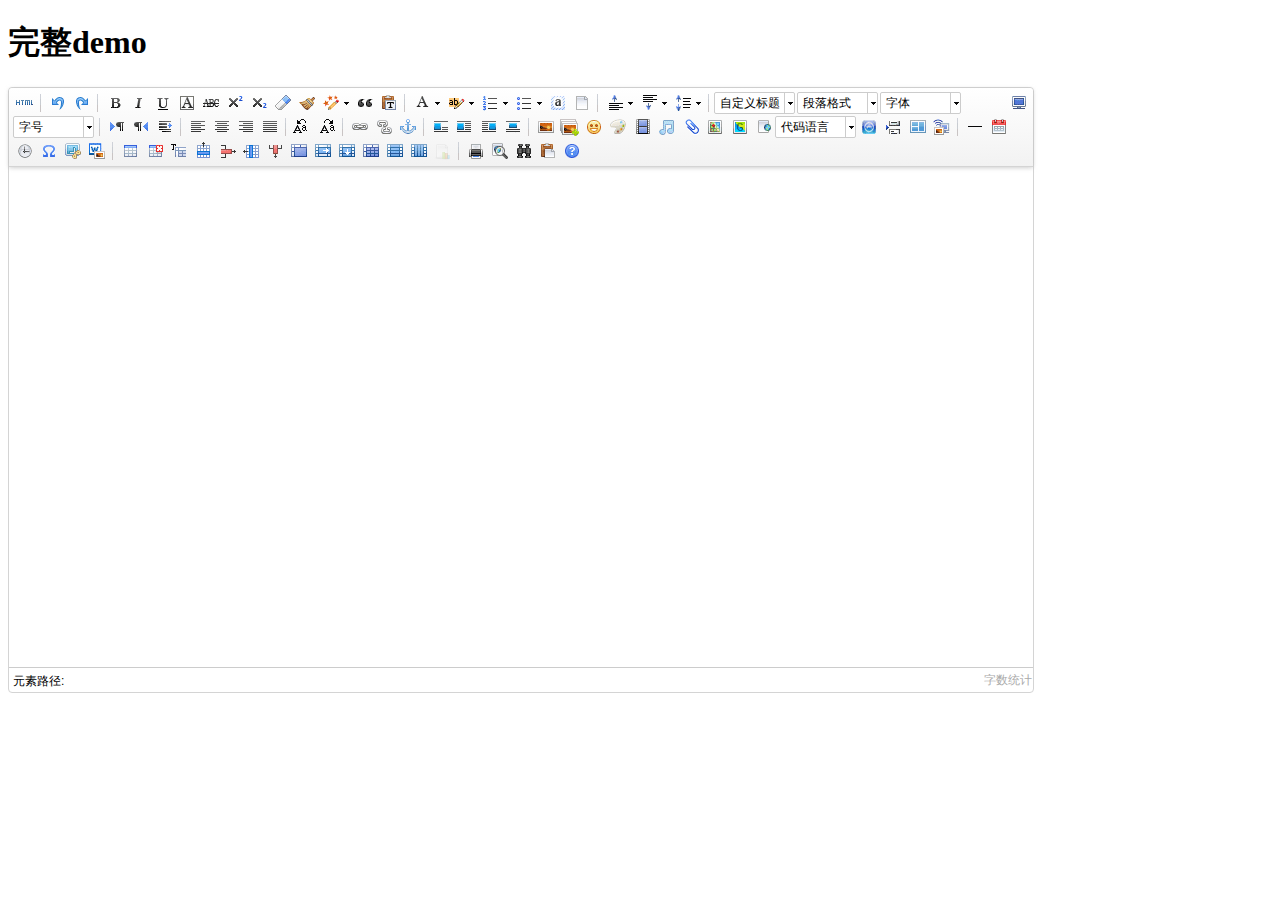
<file: travel_mobile_web/src/main/webapp/plugins/uedter/index.html>
<!DOCTYPE HTML PUBLIC "-//W3C//DTD HTML 4.01 Transitional//EN"
        "http://www.w3.org/TR/html4/loose.dtd">
<html>
<head>
    <title>完整demo</title>
    <meta http-equiv="Content-Type" content="text/html;charset=utf-8"/>
    <script type="text/javascript" charset="utf-8" src="ueditor.config.js"></script>
    <script type="text/javascript" charset="utf-8" src="ueditor.all.min.js"> </script>
    <!--建议手动加在语言，避免在ie下有时因为加载语言失败导致编辑器加载失败-->
    <!--这里加载的语言文件会覆盖你在配置项目里添加的语言类型，比如你在配置项目里配置的是英文，这里加载的中文，那最后就是中文-->
    <script type="text/javascript" charset="utf-8" src="lang/zh-cn/zh-cn.js"></script>

    <style type="text/css">
        div{
            width:100%;
        }
    </style>
</head>
<body>
<div>
    <h1>完整demo</h1>
    <script id="editor" type="text/plain" style="width:1024px;height:500px;"></script>
</div>

<script type="text/javascript">

    //实例化编辑器
    //建议使用工厂方法getEditor创建和引用编辑器实例，如果在某个闭包下引用该编辑器，直接调用UE.getEditor('editor')就能拿到相关的实例
    var ue = UE.getEditor('editor');


    function isFocus(e){
        alert(UE.getEditor('editor').isFocus());
        UE.dom.domUtils.preventDefault(e)
    }
    function setblur(e){
        UE.getEditor('editor').blur();
        UE.dom.domUtils.preventDefault(e)
    }
    function insertHtml() {
        var value = prompt('插入html代码', '');
        UE.getEditor('editor').execCommand('insertHtml', value)
    }
    function createEditor() {
        enableBtn();
        UE.getEditor('editor');
    }
    function getAllHtml() {
        alert(UE.getEditor('editor').getAllHtml())
    }
    function getContent() {
        var arr = [];
        arr.push("使用editor.getContent()方法可以获得编辑器的内容");
        arr.push("内容为：");
        arr.push(UE.getEditor('editor').getContent());
        alert(arr.join("\n"));
    }
    function getPlainTxt() {
        var arr = [];
        arr.push("使用editor.getPlainTxt()方法可以获得编辑器的带格式的纯文本内容");
        arr.push("内容为：");
        arr.push(UE.getEditor('editor').getPlainTxt());
        alert(arr.join('\n'))
    }
    function setContent(isAppendTo) {
        var arr = [];
        arr.push("使用editor.setContent('欢迎使用ueditor')方法可以设置编辑器的内容");
        UE.getEditor('editor').setContent('欢迎使用ueditor', isAppendTo);
        alert(arr.join("\n"));
    }
    function setDisabled() {
        UE.getEditor('editor').setDisabled('fullscreen');
        disableBtn("enable");
    }

    function setEnabled() {
        UE.getEditor('editor').setEnabled();
        enableBtn();
    }

    function getText() {
        //当你点击按钮时编辑区域已经失去了焦点，如果直接用getText将不会得到内容，所以要在选回来，然后取得内容
        var range = UE.getEditor('editor').selection.getRange();
        range.select();
        var txt = UE.getEditor('editor').selection.getText();
        alert(txt)
    }

    function getContentTxt() {
        var arr = [];
        arr.push("使用editor.getContentTxt()方法可以获得编辑器的纯文本内容");
        arr.push("编辑器的纯文本内容为：");
        arr.push(UE.getEditor('editor').getContentTxt());
        alert(arr.join("\n"));
    }
    function hasContent() {
        var arr = [];
        arr.push("使用editor.hasContents()方法判断编辑器里是否有内容");
        arr.push("判断结果为：");
        arr.push(UE.getEditor('editor').hasContents());
        alert(arr.join("\n"));
    }
    function setFocus() {
        UE.getEditor('editor').focus();
    }
    function deleteEditor() {
        disableBtn();
        UE.getEditor('editor').destroy();
    }
    function disableBtn(str) {
        var div = document.getElementById('btns');
        var btns = UE.dom.domUtils.getElementsByTagName(div, "button");
        for (var i = 0, btn; btn = btns[i++];) {
            if (btn.id == str) {
                UE.dom.domUtils.removeAttributes(btn, ["disabled"]);
            } else {
                btn.setAttribute("disabled", "true");
            }
        }
    }
    function enableBtn() {
        var div = document.getElementById('btns');
        var btns = UE.dom.domUtils.getElementsByTagName(div, "button");
        for (var i = 0, btn; btn = btns[i++];) {
            UE.dom.domUtils.removeAttributes(btn, ["disabled"]);
        }
    }

    function getLocalData () {
        alert(UE.getEditor('editor').execCommand( "getlocaldata" ));
    }

    function clearLocalData () {
        UE.getEditor('editor').execCommand( "clearlocaldata" );
        alert("已清空草稿箱")
    }
</script>
</body>
</html>
</file>
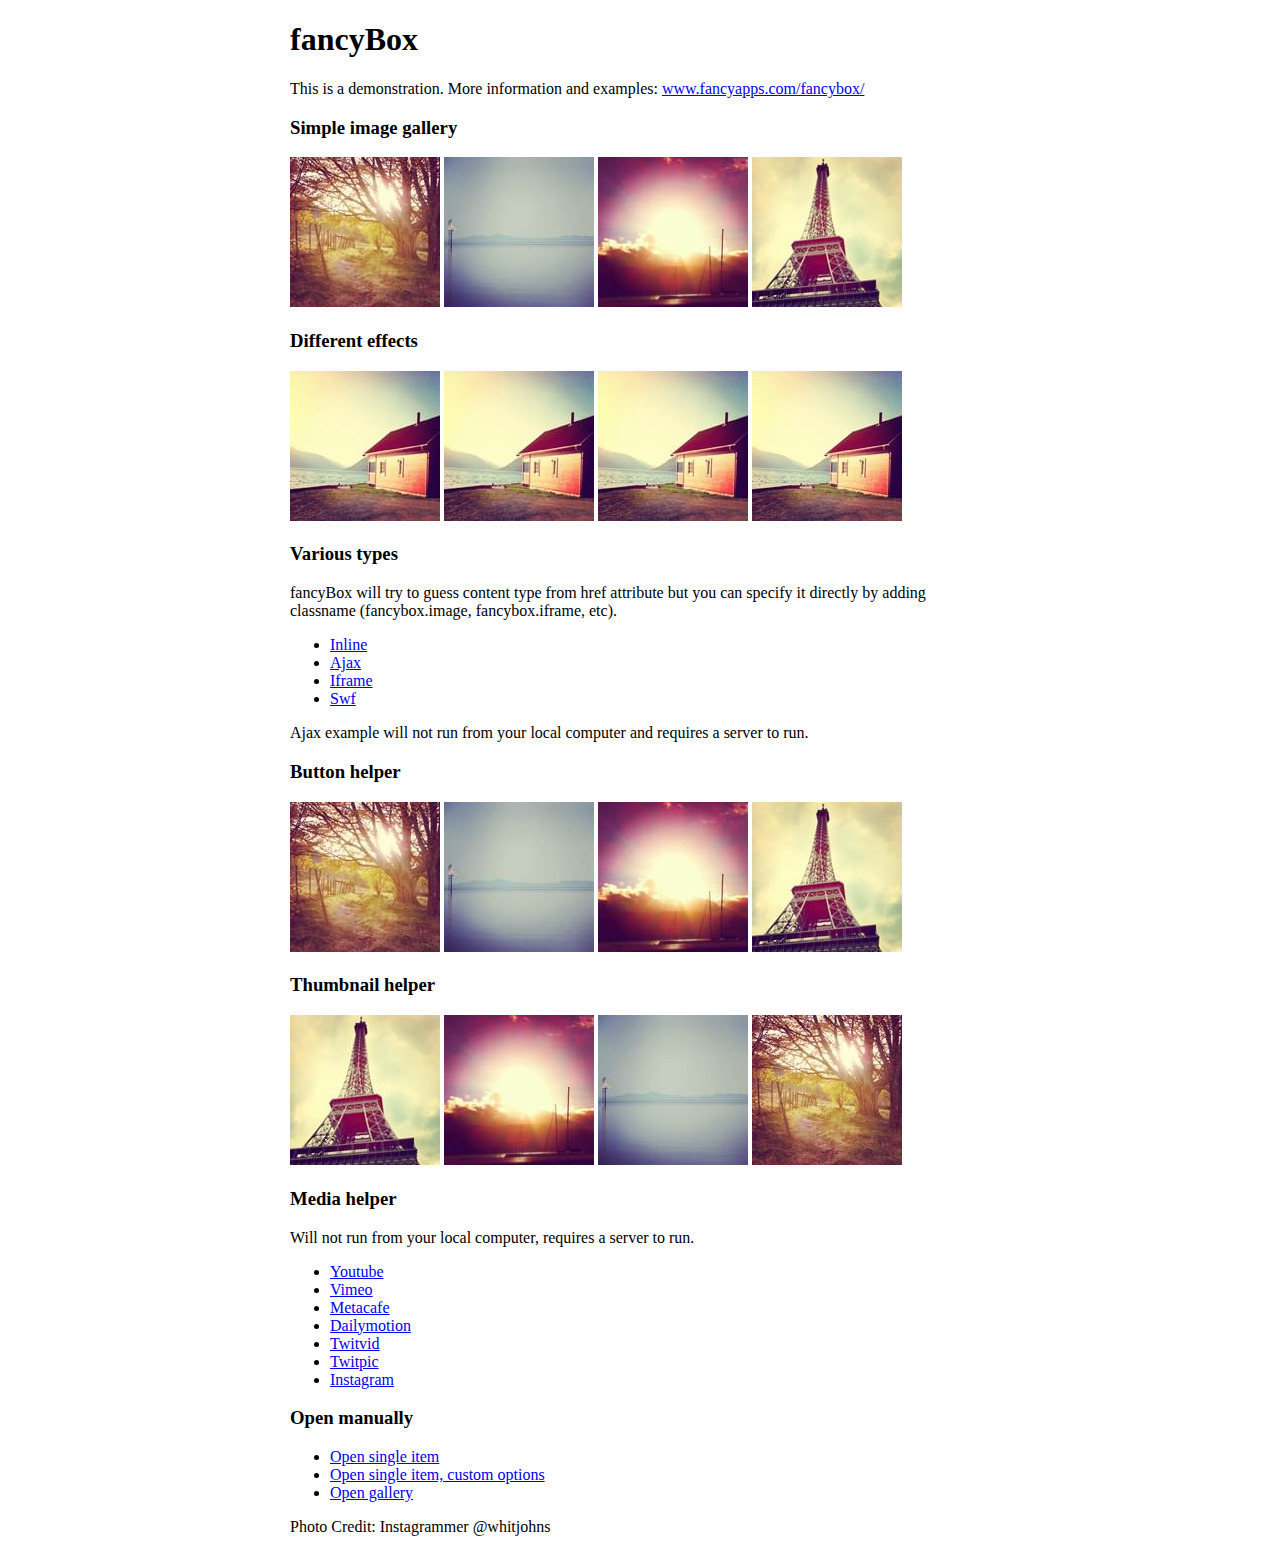
<file: travel_mobile_web/src/main/webapp/plugins/fancybox/demo/index.html>
<!DOCTYPE html>
<html>
<head>
	<title>fancyBox - Fancy jQuery Lightbox Alternative | Demonstration</title>
	<meta http-equiv="Content-Type" content="text/html; charset=UTF-8" />

	<!-- Add jQuery library -->
	<script type="text/javascript" src="../lib/jquery-1.10.1.min.js"></script>

	<!-- Add mousewheel plugin (this is optional) -->
	<script type="text/javascript" src="../lib/jquery.mousewheel-3.0.6.pack.js"></script>

	<!-- Add fancyBox main JS and CSS files -->
	<script type="text/javascript" src="../source/jquery.fancybox.js?v=2.1.5"></script>
	<link rel="stylesheet" type="text/css" href="../source/jquery.fancybox.css?v=2.1.5" media="screen" />

	<!-- Add Button helper (this is optional) -->
	<link rel="stylesheet" type="text/css" href="../source/helpers/jquery.fancybox-buttons.css?v=1.0.5" />
	<script type="text/javascript" src="../source/helpers/jquery.fancybox-buttons.js?v=1.0.5"></script>

	<!-- Add Thumbnail helper (this is optional) -->
	<link rel="stylesheet" type="text/css" href="../source/helpers/jquery.fancybox-thumbs.css?v=1.0.7" />
	<script type="text/javascript" src="../source/helpers/jquery.fancybox-thumbs.js?v=1.0.7"></script>

	<!-- Add Media helper (this is optional) -->
	<script type="text/javascript" src="../source/helpers/jquery.fancybox-media.js?v=1.0.6"></script>

	<script type="text/javascript">
		$(document).ready(function() {
			/*
			 *  Simple image gallery. Uses default settings
			 */

			$('.fancybox').fancybox();

			/*
			 *  Different effects
			 */

			// Change title type, overlay closing speed
			$(".fancybox-effects-a").fancybox({
				helpers: {
					title : {
						type : 'outside'
					},
					overlay : {
						speedOut : 0
					}
				}
			});

			// Disable opening and closing animations, change title type
			$(".fancybox-effects-b").fancybox({
				openEffect  : 'none',
				closeEffect	: 'none',

				helpers : {
					title : {
						type : 'over'
					}
				}
			});

			// Set custom style, close if clicked, change title type and overlay color
			$(".fancybox-effects-c").fancybox({
				wrapCSS    : 'fancybox-custom',
				closeClick : true,

				openEffect : 'none',

				helpers : {
					title : {
						type : 'inside'
					},
					overlay : {
						css : {
							'background' : 'rgba(238,238,238,0.85)'
						}
					}
				}
			});

			// Remove padding, set opening and closing animations, close if clicked and disable overlay
			$(".fancybox-effects-d").fancybox({
				padding: 0,

				openEffect : 'elastic',
				openSpeed  : 150,

				closeEffect : 'elastic',
				closeSpeed  : 150,

				closeClick : true,

				helpers : {
					overlay : null
				}
			});

			/*
			 *  Button helper. Disable animations, hide close button, change title type and content
			 */

			$('.fancybox-buttons').fancybox({
				openEffect  : 'none',
				closeEffect : 'none',

				prevEffect : 'none',
				nextEffect : 'none',

				closeBtn  : false,

				helpers : {
					title : {
						type : 'inside'
					},
					buttons	: {}
				},

				afterLoad : function() {
					this.title = 'Image ' + (this.index + 1) + ' of ' + this.group.length + (this.title ? ' - ' + this.title : '');
				}
			});


			/*
			 *  Thumbnail helper. Disable animations, hide close button, arrows and slide to next gallery item if clicked
			 */

			$('.fancybox-thumbs').fancybox({
				prevEffect : 'none',
				nextEffect : 'none',

				closeBtn  : false,
				arrows    : false,
				nextClick : true,

				helpers : {
					thumbs : {
						width  : 50,
						height : 50
					}
				}
			});

			/*
			 *  Media helper. Group items, disable animations, hide arrows, enable media and button helpers.
			*/
			$('.fancybox-media')
				.attr('rel', 'media-gallery')
				.fancybox({
					openEffect : 'none',
					closeEffect : 'none',
					prevEffect : 'none',
					nextEffect : 'none',

					arrows : false,
					helpers : {
						media : {},
						buttons : {}
					}
				});

			/*
			 *  Open manually
			 */

			$("#fancybox-manual-a").click(function() {
				$.fancybox.open('1_b.jpg');
			});

			$("#fancybox-manual-b").click(function() {
				$.fancybox.open({
					href : 'iframe.html',
					type : 'iframe',
					padding : 5
				});
			});

			$("#fancybox-manual-c").click(function() {
				$.fancybox.open([
					{
						href : '1_b.jpg',
						title : 'My title'
					}, {
						href : '2_b.jpg',
						title : '2nd title'
					}, {
						href : '3_b.jpg'
					}
				], {
					helpers : {
						thumbs : {
							width: 75,
							height: 50
						}
					}
				});
			});


		});
	</script>
	<style type="text/css">
		.fancybox-custom .fancybox-skin {
			box-shadow: 0 0 50px #222;
		}

		body {
			max-width: 700px;
			margin: 0 auto;
		}
	</style>
</head>
<body>
	<h1>fancyBox</h1>

	<p>This is a demonstration. More information and examples: <a href="http://fancyapps.com/fancybox/">www.fancyapps.com/fancybox/</a></p>

	<h3>Simple image gallery</h3>
	<p>
		<a class="fancybox" href="1_b.jpg" data-fancybox-group="gallery" title="Lorem ipsum dolor sit amet"><img src="1_s.jpg" alt="" /></a>

		<a class="fancybox" href="2_b.jpg" data-fancybox-group="gallery" title="Etiam quis mi eu elit temp"><img src="2_s.jpg" alt="" /></a>

		<a class="fancybox" href="3_b.jpg" data-fancybox-group="gallery" title="Cras neque mi, semper leon"><img src="3_s.jpg" alt="" /></a>

		<a class="fancybox" href="4_b.jpg" data-fancybox-group="gallery" title="Sed vel sapien vel sem uno"><img src="4_s.jpg" alt="" /></a>
	</p>

	<h3>Different effects</h3>
	<p>
		<a class="fancybox-effects-a" href="5_b.jpg" title="Lorem ipsum dolor sit amet, consectetur adipiscing elit"><img src="5_s.jpg" alt="" /></a>

		<a class="fancybox-effects-b" href="5_b.jpg" title="Lorem ipsum dolor sit amet, consectetur adipiscing elit"><img src="5_s.jpg" alt="" /></a>

		<a class="fancybox-effects-c" href="5_b.jpg" title="Lorem ipsum dolor sit amet, consectetur adipiscing elit"><img src="5_s.jpg" alt="" /></a>

		<a class="fancybox-effects-d" href="5_b.jpg" title="Lorem ipsum dolor sit amet, consectetur adipiscing elit"><img src="5_s.jpg" alt="" /></a>
	</p>

	<h3>Various types</h3>
	<p>
		fancyBox will try to guess content type from href attribute but you can specify it directly by adding classname (fancybox.image, fancybox.iframe, etc).
	</p>
	<ul>
		<li><a class="fancybox" href="#inline1" title="Lorem ipsum dolor sit amet">Inline</a></li>
		<li><a class="fancybox fancybox.ajax" href="ajax.txt">Ajax</a></li>
		<li><a class="fancybox fancybox.iframe" href="iframe.html">Iframe</a></li>
		<li><a class="fancybox" href="http://www.adobe.com/jp/events/cs3_web_edition_tour/swfs/perform.swf">Swf</a></li>
	</ul>

	<div id="inline1" style="width:400px;display: none;">
		<h3>Etiam quis mi eu elit</h3>
		<p>
			Lorem ipsum dolor sit amet, consectetur adipiscing elit. Etiam quis mi eu elit tempor facilisis id et neque. Nulla sit amet sem sapien. Vestibulum imperdiet porta ante ac ornare. Nulla et lorem eu nibh adipiscing ultricies nec at lacus. Cras laoreet ultricies sem, at blandit mi eleifend aliquam. Nunc enim ipsum, vehicula non pretium varius, cursus ac tortor. Vivamus fringilla congue laoreet. Quisque ultrices sodales orci, quis rhoncus justo auctor in. Phasellus dui eros, bibendum eu feugiat ornare, faucibus eu mi. Nunc aliquet tempus sem, id aliquam diam varius ac. Maecenas nisl nunc, molestie vitae eleifend vel, iaculis sed magna. Aenean tempus lacus vitae orci posuere porttitor eget non felis. Donec lectus elit, aliquam nec eleifend sit amet, vestibulum sed nunc.
		</p>
	</div>

	<p>
		Ajax example will not run from your local computer and requires a server to run.
	</p>

	<h3>Button helper</h3>
	<p>
		<a class="fancybox-buttons" data-fancybox-group="button" href="1_b.jpg"><img src="1_s.jpg" alt="" /></a>

		<a class="fancybox-buttons" data-fancybox-group="button" href="2_b.jpg"><img src="2_s.jpg" alt="" /></a>

		<a class="fancybox-buttons" data-fancybox-group="button" href="3_b.jpg"><img src="3_s.jpg" alt="" /></a>

		<a class="fancybox-buttons" data-fancybox-group="button" href="4_b.jpg"><img src="4_s.jpg" alt="" /></a>
	</p>

	<h3>Thumbnail helper</h3>
	<p>
		<a class="fancybox-thumbs" data-fancybox-group="thumb" href="4_b.jpg"><img src="4_s.jpg" alt="" /></a>

		<a class="fancybox-thumbs" data-fancybox-group="thumb" href="3_b.jpg"><img src="3_s.jpg" alt="" /></a>

		<a class="fancybox-thumbs" data-fancybox-group="thumb" href="2_b.jpg"><img src="2_s.jpg" alt="" /></a>

		<a class="fancybox-thumbs" data-fancybox-group="thumb" href="1_b.jpg"><img src="1_s.jpg" alt="" /></a>
	</p>

	<h3>Media helper</h3>
	<p>
		Will not run from your local computer, requires a server to run.
	</p>

	<ul>
		<li><a class="fancybox-media" href="http://www.youtube.com/watch?v=opj24KnzrWo">Youtube</a></li>
		<li><a class="fancybox-media" href="http://vimeo.com/47480346">Vimeo</a></li>
		<li><a class="fancybox-media" href="http://www.metacafe.com/watch/7635964/">Metacafe</a></li>
		<li><a class="fancybox-media" href="http://www.dailymotion.com/video/xoeylt_electric-guest-this-head-i-hold_music">Dailymotion</a></li>
		<li><a class="fancybox-media" href="http://twitvid.com/QY7MD">Twitvid</a></li>
		<li><a class="fancybox-media" href="http://twitpic.com/7p93st">Twitpic</a></li>
		<li><a class="fancybox-media" href="http://instagr.am/p/IejkuUGxQn">Instagram</a></li>
	</ul>

	<h3>Open manually</h3>
	<ul>
		<li><a id="fancybox-manual-a" href="javascript:;">Open single item</a></li>
		<li><a id="fancybox-manual-b" href="javascript:;">Open single item, custom options</a></li>
		<li><a id="fancybox-manual-c" href="javascript:;">Open gallery</a></li>
	</ul>

	<p>
		Photo Credit: Instagrammer @whitjohns
	</p>
</body>
</html>
</file>
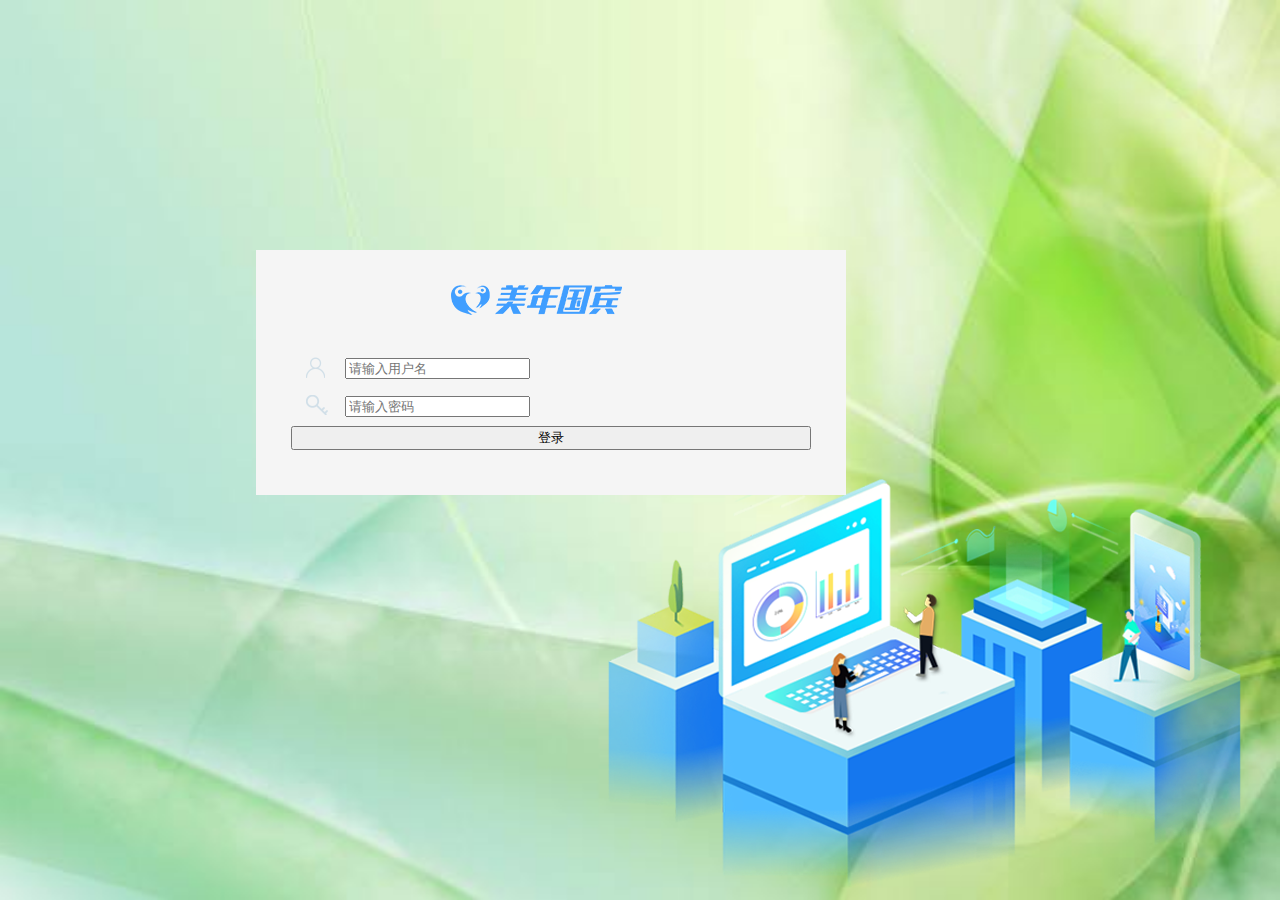
<file: travel_web/src/main/webapp/login.html>
<!DOCTYPE html>
<html>
    <head>
        <!-- 页面meta -->
        <meta charset="utf-8">
        <meta http-equiv="X-UA-Compatible" content="IE=edge">
        <title>美年旅游</title>
        <meta name="description" content="美年旅游">
        <meta name="keywords" content="美年旅游">
        <meta content="width=device-width,initial-scale=1,maximum-scale=1,user-scalable=no" name="viewport">
        <!-- 引入样式 -->
        <link rel="stylesheet" href="plugins/elementui/index.css">
        <link rel="stylesheet" href="css/login.css">
    </head>
    <body class="hold-transition skin-purple sidebar-mini">
        <div id="app">
            <div class="login-container">
                <div class="loginBox">
                  <form method="post" class="login-form" action="/login.do" label-position="left" target="_parent">
                      <div class="title-container">
                        <div class="logoInfo clearfix">
                          <em class="logo"></em>
                        </div>
                      </div>
                      <div>
                        <span class="svg-container svg-container_login">
                          <span class="user"></span>
                        </span>
                        <input type="text" name="username" placeholder="请输入用户名" />
                      </div>
                      <div>
                        <span class="svg-container">
                          <span class="username"></span>
                        </span>
                        <input type="password" name="password" placeholder="请输入密码"/>
                      </div>
                      <input type="submit" style="width:100%;margin-bottom:30px;" value="登录"></input>
                </form>
                </div>
              </div>
        </div>
    </body>
    <!-- 引入组件库 -->
    <script src="js/vue.js"></script>
    <script src="plugins/elementui/index.js"></script>
</html>
</file>
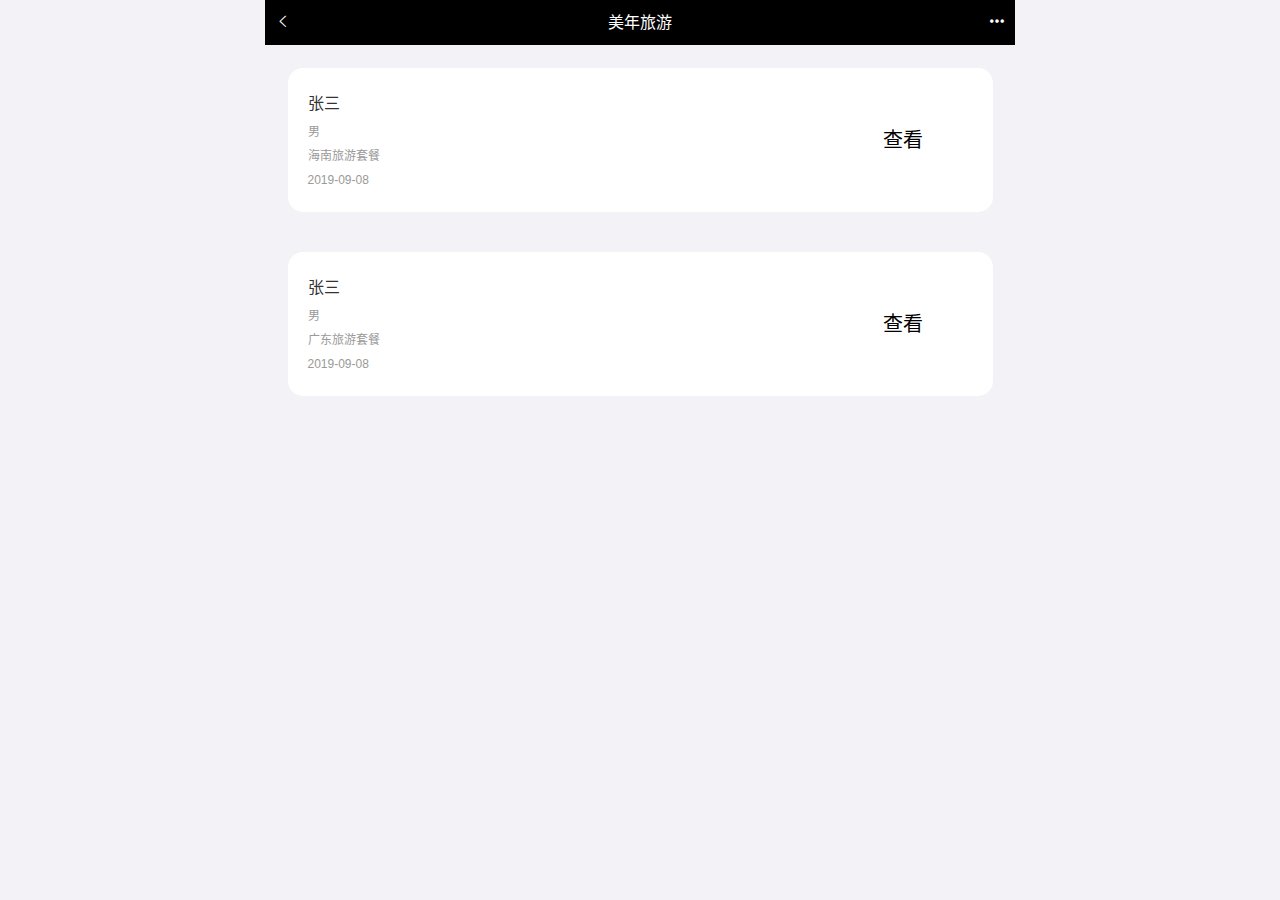
<file: travel_mobile_web/src/main/webapp/pages/checkrecord_list.html>
<!DOCTYPE html>
<html lang="zh-CN">
    <head>
        <meta charset="utf-8">
        <meta http-equiv="X-UA-Compatible" content="IE=edge">
        <!-- 上述3个meta标签*必须*放在最前面，任何其他内容都*必须*跟随其后！ -->
        <meta name="viewport" content="width=device-width, initial-scale=1.0, maximum-scale=1.0, user-scalable=0,user-scalable=no,minimal-ui">
        <meta name="description" content="">
        <meta name="author" content="">
        <link rel="icon" href="../img/asset-favico.ico">
        <title>美年旅游</title>
        <link rel="stylesheet" href="../css/page-health-index.css" />
        <link rel="stylesheet" href="../css/page-health-login.css" />
        <link rel="stylesheet" href="../plugins/elementui/index.css" />
        <script src="../plugins/jquery/dist/jquery.min.js"></script>
        <script src="../plugins/healthmobile.js"></script>
        <script src="../plugins/vue/vue.js"></script>
        <script src="../plugins/vue/axios-0.18.0.js"></script>
        <script src="../plugins/elementui/index.js"></script>
    </head>
    <body data-spy="scroll" data-target="#myNavbar" data-offset="150">
        <div class="app">
            <!-- 页面头部 -->
            <div class="top-header">
                <span class="f-left"><i class="icon-back" onclick="history.go(-1)"></i></span>
                <span class="center">美年旅游</span>
                <span class="f-right"><i class="icon-more"></i></span>
            </div>
            <!-- 页面内容 -->
            <div class="contentBox">
                <div class="list-column2">
                    <ul class="list">
                        <li class="type-item" style="width: 100%">
                            <a class="link-page">
                                <div class="type-title">
                                    <h3>张三</h3>
                                    <p>男</p>
                                    <p>海南旅游套餐</p>
                                    <p>2019-09-08</p>
                                </div>
                                <div class="type-icon">
                                    查看
                                </div>
                            </a>
                        </li>
                    </ul>
                    <ul class="list">
                        <li class="type-item" style="width: 100%">
                            <a class="link-page">
                                <div class="type-title">
                                    <h3>张三</h3>
                                    <p>男</p>
                                    <p>广东旅游套餐</p>
                                    <p>2019-09-08</p>
                                </div>
                                <div class="type-icon">
                                    查看
                                </div>
                            </a>
                        </li>
                    </ul>
                </div>
            </div>
        </div>
    </body>
</html>
</file>
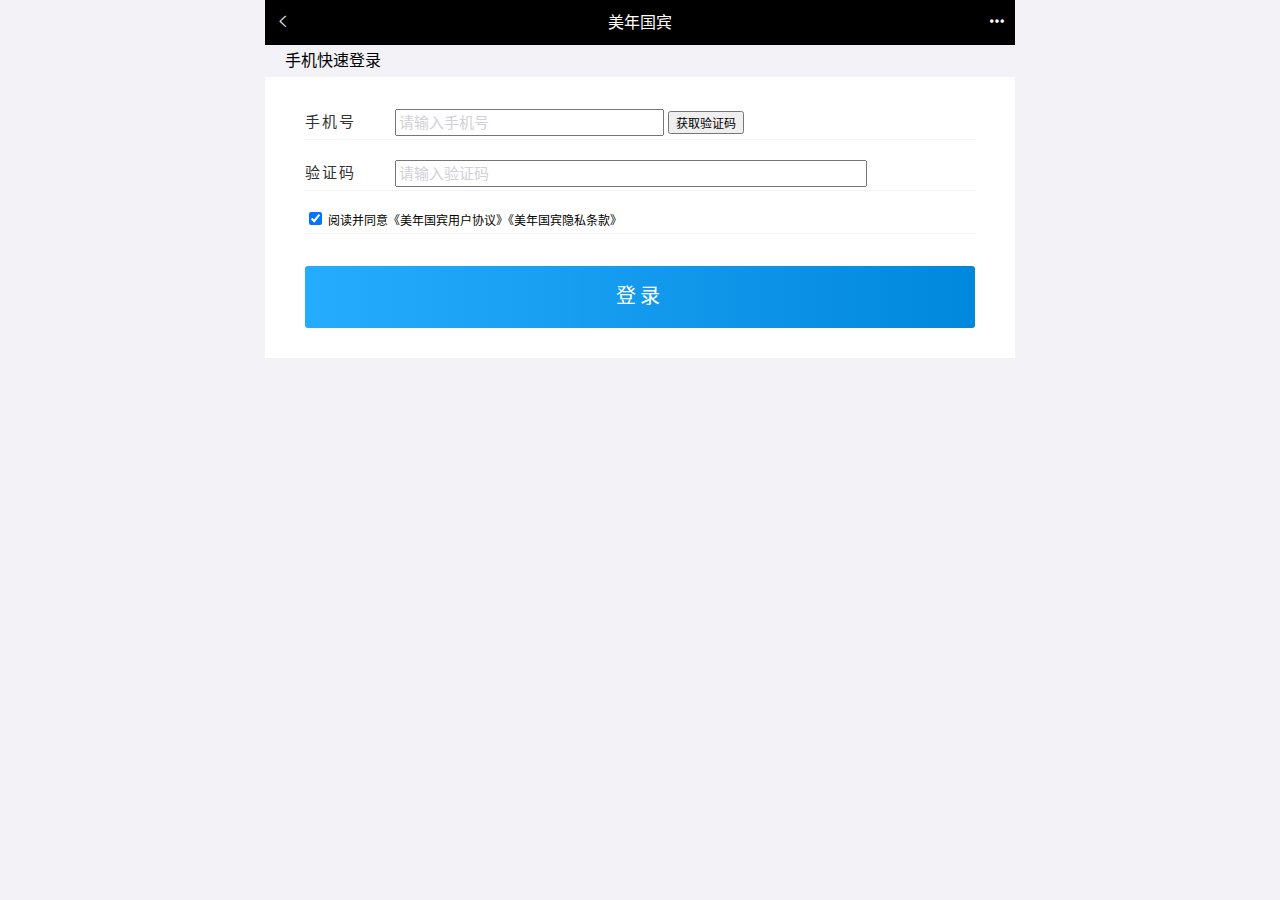
<file: travel_mobile_web/src/main/webapp/pages/login.html>
<!DOCTYPE html>
<html lang="zh-CN">
    <head>
        <meta charset="utf-8">
        <meta http-equiv="X-UA-Compatible" content="IE=edge">
        <!-- 上述3个meta标签*必须*放在最前面，任何其他内容都*必须*跟随其后！ -->
        <meta name="viewport" content="width=device-width, initial-scale=1.0, maximum-scale=1.0, user-scalable=0,user-scalable=no,minimal-ui">
        <meta name="description" content="">
        <meta name="author" content="">
        <link rel="icon" href="../img/asset-favico.ico">
        <title>登录</title>
        <link rel="stylesheet" href="../css/page-health-login.css" />
        <link rel="stylesheet" href="../plugins/elementui/index.css" />
        <script src="../plugins/jquery/dist/jquery.min.js"></script>
        <script src="../plugins/healthmobile.js"></script>
        <script src="../plugins/vue/vue.js"></script>
        <script src="../plugins/vue/axios-0.18.0.js"></script>
        <script src="../plugins/elementui/index.js"></script>
    </head>
    <body data-spy="scroll" data-target="#myNavbar" data-offset="150">
    <div class="app" id="app">
        <!-- 页面头部 -->
        <div class="top-header">
            <span class="f-left"><i class="icon-back"></i></span>
            <span class="center">美年国宾</span>
            <span class="f-right"><i class="icon-more"></i></span>
        </div>
        <div style="margin-left: 20px">手机快速登录</div>
        <!-- 页面内容 -->
        <div class="contentBox">
            <div class="login">
                <form id='login-form'>
                    <div class="input-row">
                        <label>手机号</label>
                        <div class="loginInput">
                            <input v-model="loginInfo.telephone" id='account' type="text" placeholder="请输入手机号">
                            <input id="validateCodeButton" @click="sendValidateCode()" type="button" style="font-size: 12px" value="获取验证码">
                        </div>
                    </div>
                    <div class="input-row">
                        <label>验证码</label>
                        <div class="loginInput">
                            <input v-model="loginInfo.validateCode" style="width:80%" id='password' type="password" placeholder="请输入验证码">
                        </div>
                    </div>
                    <div class="input-row" style="font-size: 12px">
                        <input type="checkbox" checked>
                        阅读并同意《美年国宾用户协议》《美年国宾隐私条款》
                    </div>
                    <div class="btn yes-btn"><a @click="login()" href="#">登录</a></div>
                </form>
            </div>
        </div>
    </div>
    </body>
    <script>
        var vue = new Vue({
            el:'#app',
            data:{
                loginInfo:{}//登录信息
            },
            methods:{
                //发送验证码
                sendValidateCode(){
                    var telephone = this.loginInfo.telephone;
                    if (!checkTelephone(telephone)) {
                        this.$message.error('请输入正确的手机号');
                        return false;
                    }
                    validateCodeButton = $("#validateCodeButton")[0];
                    clock = window.setInterval(doLoop, 1000); //一秒执行一次
                    axios.post("/validateCode/send4Login.do?telephone=" + telephone).then((response) => {
                        if(!response.data.flag){
                            //验证码发送失败
                            this.$message.error('验证码发送失败，请检查手机号输入是否正确');
                        }
                    });
                },
                //登录
                login(){
                    var telephone = this.loginInfo.telephone;
                    if (!checkTelephone(telephone)) {
                        this.$message.error('请输入正确的手机号');
                        return false;
                    }
                    axios.post("/login/login.do",this.loginInfo).then((response) => {
                        if(response.data.flag){
                            //登录成功,跳转到index.html
                            window.location.href="index.html";
                        }else{
                            //失败，提示失败信息
                            this.$message.error(response.data.message);
                        }
                    });
                }
            }
        });
    </script>
</html>
</file>
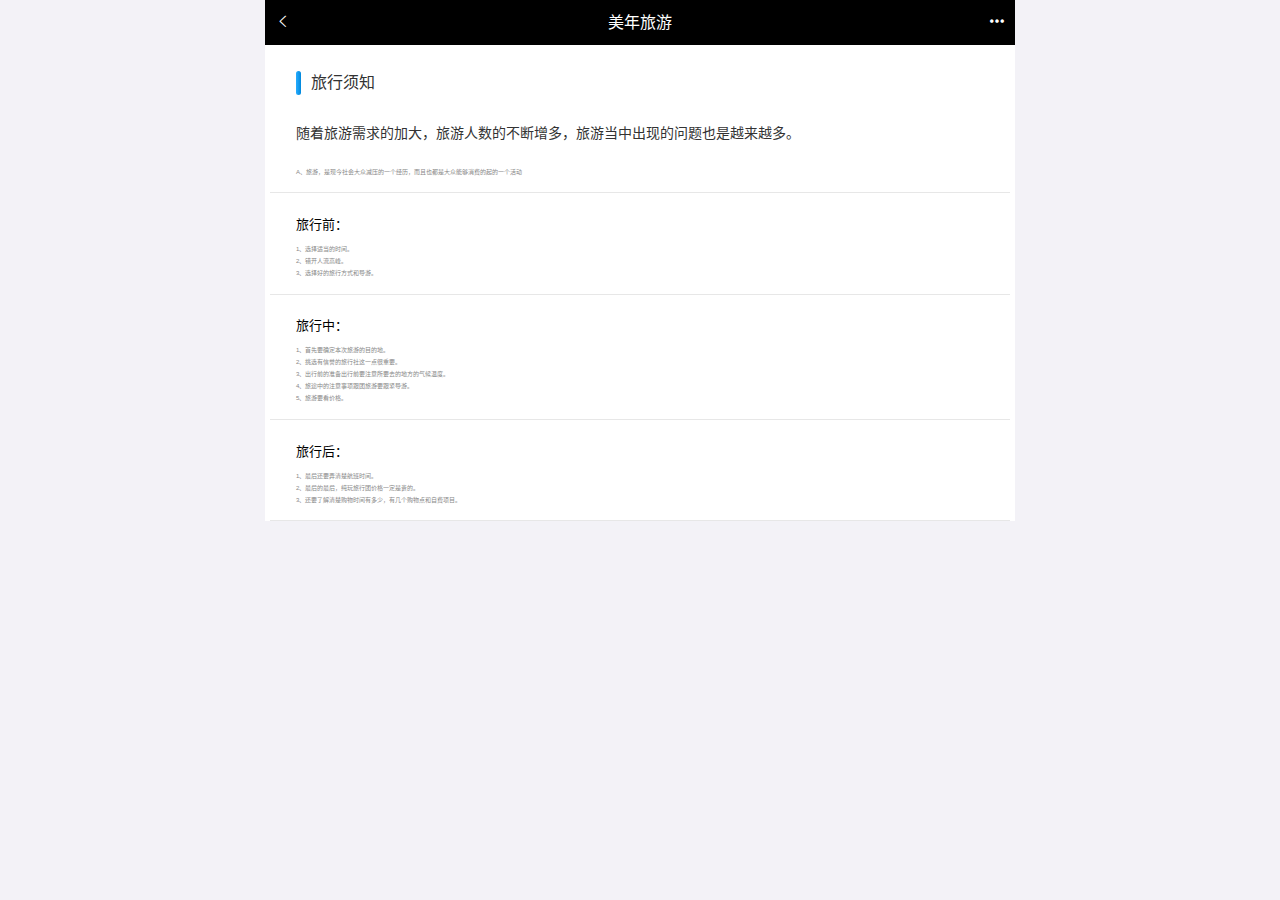
<file: travel_mobile_web/src/main/webapp/pages/orderNotice.html>
<!DOCTYPE html>
<html lang="zh-CN">

<head>
    <meta charset="utf-8">
    <meta http-equiv="X-UA-Compatible" content="IE=edge">
    <!-- 上述3个meta标签*必须*放在最前面，任何其他内容都*必须*跟随其后！ -->
    <meta name="viewport" content="width=device-width, initial-scale=1.0, maximum-scale=1.0, user-scalable=0,user-scalable=no,minimal-ui">
    <meta name="description" content="">
    <meta name="author" content="">
    <link rel="icon" href="../img/asset-favico.ico">
    <title>预约须知</title>

    <link rel="stylesheet" href="../css/page-health-orderNotice.css" />
</head>

<body data-spy="scroll" data-target="#myNavbar" data-offset="150">
    <div class="app">
        <!-- 页面头部 -->
        <div class="top-header">
            <span class="f-left"><i class="icon-back" onclick="history.go(-1)"></i></span>
            <span class="center">美年旅游</span>
            <span class="f-right"><i class="icon-more"></i></span>
        </div>
        <!-- 页面内容 -->
        <div class="contentBox">
            <div class="notice-article">
                <div class="info-title">
                    <span class="name">旅行须知</span>
                </div>
                <div class="notice-item">
                    <div class="item-title">随着旅游需求的加大，旅游人数的不断增多，旅游当中出现的问题也是越来越多。</div>
                    <div class="item-content">
                        <p>A、旅游，是现今社会大众减压的一个经历，而且也都是大众能够消费的起的一个活动</p>
                    </div>
                </div>
                <div class="notice-item">
                    <div class="item-subtitle">旅行前：</div>
                    <div class="item-content">
                        <p>1、选择适当的时间。</p>
                        <p>2、错开人流高峰。</p>
                        <p>3、选择好的旅行方式和导游。</p>
                    </div>
                </div>
                <div class="notice-item">
                    <div class="item-subtitle">旅行中：</div>
                    <div class="item-content">
                        <p>1、首先要确定本次旅游的目的地。</p>
                        <p>2、挑选有信誉的旅行社这一点很重要。</p>
                        <p>3、出行前的准备出行前要注意所要去的地方的气候温度。</p>
                        <p>4、旅途中的注意事项跟团旅游要跟紧导游。</p>
                        <p>5、旅游要看价格。</p>
                    </div>
                </div>
                <div class="notice-item">
                    <div class="item-subtitle">旅行后：</div>
                    <div class="item-content">
                        <p>1、最后还要弄清楚航班时间。</p>
                        <p>2、最后的最后，纯玩旅行团价格一定是贵的。</p>
                        <p>3、还要了解清楚购物时间有多少，有几个购物点和自费项目。</p>
                    </div>
                </div>
            </div>
        </div>
    </div>
    <!-- 页面 css js -->


</body>
</file>
<file: travel_web/src/main/webapp/plugins/elementui/index.css>
@charset "UTF-8";.el-input__suffix,.el-tree.is-dragging .el-tree-node__content *{pointer-events:none}.el-pagination--small .arrow.disabled,.el-table .hidden-columns,.el-table td.is-hidden>*,.el-table th.is-hidden>*,.el-table--hidden{visibility:hidden}.el-dropdown .el-dropdown-selfdefine:focus:active,.el-dropdown .el-dropdown-selfdefine:focus:not(.focusing),.el-message__closeBtn:focus,.el-message__content:focus,.el-popover:focus,.el-popover:focus:active,.el-popover__reference:focus:hover,.el-popover__reference:focus:not(.focusing),.el-rate:active,.el-rate:focus,.el-tooltip:focus:hover,.el-tooltip:focus:not(.focusing),.el-upload-list__item.is-success:active,.el-upload-list__item.is-success:not(.focusing):focus{outline-width:0}@font-face{font-family:element-icons;src:url(fonts/element-icons.woff) format("woff"),url(fonts/element-icons.ttf) format("truetype");font-weight:400;font-style:normal}[class*=" el-icon-"],[class^=el-icon-]{font-family:element-icons!important;speak:none;font-style:normal;font-weight:400;font-variant:normal;text-transform:none;line-height:1;vertical-align:baseline;display:inline-block;-webkit-font-smoothing:antialiased;-moz-osx-font-smoothing:grayscale}.el-icon-info:before{content:"\e61a"}.el-icon-error:before{content:"\e62c"}.el-icon-success:before{content:"\e62d"}.el-icon-warning:before{content:"\e62e"}.el-icon-question:before{content:"\e634"}.el-icon-back:before{content:"\e606"}.el-icon-arrow-left:before{content:"\e600"}.el-icon-arrow-down:before{content:"\e603"}.el-icon-arrow-right:before{content:"\e604"}.el-icon-arrow-up:before{content:"\e605"}.el-icon-caret-left:before{content:"\e60a"}.el-icon-caret-bottom:before{content:"\e60b"}.el-icon-caret-top:before{content:"\e60c"}.el-icon-caret-right:before{content:"\e60e"}.el-icon-d-arrow-left:before{content:"\e610"}.el-icon-d-arrow-right:before{content:"\e613"}.el-icon-minus:before{content:"\e621"}.el-icon-plus:before{content:"\e62b"}.el-icon-remove:before{content:"\e635"}.el-icon-circle-plus:before{content:"\e601"}.el-icon-remove-outline:before{content:"\e63c"}.el-icon-circle-plus-outline:before{content:"\e602"}.el-icon-close:before{content:"\e60f"}.el-icon-check:before{content:"\e611"}.el-icon-circle-close:before{content:"\e607"}.el-icon-circle-check:before{content:"\e639"}.el-icon-circle-close-outline:before{content:"\e609"}.el-icon-circle-check-outline:before{content:"\e63e"}.el-icon-zoom-out:before{content:"\e645"}.el-icon-zoom-in:before{content:"\e641"}.el-icon-d-caret:before{content:"\e615"}.el-icon-sort:before{content:"\e640"}.el-icon-sort-down:before{content:"\e630"}.el-icon-sort-up:before{content:"\e631"}.el-icon-tickets:before{content:"\e63f"}.el-icon-document:before{content:"\e614"}.el-icon-goods:before{content:"\e618"}.el-icon-sold-out:before{content:"\e63b"}.el-icon-news:before{content:"\e625"}.el-icon-message:before{content:"\e61b"}.el-icon-date:before{content:"\e608"}.el-icon-printer:before{content:"\e62f"}.el-icon-time:before{content:"\e642"}.el-icon-bell:before{content:"\e622"}.el-icon-mobile-phone:before{content:"\e624"}.el-icon-service:before{content:"\e63a"}.el-icon-view:before{content:"\e643"}.el-icon-menu:before{content:"\e620"}.el-icon-more:before{content:"\e646"}.el-icon-more-outline:before{content:"\e626"}.el-icon-star-on:before{content:"\e637"}.el-icon-star-off:before{content:"\e63d"}.el-icon-location:before{content:"\e61d"}.el-icon-location-outline:before{content:"\e61f"}.el-icon-phone:before{content:"\e627"}.el-icon-phone-outline:before{content:"\e628"}.el-icon-picture:before{content:"\e629"}.el-icon-picture-outline:before{content:"\e62a"}.el-icon-delete:before{content:"\e612"}.el-icon-search:before{content:"\e619"}.el-icon-edit:before{content:"\e61c"}.el-icon-edit-outline:before{content:"\e616"}.el-icon-rank:before{content:"\e632"}.el-icon-refresh:before{content:"\e633"}.el-icon-share:before{content:"\e636"}.el-icon-setting:before{content:"\e638"}.el-icon-upload:before{content:"\e60d"}.el-icon-upload2:before{content:"\e644"}.el-icon-download:before{content:"\e617"}.el-icon-loading:before{content:"\e61e"}.el-icon-loading{-webkit-animation:rotating 2s linear infinite;animation:rotating 2s linear infinite}.el-icon--right{margin-left:5px}.el-icon--left{margin-right:5px}@-webkit-keyframes rotating{0%{-webkit-transform:rotateZ(0);transform:rotateZ(0)}100%{-webkit-transform:rotateZ(360deg);transform:rotateZ(360deg)}}@keyframes rotating{0%{-webkit-transform:rotateZ(0);transform:rotateZ(0)}100%{-webkit-transform:rotateZ(360deg);transform:rotateZ(360deg)}}.el-pagination{white-space:nowrap;padding:2px 5px;color:#303133;font-weight:700}.el-pagination::after,.el-pagination::before{display:table;content:""}.el-pagination::after{clear:both}.el-pagination button,.el-pagination span:not([class*=suffix]){display:inline-block;font-size:13px;min-width:35.5px;height:28px;line-height:28px;vertical-align:top;-webkit-box-sizing:border-box;box-sizing:border-box}.el-pagination .el-input__inner{text-align:center;-moz-appearance:textfield;line-height:normal}.el-pagination .el-input__suffix{right:0;-webkit-transform:scale(.8);transform:scale(.8)}.el-pagination .el-select .el-input{width:100px;margin:0 5px}.el-pagination .el-select .el-input .el-input__inner{padding-right:25px;border-radius:3px}.el-pagination button{border:none;padding:0 6px;background:0 0}.el-pagination button:focus{outline:0}.el-pagination button:hover{color:#409EFF}.el-pagination button:disabled{color:#c0c4cc;background-color:#fff;cursor:not-allowed}.el-pagination .btn-next,.el-pagination .btn-prev{background:center center no-repeat #fff;background-size:16px;cursor:pointer;margin:0;color:#303133}.el-pagination .btn-next .el-icon,.el-pagination .btn-prev .el-icon{display:block;font-size:12px;font-weight:700}.el-pagination .btn-prev{padding-right:12px}.el-pagination .btn-next{padding-left:12px}.el-pagination .el-pager li.disabled{color:#c0c4cc;cursor:not-allowed}.el-pager li,.el-pager li.btn-quicknext:hover,.el-pager li.btn-quickprev:hover{cursor:pointer}.el-pagination--small .btn-next,.el-pagination--small .btn-prev,.el-pagination--small .el-pager li,.el-pagination--small .el-pager li.btn-quicknext,.el-pagination--small .el-pager li.btn-quickprev,.el-pagination--small .el-pager li:last-child{border-color:transparent;font-size:12px;line-height:22px;height:22px;min-width:22px}.el-pagination--small .more::before,.el-pagination--small li.more::before{line-height:24px}.el-pagination--small button,.el-pagination--small span:not([class*=suffix]){height:22px;line-height:22px}.el-pagination--small .el-pagination__editor,.el-pagination--small .el-pagination__editor.el-input .el-input__inner{height:22px}.el-pagination__sizes{margin:0 10px 0 0;font-weight:400;color:#606266}.el-pagination__sizes .el-input .el-input__inner{font-size:13px;padding-left:8px}.el-pagination__sizes .el-input .el-input__inner:hover{border-color:#409EFF}.el-pagination__total{margin-right:10px;font-weight:400;color:#606266}.el-pagination__jump{margin-left:24px;font-weight:400;color:#606266}.el-pagination__jump .el-input__inner{padding:0 3px}.el-pagination__rightwrapper{float:right}.el-pagination__editor{line-height:18px;padding:0 2px;height:28px;text-align:center;margin:0 2px;-webkit-box-sizing:border-box;box-sizing:border-box;border-radius:3px}.el-pager,.el-pagination.is-background .btn-next,.el-pagination.is-background .btn-prev{padding:0}.el-pagination__editor.el-input{width:50px}.el-pagination__editor.el-input .el-input__inner{height:28px}.el-pagination__editor .el-input__inner::-webkit-inner-spin-button,.el-pagination__editor .el-input__inner::-webkit-outer-spin-button{-webkit-appearance:none;margin:0}.el-pagination.is-background .btn-next,.el-pagination.is-background .btn-prev,.el-pagination.is-background .el-pager li{margin:0 5px;background-color:#f4f4f5;color:#606266;min-width:30px;border-radius:2px}.el-pagination.is-background .btn-next.disabled,.el-pagination.is-background .btn-next:disabled,.el-pagination.is-background .btn-prev.disabled,.el-pagination.is-background .btn-prev:disabled,.el-pagination.is-background .el-pager li.disabled{color:#c0c4cc}.el-pagination.is-background .el-pager li:not(.disabled):hover{color:#409EFF}.el-pagination.is-background .el-pager li:not(.disabled).active{background-color:#409EFF;color:#fff}.el-dialog,.el-pager li{background:#fff;-webkit-box-sizing:border-box}.el-pagination.is-background.el-pagination--small .btn-next,.el-pagination.is-background.el-pagination--small .btn-prev,.el-pagination.is-background.el-pagination--small .el-pager li{margin:0 3px;min-width:22px}.el-pager,.el-pager li{vertical-align:top;margin:0;display:inline-block}.el-pager{-webkit-user-select:none;-moz-user-select:none;-ms-user-select:none;user-select:none;list-style:none;font-size:0}.el-radio,.el-table th{-webkit-user-select:none}.el-date-table,.el-radio,.el-table th{-moz-user-select:none;-ms-user-select:none}.el-pager .more::before{line-height:30px}.el-pager li{padding:0 4px;font-size:13px;min-width:35.5px;height:28px;line-height:28px;box-sizing:border-box;text-align:center}.el-menu--collapse .el-menu .el-submenu,.el-menu--popup{min-width:200px}.el-pager li.btn-quicknext,.el-pager li.btn-quickprev{line-height:28px;color:#303133}.el-pager li.btn-quicknext.disabled,.el-pager li.btn-quickprev.disabled{color:#c0c4cc}.el-pager li.active+li{border-left:0}.el-pager li:hover{color:#409EFF}.el-pager li.active{color:#409EFF;cursor:default}@-webkit-keyframes v-modal-in{0%{opacity:0}}@-webkit-keyframes v-modal-out{100%{opacity:0}}.el-dialog{position:relative;margin:0 auto 50px;border-radius:2px;-webkit-box-shadow:0 1px 3px rgba(0,0,0,.3);box-shadow:0 1px 3px rgba(0,0,0,.3);box-sizing:border-box;width:50%}.el-dialog.is-fullscreen{width:100%;margin-top:0;margin-bottom:0;height:100%;overflow:auto}.el-dialog__wrapper{position:fixed;top:0;right:0;bottom:0;left:0;overflow:auto;margin:0}.el-dialog__header{padding:20px 20px 10px}.el-dialog__headerbtn{position:absolute;top:20px;right:20px;padding:0;background:0 0;border:none;outline:0;cursor:pointer;font-size:16px}.el-dialog__headerbtn .el-dialog__close{color:#909399}.el-dialog__headerbtn:focus .el-dialog__close,.el-dialog__headerbtn:hover .el-dialog__close{color:#409EFF}.el-dialog__title{line-height:24px;font-size:18px;color:#303133}.el-dialog__body{padding:30px 20px;color:#606266;font-size:14px}.el-dialog__footer{padding:10px 20px 20px;text-align:right;-webkit-box-sizing:border-box;box-sizing:border-box}.el-dialog--center{text-align:center}.el-dialog--center .el-dialog__body{text-align:initial;padding:25px 25px 30px}.el-dialog--center .el-dialog__footer{text-align:inherit}.dialog-fade-enter-active{-webkit-animation:dialog-fade-in .3s;animation:dialog-fade-in .3s}.dialog-fade-leave-active{-webkit-animation:dialog-fade-out .3s;animation:dialog-fade-out .3s}@-webkit-keyframes dialog-fade-in{0%{-webkit-transform:translate3d(0,-20px,0);transform:translate3d(0,-20px,0);opacity:0}100%{-webkit-transform:translate3d(0,0,0);transform:translate3d(0,0,0);opacity:1}}@keyframes dialog-fade-in{0%{-webkit-transform:translate3d(0,-20px,0);transform:translate3d(0,-20px,0);opacity:0}100%{-webkit-transform:translate3d(0,0,0);transform:translate3d(0,0,0);opacity:1}}@-webkit-keyframes dialog-fade-out{0%{-webkit-transform:translate3d(0,0,0);transform:translate3d(0,0,0);opacity:1}100%{-webkit-transform:translate3d(0,-20px,0);transform:translate3d(0,-20px,0);opacity:0}}@keyframes dialog-fade-out{0%{-webkit-transform:translate3d(0,0,0);transform:translate3d(0,0,0);opacity:1}100%{-webkit-transform:translate3d(0,-20px,0);transform:translate3d(0,-20px,0);opacity:0}}.el-autocomplete{position:relative;display:inline-block}.el-autocomplete-suggestion{margin:5px 0;-webkit-box-shadow:0 2px 12px 0 rgba(0,0,0,.1);box-shadow:0 2px 12px 0 rgba(0,0,0,.1);border-radius:4px;border:1px solid #e4e7ed;-webkit-box-sizing:border-box;box-sizing:border-box;background-color:#fff}.el-dropdown-menu,.el-menu--collapse .el-submenu .el-menu{z-index:10;-webkit-box-shadow:0 2px 12px 0 rgba(0,0,0,.1)}.el-autocomplete-suggestion__wrap{max-height:280px;padding:10px 0;-webkit-box-sizing:border-box;box-sizing:border-box}.el-autocomplete-suggestion__list{margin:0;padding:0}.el-autocomplete-suggestion li{padding:0 20px;margin:0;line-height:34px;cursor:pointer;color:#606266;font-size:14px;list-style:none;white-space:nowrap;overflow:hidden;text-overflow:ellipsis}.el-autocomplete-suggestion li.highlighted,.el-autocomplete-suggestion li:hover{background-color:#f5f7fa}.el-autocomplete-suggestion li.divider{margin-top:6px;border-top:1px solid #000}.el-autocomplete-suggestion li.divider:last-child{margin-bottom:-6px}.el-autocomplete-suggestion.is-loading li{text-align:center;height:100px;line-height:100px;font-size:20px;color:#999}.el-autocomplete-suggestion.is-loading li::after{display:inline-block;content:"";height:100%;vertical-align:middle}.el-autocomplete-suggestion.is-loading li:hover{background-color:#fff}.el-autocomplete-suggestion.is-loading .el-icon-loading{vertical-align:middle}.el-dropdown{display:inline-block;position:relative;color:#606266;font-size:14px}.el-dropdown .el-button-group{display:block}.el-dropdown .el-button-group .el-button{float:none}.el-dropdown .el-dropdown__caret-button{padding-left:5px;padding-right:5px;position:relative;border-left:none}.el-dropdown .el-dropdown__caret-button::before{content:'';position:absolute;display:block;width:1px;top:5px;bottom:5px;left:0;background:rgba(255,255,255,.5)}.el-dropdown .el-dropdown__caret-button:hover::before{top:0;bottom:0}.el-dropdown .el-dropdown__caret-button .el-dropdown__icon{padding-left:0}.el-dropdown__icon{font-size:12px;margin:0 3px}.el-dropdown-menu{position:absolute;top:0;left:0;padding:10px 0;margin:5px 0;background-color:#fff;border:1px solid #ebeef5;border-radius:4px;box-shadow:0 2px 12px 0 rgba(0,0,0,.1)}.el-dropdown-menu__item{list-style:none;line-height:36px;padding:0 20px;margin:0;font-size:14px;color:#606266;cursor:pointer;outline:0}.el-dropdown-menu__item:focus,.el-dropdown-menu__item:not(.is-disabled):hover{background-color:#ecf5ff;color:#66b1ff}.el-dropdown-menu__item--divided:before,.el-menu,.el-menu--horizontal>.el-menu-item:not(.is-disabled):focus,.el-menu--horizontal>.el-menu-item:not(.is-disabled):hover,.el-menu--horizontal>.el-submenu .el-submenu__title:hover{background-color:#fff}.el-dropdown-menu__item--divided{position:relative;margin-top:6px;border-top:1px solid #ebeef5}.el-dropdown-menu__item--divided:before{content:'';height:6px;display:block;margin:0 -20px}.el-menu::after,.el-menu::before,.el-radio__inner::after,.el-switch__core:after{content:""}.el-dropdown-menu__item.is-disabled{cursor:default;color:#bbb;pointer-events:none}.el-dropdown-menu--medium{padding:6px 0}.el-dropdown-menu--medium .el-dropdown-menu__item{line-height:30px;padding:0 17px;font-size:14px}.el-dropdown-menu--medium .el-dropdown-menu__item.el-dropdown-menu__item--divided{margin-top:6px}.el-dropdown-menu--medium .el-dropdown-menu__item.el-dropdown-menu__item--divided:before{height:6px;margin:0 -17px}.el-dropdown-menu--small{padding:6px 0}.el-dropdown-menu--small .el-dropdown-menu__item{line-height:27px;padding:0 15px;font-size:13px}.el-dropdown-menu--small .el-dropdown-menu__item.el-dropdown-menu__item--divided{margin-top:4px}.el-dropdown-menu--small .el-dropdown-menu__item.el-dropdown-menu__item--divided:before{height:4px;margin:0 -15px}.el-dropdown-menu--mini{padding:3px 0}.el-dropdown-menu--mini .el-dropdown-menu__item{line-height:24px;padding:0 10px;font-size:12px}.el-dropdown-menu--mini .el-dropdown-menu__item.el-dropdown-menu__item--divided{margin-top:3px}.el-dropdown-menu--mini .el-dropdown-menu__item.el-dropdown-menu__item--divided:before{height:3px;margin:0 -10px}.el-menu{border-right:solid 1px #e6e6e6;list-style:none;position:relative;margin:0;padding-left:0}.el-menu::after,.el-menu::before{display:table}.el-menu::after{clear:both}.el-menu.el-menu--horizontal{border-bottom:solid 1px #e6e6e6}.el-menu--horizontal{border-right:none}.el-menu--horizontal>.el-menu-item{float:left;height:60px;line-height:60px;margin:0;border-bottom:2px solid transparent;color:#909399}.el-menu--horizontal>.el-menu-item a,.el-menu--horizontal>.el-menu-item a:hover{color:inherit}.el-menu--horizontal>.el-submenu{float:left}.el-menu--horizontal>.el-submenu:focus,.el-menu--horizontal>.el-submenu:hover{outline:0}.el-menu--horizontal>.el-submenu:focus .el-submenu__title,.el-menu--horizontal>.el-submenu:hover .el-submenu__title{color:#303133}.el-menu--horizontal>.el-submenu.is-active .el-submenu__title{border-bottom:2px solid #409EFF;color:#303133}.el-menu--horizontal>.el-submenu .el-submenu__title{height:60px;line-height:60px;border-bottom:2px solid transparent;color:#909399}.el-menu--horizontal>.el-submenu .el-submenu__icon-arrow{position:static;vertical-align:middle;margin-left:8px;margin-top:-3px}.el-menu--horizontal .el-menu .el-menu-item,.el-menu--horizontal .el-menu .el-submenu__title{background-color:#fff;float:none;height:36px;line-height:36px;padding:0 10px;color:#909399}.el-menu--horizontal .el-menu .el-menu-item.is-active,.el-menu--horizontal .el-menu .el-submenu.is-active>.el-submenu__title{color:#303133}.el-menu--horizontal .el-menu-item:not(.is-disabled):focus,.el-menu--horizontal .el-menu-item:not(.is-disabled):hover{outline:0;color:#303133}.el-menu--horizontal>.el-menu-item.is-active{border-bottom:2px solid #409EFF;color:#303133}.el-menu--collapse{width:64px}.el-menu--collapse>.el-menu-item [class^=el-icon-],.el-menu--collapse>.el-submenu>.el-submenu__title [class^=el-icon-]{margin:0;vertical-align:middle;width:24px;text-align:center}.el-menu--collapse>.el-menu-item .el-submenu__icon-arrow,.el-menu--collapse>.el-submenu>.el-submenu__title .el-submenu__icon-arrow{display:none}.el-menu--collapse>.el-menu-item span,.el-menu--collapse>.el-submenu>.el-submenu__title span{height:0;width:0;overflow:hidden;visibility:hidden;display:inline-block}.el-menu--collapse>.el-menu-item.is-active i{color:inherit}.el-menu--collapse .el-submenu{position:relative}.el-menu--collapse .el-submenu .el-menu{position:absolute;margin-left:5px;top:0;left:100%;border:1px solid #e4e7ed;border-radius:2px;box-shadow:0 2px 12px 0 rgba(0,0,0,.1)}.el-menu-item,.el-submenu__title{height:56px;line-height:56px;position:relative;-webkit-box-sizing:border-box;white-space:nowrap;list-style:none}.el-menu--collapse .el-submenu.is-opened>.el-submenu__title .el-submenu__icon-arrow{-webkit-transform:none;transform:none}.el-menu--popup{z-index:100;border:none;padding:5px 0;border-radius:2px;-webkit-box-shadow:0 2px 12px 0 rgba(0,0,0,.1);box-shadow:0 2px 12px 0 rgba(0,0,0,.1)}.el-menu--popup-bottom-start{margin-top:5px}.el-menu--popup-right-start{margin-left:5px;margin-right:5px}.el-menu-item{font-size:14px;color:#303133;padding:0 20px;cursor:pointer;-webkit-transition:border-color .3s,background-color .3s,color .3s;transition:border-color .3s,background-color .3s,color .3s;box-sizing:border-box}.el-menu-item *{vertical-align:middle}.el-menu-item i{color:#909399}.el-menu-item:focus,.el-menu-item:hover{outline:0;background-color:#ecf5ff}.el-menu-item.is-disabled{opacity:.25;cursor:not-allowed;background:0 0!important}.el-menu-item [class^=el-icon-]{margin-right:5px;width:24px;text-align:center;font-size:18px;vertical-align:middle}.el-menu-item.is-active{color:#409EFF}.el-menu-item.is-active i{color:inherit}.el-submenu{list-style:none;margin:0;padding-left:0}.el-submenu__title{font-size:14px;color:#303133;padding:0 20px;cursor:pointer;-webkit-transition:border-color .3s,background-color .3s,color .3s;transition:border-color .3s,background-color .3s,color .3s;box-sizing:border-box}.el-submenu__title *{vertical-align:middle}.el-submenu__title i{color:#909399}.el-submenu__title:focus,.el-submenu__title:hover{outline:0;background-color:#ecf5ff}.el-submenu__title.is-disabled{opacity:.25;cursor:not-allowed;background:0 0!important}.el-submenu__title:hover{background-color:#ecf5ff}.el-submenu .el-menu{border:none}.el-submenu .el-menu-item{height:50px;line-height:50px;padding:0 45px;min-width:200px}.el-submenu__icon-arrow{position:absolute;top:50%;right:20px;margin-top:-7px;-webkit-transition:-webkit-transform .3s;transition:-webkit-transform .3s;transition:transform .3s;transition:transform .3s,-webkit-transform .3s;font-size:12px}.el-radio,.el-radio__inner,.el-radio__input{position:relative;display:inline-block}.el-submenu.is-active .el-submenu__title{border-bottom-color:#409EFF}.el-submenu.is-opened>.el-submenu__title .el-submenu__icon-arrow{-webkit-transform:rotateZ(180deg);transform:rotateZ(180deg)}.el-submenu.is-disabled .el-menu-item,.el-submenu.is-disabled .el-submenu__title{opacity:.25;cursor:not-allowed;background:0 0!important}.el-submenu [class^=el-icon-]{vertical-align:middle;margin-right:5px;width:24px;text-align:center;font-size:18px}.el-menu-item-group>ul{padding:0}.el-menu-item-group__title{padding:7px 0 7px 20px;line-height:normal;font-size:12px;color:#909399}.el-radio,.el-radio--medium.is-bordered .el-radio__label{font-size:14px}.horizontal-collapse-transition .el-submenu__title .el-submenu__icon-arrow{-webkit-transition:.2s;transition:.2s;opacity:0}.el-radio{color:#606266;font-weight:500;line-height:1;cursor:pointer;white-space:nowrap;outline:0;margin-right:30px}.el-radio.is-bordered{padding:12px 20px 0 10px;border-radius:4px;border:1px solid #dcdfe6;-webkit-box-sizing:border-box;box-sizing:border-box;height:40px}.el-radio.is-bordered.is-checked{border-color:#409EFF}.el-radio.is-bordered.is-disabled{cursor:not-allowed;border-color:#ebeef5}.el-radio__input.is-disabled .el-radio__inner,.el-radio__input.is-disabled.is-checked .el-radio__inner{background-color:#f5f7fa;border-color:#e4e7ed}.el-radio.is-bordered+.el-radio.is-bordered{margin-left:10px}.el-radio--medium.is-bordered{padding:10px 20px 0 10px;border-radius:4px;height:36px}.el-radio--mini.is-bordered .el-radio__label,.el-radio--small.is-bordered .el-radio__label{font-size:12px}.el-radio--medium.is-bordered .el-radio__inner{height:14px;width:14px}.el-radio--small.is-bordered{padding:8px 15px 0 10px;border-radius:3px;height:32px}.el-radio--small.is-bordered .el-radio__inner{height:12px;width:12px}.el-radio--mini.is-bordered{padding:6px 15px 0 10px;border-radius:3px;height:28px}.el-radio--mini.is-bordered .el-radio__inner{height:12px;width:12px}.el-radio:last-child{margin-right:0}.el-radio__input{white-space:nowrap;cursor:pointer;outline:0;line-height:1;vertical-align:middle}.el-radio__input.is-disabled .el-radio__inner{cursor:not-allowed}.el-radio__input.is-disabled .el-radio__inner::after{cursor:not-allowed;background-color:#f5f7fa}.el-radio__input.is-disabled .el-radio__inner+.el-radio__label{cursor:not-allowed}.el-radio__input.is-disabled.is-checked .el-radio__inner::after{background-color:#c0c4cc}.el-radio__input.is-disabled+span.el-radio__label{color:#c0c4cc;cursor:not-allowed}.el-radio__input.is-checked .el-radio__inner{border-color:#409EFF;background:#409EFF}.el-radio__input.is-checked .el-radio__inner::after{-webkit-transform:translate(-50%,-50%) scale(1);transform:translate(-50%,-50%) scale(1)}.el-radio__input.is-checked+.el-radio__label{color:#409EFF}.el-radio__input.is-focus .el-radio__inner{border-color:#409EFF}.el-radio__inner{border:1px solid #dcdfe6;border-radius:100%;width:14px;height:14px;background-color:#fff;cursor:pointer;-webkit-box-sizing:border-box;box-sizing:border-box}.el-radio-button__inner,.el-switch__core{-webkit-box-sizing:border-box;vertical-align:middle}.el-radio__inner:hover{border-color:#409EFF}.el-radio__inner::after{width:4px;height:4px;border-radius:100%;background-color:#fff;position:absolute;left:50%;top:50%;-webkit-transform:translate(-50%,-50%) scale(0);transform:translate(-50%,-50%) scale(0);-webkit-transition:-webkit-transform .15s ease-in;transition:-webkit-transform .15s ease-in;transition:transform .15s ease-in;transition:transform .15s ease-in,-webkit-transform .15s ease-in}.el-radio__original{opacity:0;outline:0;position:absolute;z-index:-1;top:0;left:0;right:0;bottom:0;margin:0}.el-radio-button,.el-radio-button__inner{display:inline-block;position:relative;outline:0}.el-radio:focus:not(.is-focus):not(:active):not(.is-disabled) .el-radio__inner{-webkit-box-shadow:0 0 2px 2px #409EFF;box-shadow:0 0 2px 2px #409EFF}.el-radio__label{font-size:14px;padding-left:10px}.el-radio-group{display:inline-block;line-height:1;vertical-align:middle;font-size:0}.el-radio-button__inner{line-height:1;white-space:nowrap;background:#fff;border:1px solid #dcdfe6;font-weight:500;border-left:0;color:#606266;-webkit-appearance:none;text-align:center;box-sizing:border-box;margin:0;cursor:pointer;-webkit-transition:all .3s cubic-bezier(.645,.045,.355,1);transition:all .3s cubic-bezier(.645,.045,.355,1);padding:12px 20px;font-size:14px;border-radius:0}.el-radio-button__inner.is-round{padding:12px 20px}.el-radio-button__inner:hover{color:#409EFF}.el-radio-button__inner [class*=el-icon-]{line-height:.9}.el-radio-button__inner [class*=el-icon-]+span{margin-left:5px}.el-radio-button:first-child .el-radio-button__inner{border-left:1px solid #dcdfe6;border-radius:4px 0 0 4px;-webkit-box-shadow:none!important;box-shadow:none!important}.el-radio-button__orig-radio{opacity:0;outline:0;position:absolute;z-index:-1}.el-radio-button__orig-radio:checked+.el-radio-button__inner{color:#fff;background-color:#409EFF;border-color:#409EFF;-webkit-box-shadow:-1px 0 0 0 #409EFF;box-shadow:-1px 0 0 0 #409EFF}.el-radio-button__orig-radio:disabled+.el-radio-button__inner{color:#c0c4cc;cursor:not-allowed;background-image:none;background-color:#fff;border-color:#ebeef5;-webkit-box-shadow:none;box-shadow:none}.el-radio-button__orig-radio:disabled:checked+.el-radio-button__inner{background-color:#f2f6fc}.el-radio-button:last-child .el-radio-button__inner{border-radius:0 4px 4px 0}.el-popover,.el-radio-button:first-child:last-child .el-radio-button__inner{border-radius:4px}.el-radio-button--medium .el-radio-button__inner{padding:10px 20px;font-size:14px;border-radius:0}.el-radio-button--medium .el-radio-button__inner.is-round{padding:10px 20px}.el-radio-button--small .el-radio-button__inner{padding:9px 15px;font-size:12px;border-radius:0}.el-radio-button--small .el-radio-button__inner.is-round{padding:9px 15px}.el-radio-button--mini .el-radio-button__inner{padding:7px 15px;font-size:12px;border-radius:0}.el-radio-button--mini .el-radio-button__inner.is-round{padding:7px 15px}.el-radio-button:focus:not(.is-focus):not(:active):not(.is-disabled){-webkit-box-shadow:0 0 2px 2px #409EFF;box-shadow:0 0 2px 2px #409EFF}.el-switch{display:-webkit-inline-box;display:-ms-inline-flexbox;display:inline-flex;-webkit-box-align:center;-ms-flex-align:center;align-items:center;position:relative;font-size:14px;line-height:20px;height:20px;vertical-align:middle}.el-switch__core,.el-switch__label{display:inline-block;cursor:pointer}.el-switch.is-disabled .el-switch__core,.el-switch.is-disabled .el-switch__label{cursor:not-allowed}.el-switch__label{-webkit-transition:.2s;transition:.2s;height:20px;font-size:14px;font-weight:500;vertical-align:middle;color:#303133}.el-switch__label.is-active{color:#409EFF}.el-switch__label--left{margin-right:10px}.el-switch__label--right{margin-left:10px}.el-switch__label *{line-height:1;font-size:14px;display:inline-block}.el-switch__input{position:absolute;width:0;height:0;opacity:0;margin:0}.el-switch__core{margin:0;position:relative;width:40px;height:20px;border:1px solid #dcdfe6;outline:0;border-radius:10px;box-sizing:border-box;background:#dcdfe6;-webkit-transition:border-color .3s,background-color .3s;transition:border-color .3s,background-color .3s}.el-switch__core:after{position:absolute;top:1px;left:1px;border-radius:100%;-webkit-transition:all .3s;transition:all .3s;width:16px;height:16px;background-color:#fff}.el-switch.is-checked .el-switch__core{border-color:#409EFF;background-color:#409EFF}.el-switch.is-checked .el-switch__core::after{left:100%;margin-left:-17px}.el-switch.is-disabled{opacity:.6}.el-switch--wide .el-switch__label.el-switch__label--left span{left:10px}.el-switch--wide .el-switch__label.el-switch__label--right span{right:10px}.el-switch .label-fade-enter,.el-switch .label-fade-leave-active{opacity:0}.el-select-dropdown{position:absolute;z-index:1001;border:1px solid #e4e7ed;border-radius:4px;background-color:#fff;-webkit-box-shadow:0 2px 12px 0 rgba(0,0,0,.1);box-shadow:0 2px 12px 0 rgba(0,0,0,.1);-webkit-box-sizing:border-box;box-sizing:border-box;margin:5px 0}.el-select-dropdown.is-multiple .el-select-dropdown__item.selected{color:#409EFF;background-color:#fff}.el-select-dropdown.is-multiple .el-select-dropdown__item.selected.hover{background-color:#f5f7fa}.el-select-dropdown.is-multiple .el-select-dropdown__item.selected::after{position:absolute;right:20px;font-family:element-icons;content:"\E611";font-size:12px;font-weight:700;-webkit-font-smoothing:antialiased;-moz-osx-font-smoothing:grayscale}.el-select-dropdown .el-scrollbar.is-empty .el-select-dropdown__list{padding:0}.el-select-dropdown__empty{padding:10px 0;margin:0;text-align:center;color:#999;font-size:14px}.el-select-dropdown__wrap{max-height:274px}.el-select-dropdown__list{list-style:none;padding:6px 0;margin:0;-webkit-box-sizing:border-box;box-sizing:border-box}.el-select-dropdown__item{font-size:14px;padding:0 20px;position:relative;white-space:nowrap;overflow:hidden;text-overflow:ellipsis;color:#606266;height:34px;line-height:34px;-webkit-box-sizing:border-box;box-sizing:border-box;cursor:pointer}.el-select-dropdown__item.is-disabled{color:#c0c4cc;cursor:not-allowed}.el-select-dropdown__item.is-disabled:hover{background-color:#fff}.el-select-dropdown__item.hover,.el-select-dropdown__item:hover{background-color:#f5f7fa}.el-select-dropdown__item.selected{color:#409EFF;font-weight:700}.el-select-group{margin:0;padding:0}.el-select-group__wrap{position:relative;list-style:none;margin:0;padding:0}.el-select-group__wrap:not(:last-of-type){padding-bottom:24px}.el-select-group__wrap:not(:last-of-type)::after{content:'';position:absolute;display:block;left:20px;right:20px;bottom:12px;height:1px;background:#e4e7ed}.el-select-group__title{padding-left:20px;font-size:12px;color:#909399;line-height:30px}.el-select-group .el-select-dropdown__item{padding-left:20px}.el-select{display:inline-block;position:relative}.el-select .el-select__tags>span{display:contents}.el-select:hover .el-input__inner{border-color:#c0c4cc}.el-select .el-input__inner{cursor:pointer;padding-right:35px}.el-select .el-input__inner:focus{border-color:#409EFF}.el-select .el-input .el-select__caret{color:#c0c4cc;font-size:14px;-webkit-transition:-webkit-transform .3s;transition:-webkit-transform .3s;transition:transform .3s;transition:transform .3s,-webkit-transform .3s;-webkit-transform:rotateZ(180deg);transform:rotateZ(180deg);cursor:pointer}.el-select .el-input .el-select__caret.is-reverse{-webkit-transform:rotateZ(0);transform:rotateZ(0)}.el-select .el-input .el-select__caret.is-show-close{font-size:14px;text-align:center;-webkit-transform:rotateZ(180deg);transform:rotateZ(180deg);border-radius:100%;color:#c0c4cc;-webkit-transition:color .2s cubic-bezier(.645,.045,.355,1);transition:color .2s cubic-bezier(.645,.045,.355,1)}.el-select .el-input .el-select__caret.is-show-close:hover{color:#909399}.el-select .el-input.is-disabled .el-input__inner{cursor:not-allowed}.el-select .el-input.is-disabled .el-input__inner:hover{border-color:#e4e7ed}.el-select .el-input.is-focus .el-input__inner{border-color:#409EFF}.el-select>.el-input{display:block}.el-select__input{border:none;outline:0;padding:0;margin-left:15px;color:#666;font-size:14px;-webkit-appearance:none;-moz-appearance:none;appearance:none;height:28px;background-color:transparent}.el-select__input.is-mini{height:14px}.el-select__close{cursor:pointer;position:absolute;top:8px;z-index:1000;right:25px;color:#c0c4cc;line-height:18px;font-size:14px}.el-select__close:hover{color:#909399}.el-select__tags{position:absolute;line-height:normal;white-space:normal;z-index:1;top:50%;-webkit-transform:translateY(-50%);transform:translateY(-50%);display:-webkit-box;display:-ms-flexbox;display:flex;-webkit-box-align:center;-ms-flex-align:center;align-items:center;-ms-flex-wrap:wrap;flex-wrap:wrap}.el-select .el-tag__close{margin-top:-2px}.el-select .el-tag{-webkit-box-sizing:border-box;box-sizing:border-box;border-color:transparent;margin:2px 0 2px 6px;background-color:#f0f2f5}.el-select .el-tag__close.el-icon-close{background-color:#c0c4cc;right:-7px;top:0;color:#fff}.el-select .el-tag__close.el-icon-close:hover{background-color:#909399}.el-table,.el-table__expanded-cell{background-color:#fff}.el-select .el-tag__close.el-icon-close::before{display:block;-webkit-transform:translate(0,.5px);transform:translate(0,.5px)}.el-table{position:relative;overflow:hidden;-webkit-box-sizing:border-box;box-sizing:border-box;-webkit-box-flex:1;-ms-flex:1;flex:1;width:100%;max-width:100%;font-size:14px;color:#606266}.el-table--mini,.el-table--small,.el-table__expand-icon{font-size:12px}.el-table__empty-block{min-height:60px;text-align:center;width:100%;height:100%;display:-webkit-box;display:-ms-flexbox;display:flex;-webkit-box-pack:center;-ms-flex-pack:center;justify-content:center;-webkit-box-align:center;-ms-flex-align:center;align-items:center}.el-table__empty-text{line-height:60px;width:50%;color:#909399}.el-table__expand-column .cell{padding:0;text-align:center}.el-table__expand-icon{position:relative;cursor:pointer;color:#666;-webkit-transition:-webkit-transform .2s ease-in-out;transition:-webkit-transform .2s ease-in-out;transition:transform .2s ease-in-out;transition:transform .2s ease-in-out,-webkit-transform .2s ease-in-out;height:20px}.el-table__expand-icon--expanded{-webkit-transform:rotate(90deg);transform:rotate(90deg)}.el-table__expand-icon>.el-icon{position:absolute;left:50%;top:50%;margin-left:-5px;margin-top:-5px}.el-table__expanded-cell[class*=cell]{padding:20px 50px}.el-table__expanded-cell:hover{background-color:transparent!important}.el-table--fit{border-right:0;border-bottom:0}.el-table--fit td.gutter,.el-table--fit th.gutter{border-right-width:1px}.el-table--scrollable-x .el-table__body-wrapper{overflow-x:auto}.el-table--scrollable-y .el-table__body-wrapper{overflow-y:auto}.el-table thead{color:#909399;font-weight:500}.el-table thead.is-group th{background:#f5f7fa}.el-table th,.el-table tr{background-color:#fff}.el-table td,.el-table th{padding:12px 0;min-width:0;-webkit-box-sizing:border-box;box-sizing:border-box;text-overflow:ellipsis;vertical-align:middle;position:relative;text-align:left}.el-table th div,.el-table th>.cell{-webkit-box-sizing:border-box;display:inline-block}.el-table td.is-center,.el-table th.is-center{text-align:center}.el-table td.is-right,.el-table th.is-right{text-align:right}.el-table td.gutter,.el-table th.gutter{width:15px;border-right-width:0;border-bottom-width:0;padding:0}.el-table--medium td,.el-table--medium th{padding:10px 0}.el-table--small td,.el-table--small th{padding:8px 0}.el-table--mini td,.el-table--mini th{padding:6px 0}.el-table .cell,.el-table th div{padding-right:10px;overflow:hidden;text-overflow:ellipsis}.el-table .cell,.el-table th div,.el-table--border td:first-child .cell,.el-table--border th:first-child .cell{padding-left:10px}.el-table tr input[type=checkbox]{margin:0}.el-table td,.el-table th.is-leaf{border-bottom:1px solid #ebeef5}.el-table th.is-sortable{cursor:pointer}.el-table th{white-space:nowrap;overflow:hidden;user-select:none}.el-table th div{line-height:40px;box-sizing:border-box;white-space:nowrap}.el-table th>.cell{position:relative;word-wrap:normal;text-overflow:ellipsis;vertical-align:middle;width:100%;box-sizing:border-box}.el-table th>.cell.highlight{color:#409EFF}.el-table th.required>div::before{display:inline-block;content:"";width:8px;height:8px;border-radius:50%;background:#ff4d51;margin-right:5px;vertical-align:middle}.el-table td div{-webkit-box-sizing:border-box;box-sizing:border-box}.el-table td.gutter{width:0}.el-table .cell{-webkit-box-sizing:border-box;box-sizing:border-box;white-space:normal;word-break:break-all;line-height:23px}.el-table .cell.el-tooltip{white-space:nowrap;min-width:50px}.el-table--border,.el-table--group{border:1px solid #ebeef5}.el-table--border::after,.el-table--group::after,.el-table::before{content:'';position:absolute;background-color:#ebeef5;z-index:1}.el-table--border::after,.el-table--group::after{top:0;right:0;width:1px;height:100%}.el-table::before{left:0;bottom:0;width:100%;height:1px}.el-table--border{border-right:none;border-bottom:none}.el-table--border.el-loading-parent--relative{border-color:transparent}.el-table--border td,.el-table--border th,.el-table__body-wrapper .el-table--border.is-scrolling-left~.el-table__fixed{border-right:1px solid #ebeef5}.el-table--border th.gutter:last-of-type{border-bottom:1px solid #ebeef5;border-bottom-width:1px}.el-table--border th,.el-table__fixed-right-patch{border-bottom:1px solid #ebeef5}.el-table__fixed,.el-table__fixed-right{position:absolute;top:0;left:0;overflow-x:hidden;overflow-y:hidden;-webkit-box-shadow:0 0 10px rgba(0,0,0,.12);box-shadow:0 0 10px rgba(0,0,0,.12)}.el-table__fixed-right::before,.el-table__fixed::before{content:'';position:absolute;left:0;bottom:0;width:100%;height:1px;background-color:#ebeef5;z-index:4}.el-table__fixed-right-patch{position:absolute;top:-1px;right:0;background-color:#fff}.el-table__fixed-right{top:0;left:auto;right:0}.el-table__fixed-right .el-table__fixed-body-wrapper,.el-table__fixed-right .el-table__fixed-footer-wrapper,.el-table__fixed-right .el-table__fixed-header-wrapper{left:auto;right:0}.el-table__fixed-header-wrapper{position:absolute;left:0;top:0;z-index:3}.el-table__fixed-footer-wrapper{position:absolute;left:0;bottom:0;z-index:3}.el-table__fixed-footer-wrapper tbody td{border-top:1px solid #ebeef5;background-color:#f5f7fa;color:#606266}.el-table__fixed-body-wrapper{position:absolute;left:0;top:37px;overflow:hidden;z-index:3}.el-table__body-wrapper,.el-table__footer-wrapper,.el-table__header-wrapper{width:100%}.el-table__footer-wrapper{margin-top:-1px}.el-table__footer-wrapper td{border-top:1px solid #ebeef5}.el-table__body,.el-table__footer,.el-table__header{table-layout:fixed;border-collapse:separate}.el-table__footer-wrapper,.el-table__header-wrapper{overflow:hidden}.el-table__footer-wrapper tbody td,.el-table__header-wrapper tbody td{background-color:#f5f7fa;color:#606266}.el-table__body-wrapper{overflow:hidden;position:relative}.el-table__body-wrapper.is-scrolling-left~.el-table__fixed,.el-table__body-wrapper.is-scrolling-none~.el-table__fixed,.el-table__body-wrapper.is-scrolling-none~.el-table__fixed-right,.el-table__body-wrapper.is-scrolling-right~.el-table__fixed-right{-webkit-box-shadow:none;box-shadow:none}.el-picker-panel,.el-table-filter{-webkit-box-shadow:0 2px 12px 0 rgba(0,0,0,.1)}.el-table__body-wrapper .el-table--border.is-scrolling-right~.el-table__fixed-right{border-left:1px solid #ebeef5}.el-table .caret-wrapper{display:-webkit-inline-box;display:-ms-inline-flexbox;display:inline-flex;-webkit-box-orient:vertical;-webkit-box-direction:normal;-ms-flex-direction:column;flex-direction:column;-webkit-box-align:center;-ms-flex-align:center;align-items:center;height:34px;width:24px;vertical-align:middle;cursor:pointer;overflow:initial;position:relative}.el-table .sort-caret{width:0;height:0;border:5px solid transparent;position:absolute;left:7px}.el-table .sort-caret.ascending{border-bottom-color:#c0c4cc;top:5px}.el-table .sort-caret.descending{border-top-color:#c0c4cc;bottom:7px}.el-table .ascending .sort-caret.ascending{border-bottom-color:#409EFF}.el-table .descending .sort-caret.descending{border-top-color:#409EFF}.el-table .hidden-columns{position:absolute;z-index:-1}.el-table--striped .el-table__body tr.el-table__row--striped td{background:#FAFAFA}.el-table--striped .el-table__body tr.el-table__row--striped.current-row td,.el-table__body tr.current-row>td,.el-table__body tr.hover-row.current-row>td,.el-table__body tr.hover-row.el-table__row--striped.current-row>td,.el-table__body tr.hover-row.el-table__row--striped>td,.el-table__body tr.hover-row>td{background-color:#ecf5ff}.el-table__column-resize-proxy{position:absolute;left:200px;top:0;bottom:0;width:0;border-left:1px solid #ebeef5;z-index:10}.el-table__column-filter-trigger{display:inline-block;line-height:34px;cursor:pointer}.el-table__column-filter-trigger i{color:#909399;font-size:12px;-webkit-transform:scale(.75);transform:scale(.75)}.el-table--enable-row-transition .el-table__body td{-webkit-transition:background-color .25s ease;transition:background-color .25s ease}.el-table--enable-row-hover .el-table__body tr:hover>td{background-color:#f5f7fa}.el-table--fluid-height .el-table__fixed,.el-table--fluid-height .el-table__fixed-right{bottom:0;overflow:hidden}.el-table-column--selection .cell{padding-left:14px;padding-right:14px}.el-table-filter{border:1px solid #ebeef5;border-radius:2px;background-color:#fff;box-shadow:0 2px 12px 0 rgba(0,0,0,.1);-webkit-box-sizing:border-box;box-sizing:border-box;margin:2px 0}.el-table-filter__list{padding:5px 0;margin:0;list-style:none;min-width:100px}.el-table-filter__list-item{line-height:36px;padding:0 10px;cursor:pointer;font-size:14px}.el-table-filter__list-item:hover{background-color:#ecf5ff;color:#66b1ff}.el-table-filter__list-item.is-active{background-color:#409EFF;color:#fff}.el-table-filter__content{min-width:100px}.el-table-filter__bottom{border-top:1px solid #ebeef5;padding:8px}.el-table-filter__bottom button{background:0 0;border:none;color:#606266;cursor:pointer;font-size:13px;padding:0 3px}.el-date-table td.in-range div,.el-date-table td.in-range div:hover,.el-date-table.is-week-mode .el-date-table__row.current div,.el-date-table.is-week-mode .el-date-table__row:hover div{background-color:#f2f6fc}.el-table-filter__bottom button:hover{color:#409EFF}.el-table-filter__bottom button:focus{outline:0}.el-table-filter__bottom button.is-disabled{color:#c0c4cc;cursor:not-allowed}.el-table-filter__wrap{max-height:280px}.el-table-filter__checkbox-group{padding:10px}.el-table-filter__checkbox-group label.el-checkbox{display:block;margin-right:5px;margin-bottom:8px;margin-left:5px}.el-table-filter__checkbox-group .el-checkbox:last-child{margin-bottom:0}.el-date-table{font-size:12px;-webkit-user-select:none;user-select:none}.el-slider__button-wrapper,.el-time-panel{-moz-user-select:none;-ms-user-select:none}.el-date-table.is-week-mode .el-date-table__row:hover td.available:hover{color:#606266}.el-date-table.is-week-mode .el-date-table__row:hover td:first-child div{margin-left:5px;border-top-left-radius:15px;border-bottom-left-radius:15px}.el-date-table.is-week-mode .el-date-table__row:hover td:last-child div{margin-right:5px;border-top-right-radius:15px;border-bottom-right-radius:15px}.el-date-table td{width:32px;height:30px;padding:4px 0;-webkit-box-sizing:border-box;box-sizing:border-box;text-align:center;cursor:pointer;position:relative}.el-date-table td div{height:30px;padding:3px 0;-webkit-box-sizing:border-box;box-sizing:border-box}.el-date-table td span{width:24px;height:24px;display:block;margin:0 auto;line-height:24px;position:absolute;left:50%;-webkit-transform:translateX(-50%);transform:translateX(-50%);border-radius:50%}.el-month-table td .cell,.el-year-table td .cell{width:48px;height:32px;display:block;line-height:32px}.el-date-table td.next-month,.el-date-table td.prev-month{color:#c0c4cc}.el-date-table td.today{position:relative}.el-date-table td.today span{color:#409EFF;font-weight:700}.el-date-table td.today.end-date span,.el-date-table td.today.start-date span{color:#fff}.el-date-table td.available:hover{color:#409EFF}.el-date-table td.current:not(.disabled) span{color:#fff;background-color:#409EFF}.el-date-table td.end-date div,.el-date-table td.start-date div{color:#fff}.el-date-table td.end-date span,.el-date-table td.start-date span{background-color:#409EFF}.el-date-table td.start-date div{margin-left:5px;border-top-left-radius:15px;border-bottom-left-radius:15px}.el-date-table td.end-date div{margin-right:5px;border-top-right-radius:15px;border-bottom-right-radius:15px}.el-date-table td.disabled div{background-color:#f5f7fa;opacity:1;cursor:not-allowed;color:#c0c4cc}.el-date-table td.selected div{margin-left:5px;margin-right:5px;background-color:#f2f6fc;border-radius:15px}.el-date-table td.selected div:hover{background-color:#f2f6fc}.el-date-table td.selected span{background-color:#409EFF;color:#fff;border-radius:15px}.el-date-table td.week{font-size:80%;color:#606266}.el-month-table,.el-year-table{font-size:12px;border-collapse:collapse}.el-date-table th{padding:5px;color:#606266;font-weight:400;border-bottom:solid 1px #ebeef5}.el-month-table{margin:-1px}.el-month-table td{text-align:center;padding:20px 3px;cursor:pointer}.el-month-table td.today .cell{color:#409EFF;font-weight:700}.el-month-table td.disabled .cell{background-color:#f5f7fa;cursor:not-allowed;color:#c0c4cc}.el-month-table td.disabled .cell:hover{color:#c0c4cc}.el-month-table td .cell{color:#606266;margin:0 auto}.el-month-table td .cell:hover,.el-month-table td.current:not(.disabled) .cell{color:#409EFF}.el-year-table{margin:-1px}.el-year-table .el-icon{color:#303133}.el-year-table td{text-align:center;padding:20px 3px;cursor:pointer}.el-year-table td.today .cell{color:#409EFF;font-weight:700}.el-year-table td.disabled .cell{background-color:#f5f7fa;cursor:not-allowed;color:#c0c4cc}.el-year-table td.disabled .cell:hover{color:#c0c4cc}.el-year-table td .cell{color:#606266;margin:0 auto}.el-year-table td .cell:hover,.el-year-table td.current:not(.disabled) .cell{color:#409EFF}.el-date-range-picker{width:646px}.el-date-range-picker.has-sidebar{width:756px}.el-date-range-picker table{table-layout:fixed;width:100%}.el-date-range-picker .el-picker-panel__body{min-width:513px}.el-date-range-picker .el-picker-panel__content{margin:0}.el-date-range-picker__header{position:relative;text-align:center;height:28px}.el-date-range-picker__header [class*=arrow-left]{float:left}.el-date-range-picker__header [class*=arrow-right]{float:right}.el-date-range-picker__header div{font-size:16px;font-weight:500;margin-right:50px}.el-date-range-picker__content{float:left;width:50%;-webkit-box-sizing:border-box;box-sizing:border-box;margin:0;padding:16px}.el-date-range-picker__content.is-left{border-right:1px solid #e4e4e4}.el-date-range-picker__content.is-right .el-date-range-picker__header div{margin-left:50px;margin-right:50px}.el-date-range-picker__editors-wrap{-webkit-box-sizing:border-box;box-sizing:border-box;display:table-cell}.el-date-range-picker__editors-wrap.is-right{text-align:right}.el-date-range-picker__time-header{position:relative;border-bottom:1px solid #e4e4e4;font-size:12px;padding:8px 5px 5px;display:table;width:100%;-webkit-box-sizing:border-box;box-sizing:border-box}.el-date-range-picker__time-header>.el-icon-arrow-right{font-size:20px;vertical-align:middle;display:table-cell;color:#303133}.el-date-range-picker__time-picker-wrap{position:relative;display:table-cell;padding:0 5px}.el-date-range-picker__time-picker-wrap .el-picker-panel{position:absolute;top:13px;right:0;z-index:1;background:#fff}.el-date-picker{width:322px}.el-date-picker.has-sidebar.has-time{width:434px}.el-date-picker.has-sidebar{width:438px}.el-date-picker.has-time .el-picker-panel__body-wrapper{position:relative}.el-date-picker .el-picker-panel__content{width:292px}.el-date-picker table{table-layout:fixed;width:100%}.el-date-picker__editor-wrap{position:relative;display:table-cell;padding:0 5px}.el-date-picker__time-header{position:relative;border-bottom:1px solid #e4e4e4;font-size:12px;padding:8px 5px 5px;display:table;width:100%;-webkit-box-sizing:border-box;box-sizing:border-box}.el-date-picker__header{margin:12px;text-align:center}.el-date-picker__header--bordered{margin-bottom:0;padding-bottom:12px;border-bottom:solid 1px #ebeef5}.el-date-picker__header--bordered+.el-picker-panel__content{margin-top:0}.el-date-picker__header-label{font-size:16px;font-weight:500;padding:0 5px;line-height:22px;text-align:center;cursor:pointer;color:#606266}.el-date-picker__header-label.active,.el-date-picker__header-label:hover{color:#409EFF}.el-date-picker__prev-btn{float:left}.el-date-picker__next-btn{float:right}.el-date-picker__time-wrap{padding:10px;text-align:center}.el-date-picker__time-label{float:left;cursor:pointer;line-height:30px;margin-left:10px}.time-select{margin:5px 0;min-width:0}.time-select .el-picker-panel__content{max-height:200px;margin:0}.time-select-item{padding:8px 10px;font-size:14px;line-height:20px}.time-select-item.selected:not(.disabled){color:#409EFF;font-weight:700}.time-select-item.disabled{color:#e4e7ed;cursor:not-allowed}.time-select-item:hover{background-color:#f5f7fa;font-weight:700;cursor:pointer}.el-date-editor{position:relative;display:inline-block;text-align:left}.el-date-editor.el-input,.el-date-editor.el-input__inner{width:220px}.el-date-editor--daterange.el-input,.el-date-editor--daterange.el-input__inner,.el-date-editor--timerange.el-input,.el-date-editor--timerange.el-input__inner{width:350px}.el-date-editor--datetimerange.el-input,.el-date-editor--datetimerange.el-input__inner{width:400px}.el-date-editor--dates .el-input__inner{text-overflow:ellipsis;white-space:nowrap}.el-date-editor .el-icon-circle-close{cursor:pointer}.el-date-editor .el-range__icon{font-size:14px;margin-left:-5px;color:#c0c4cc;float:left;line-height:32px}.el-date-editor .el-range-input,.el-date-editor .el-range-separator{height:100%;margin:0;text-align:center;display:inline-block;font-size:14px}.el-date-editor .el-range-input{-webkit-appearance:none;-moz-appearance:none;appearance:none;border:none;outline:0;padding:0;width:39%;color:#606266}.el-date-editor .el-range-input::-webkit-input-placeholder{color:#c0c4cc}.el-date-editor .el-range-input::-ms-input-placeholder{color:#c0c4cc}.el-date-editor .el-range-input::placeholder{color:#c0c4cc}.el-date-editor .el-range-separator{padding:0 5px;line-height:32px;width:5%;color:#303133}.el-date-editor .el-range__close-icon{font-size:14px;color:#c0c4cc;width:25px;display:inline-block;float:right;line-height:32px}.el-range-editor.el-input__inner{display:-webkit-inline-box;display:-ms-inline-flexbox;display:inline-flex;-webkit-box-align:center;-ms-flex-align:center;align-items:center;padding:3px 10px}.el-range-editor .el-range-input{line-height:1}.el-range-editor.is-active,.el-range-editor.is-active:hover{border-color:#409EFF}.el-range-editor--medium.el-input__inner{height:36px}.el-range-editor--medium .el-range-separator{line-height:28px;font-size:14px}.el-range-editor--medium .el-range-input{font-size:14px}.el-range-editor--medium .el-range__close-icon,.el-range-editor--medium .el-range__icon{line-height:28px}.el-range-editor--small.el-input__inner{height:32px}.el-range-editor--small .el-range-separator{line-height:24px;font-size:13px}.el-range-editor--small .el-range-input{font-size:13px}.el-range-editor--small .el-range__close-icon,.el-range-editor--small .el-range__icon{line-height:24px}.el-range-editor--mini.el-input__inner{height:28px}.el-range-editor--mini .el-range-separator{line-height:20px;font-size:12px}.el-range-editor--mini .el-range-input{font-size:12px}.el-range-editor--mini .el-range__close-icon,.el-range-editor--mini .el-range__icon{line-height:20px}.el-range-editor.is-disabled{background-color:#f5f7fa;border-color:#e4e7ed;color:#c0c4cc;cursor:not-allowed}.el-range-editor.is-disabled:focus,.el-range-editor.is-disabled:hover{border-color:#e4e7ed}.el-range-editor.is-disabled input{background-color:#f5f7fa;color:#c0c4cc;cursor:not-allowed}.el-range-editor.is-disabled input::-webkit-input-placeholder{color:#c0c4cc}.el-range-editor.is-disabled input::-ms-input-placeholder{color:#c0c4cc}.el-range-editor.is-disabled input::placeholder{color:#c0c4cc}.el-range-editor.is-disabled .el-range-separator{color:#c0c4cc}.el-picker-panel{color:#606266;border:1px solid #e4e7ed;box-shadow:0 2px 12px 0 rgba(0,0,0,.1);background:#fff;border-radius:4px;line-height:30px;margin:5px 0}.el-popover,.el-time-panel{-webkit-box-shadow:0 2px 12px 0 rgba(0,0,0,.1)}.el-picker-panel__body-wrapper::after,.el-picker-panel__body::after{content:"";display:table;clear:both}.el-picker-panel__content{position:relative;margin:15px}.el-picker-panel__footer{border-top:1px solid #e4e4e4;padding:4px;text-align:right;background-color:#fff;position:relative;font-size:0}.el-picker-panel__shortcut{display:block;width:100%;border:0;background-color:transparent;line-height:28px;font-size:14px;color:#606266;padding-left:12px;text-align:left;outline:0;cursor:pointer}.el-picker-panel__shortcut:hover{color:#409EFF}.el-picker-panel__shortcut.active{background-color:#e6f1fe;color:#409EFF}.el-picker-panel__btn{border:1px solid #dcdcdc;color:#333;line-height:24px;border-radius:2px;padding:0 20px;cursor:pointer;background-color:transparent;outline:0;font-size:12px}.el-picker-panel__btn[disabled]{color:#ccc;cursor:not-allowed}.el-picker-panel__icon-btn{font-size:12px;color:#303133;border:0;background:0 0;cursor:pointer;outline:0;margin-top:8px}.el-picker-panel__icon-btn:hover{color:#409EFF}.el-picker-panel__icon-btn.is-disabled{color:#bbb}.el-picker-panel__icon-btn.is-disabled:hover{cursor:not-allowed}.el-picker-panel__link-btn{vertical-align:middle}.el-picker-panel [slot=sidebar],.el-picker-panel__sidebar{position:absolute;top:0;bottom:0;width:110px;border-right:1px solid #e4e4e4;-webkit-box-sizing:border-box;box-sizing:border-box;padding-top:6px;background-color:#fff;overflow:auto}.el-picker-panel [slot=sidebar]+.el-picker-panel__body,.el-picker-panel__sidebar+.el-picker-panel__body{margin-left:110px}.el-time-spinner.has-seconds .el-time-spinner__wrapper{width:33.3%}.el-time-spinner__wrapper{max-height:190px;overflow:auto;display:inline-block;width:50%;vertical-align:top;position:relative}.el-time-spinner__wrapper .el-scrollbar__wrap:not(.el-scrollbar__wrap--hidden-default){padding-bottom:15px}.el-time-spinner__input.el-input .el-input__inner,.el-time-spinner__list{padding:0;text-align:center}.el-time-spinner__wrapper.is-arrow{-webkit-box-sizing:border-box;box-sizing:border-box;text-align:center;overflow:hidden}.el-time-spinner__wrapper.is-arrow .el-time-spinner__list{-webkit-transform:translateY(-32px);transform:translateY(-32px)}.el-time-spinner__wrapper.is-arrow .el-time-spinner__item:hover:not(.disabled):not(.active){background:#fff;cursor:default}.el-time-spinner__arrow{font-size:12px;color:#909399;position:absolute;left:0;width:100%;z-index:1;text-align:center;height:30px;line-height:30px;cursor:pointer}.el-time-spinner__arrow:hover{color:#409EFF}.el-time-spinner__arrow.el-icon-arrow-up{top:10px}.el-time-spinner__arrow.el-icon-arrow-down{bottom:10px}.el-time-spinner__input.el-input{width:70%}.el-time-spinner__list{margin:0;list-style:none}.el-time-spinner__list::after,.el-time-spinner__list::before{content:'';display:block;width:100%;height:80px}.el-time-spinner__item{height:32px;line-height:32px;font-size:12px;color:#606266}.el-time-spinner__item:hover:not(.disabled):not(.active){background:#f5f7fa;cursor:pointer}.el-time-spinner__item.active:not(.disabled){color:#303133;font-weight:700}.el-time-spinner__item.disabled{color:#c0c4cc;cursor:not-allowed}.el-time-panel{margin:5px 0;border:1px solid #e4e7ed;background-color:#fff;box-shadow:0 2px 12px 0 rgba(0,0,0,.1);border-radius:2px;position:absolute;width:180px;left:0;z-index:1000;-webkit-user-select:none;user-select:none;-webkit-box-sizing:content-box;box-sizing:content-box}.el-time-panel__content{font-size:0;position:relative;overflow:hidden}.el-time-panel__content::after,.el-time-panel__content::before{content:"";top:50%;position:absolute;margin-top:-15px;height:32px;z-index:-1;left:0;right:0;-webkit-box-sizing:border-box;box-sizing:border-box;padding-top:6px;text-align:left;border-top:1px solid #e4e7ed;border-bottom:1px solid #e4e7ed}.el-time-panel__content::after{left:50%;margin-left:12%;margin-right:12%}.el-time-panel__content::before{padding-left:50%;margin-right:12%;margin-left:12%}.el-time-panel__content.has-seconds::after{left:calc(100% / 3 * 2)}.el-time-panel__content.has-seconds::before{padding-left:calc(100% / 3)}.el-time-panel__footer{border-top:1px solid #e4e4e4;padding:4px;height:36px;line-height:25px;text-align:right;-webkit-box-sizing:border-box;box-sizing:border-box}.el-time-panel__btn{border:none;line-height:28px;padding:0 5px;margin:0 5px;cursor:pointer;background-color:transparent;outline:0;font-size:12px;color:#303133}.el-time-panel__btn.confirm{font-weight:800;color:#409EFF}.el-time-range-picker{width:354px;overflow:visible}.el-time-range-picker__content{position:relative;text-align:center;padding:10px}.el-time-range-picker__cell{-webkit-box-sizing:border-box;box-sizing:border-box;margin:0;padding:4px 7px 7px;width:50%;display:inline-block}.el-time-range-picker__header{margin-bottom:5px;text-align:center;font-size:14px}.el-time-range-picker__body{border-radius:2px;border:1px solid #e4e7ed}.el-popover{position:absolute;background:#fff;min-width:150px;border:1px solid #ebeef5;padding:12px;z-index:2000;color:#606266;line-height:1.4;text-align:justify;font-size:14px;box-shadow:0 2px 12px 0 rgba(0,0,0,.1)}.el-popover--plain{padding:18px 20px}.el-popover__title{color:#303133;font-size:16px;line-height:1;margin-bottom:12px}.v-modal-enter{-webkit-animation:v-modal-in .2s ease;animation:v-modal-in .2s ease}.v-modal-leave{-webkit-animation:v-modal-out .2s ease forwards;animation:v-modal-out .2s ease forwards}@keyframes v-modal-in{0%{opacity:0}}@keyframes v-modal-out{100%{opacity:0}}.v-modal{position:fixed;left:0;top:0;width:100%;height:100%;opacity:.5;background:#000}.el-popup-parent--hidden{overflow:hidden}.el-message-box{display:inline-block;width:420px;padding-bottom:10px;vertical-align:middle;background-color:#fff;border-radius:4px;border:1px solid #ebeef5;font-size:18px;-webkit-box-shadow:0 2px 12px 0 rgba(0,0,0,.1);box-shadow:0 2px 12px 0 rgba(0,0,0,.1);text-align:left;overflow:hidden;-webkit-backface-visibility:hidden;backface-visibility:hidden}.el-message-box__wrapper{position:fixed;top:0;bottom:0;left:0;right:0;text-align:center}.el-message-box__wrapper::after{content:"";display:inline-block;height:100%;width:0;vertical-align:middle}.el-message-box__header{position:relative;padding:15px 15px 10px}.el-message-box__title{padding-left:0;margin-bottom:0;font-size:18px;line-height:1;color:#303133}.el-message-box__headerbtn{position:absolute;top:15px;right:15px;padding:0;border:none;outline:0;background:0 0;font-size:16px;cursor:pointer}.el-form-item.is-error .el-input__inner,.el-form-item.is-error .el-input__inner:focus,.el-form-item.is-error .el-textarea__inner,.el-form-item.is-error .el-textarea__inner:focus,.el-message-box__input input.invalid,.el-message-box__input input.invalid:focus{border-color:#f56c6c}.el-message-box__headerbtn .el-message-box__close{color:#909399}.el-message-box__headerbtn:focus .el-message-box__close,.el-message-box__headerbtn:hover .el-message-box__close{color:#409EFF}.el-message-box__content{position:relative;padding:10px 15px;color:#606266;font-size:14px}.el-message-box__input{padding-top:15px}.el-message-box__status{position:absolute;top:50%;-webkit-transform:translateY(-50%);transform:translateY(-50%);font-size:24px!important}.el-message-box__status::before{padding-left:1px}.el-message-box__status+.el-message-box__message{padding-left:36px;padding-right:12px}.el-message-box__status.el-icon-success{color:#67c23a}.el-message-box__status.el-icon-info{color:#909399}.el-message-box__status.el-icon-warning{color:#e6a23c}.el-message-box__status.el-icon-error{color:#f56c6c}.el-message-box__message{margin:0}.el-message-box__message p{margin:0;line-height:24px}.el-message-box__errormsg{color:#f56c6c;font-size:12px;min-height:18px;margin-top:2px}.el-message-box__btns{padding:5px 15px 0;text-align:right}.el-message-box__btns button:nth-child(2){margin-left:10px}.el-message-box__btns-reverse{-webkit-box-orient:horizontal;-webkit-box-direction:reverse;-ms-flex-direction:row-reverse;flex-direction:row-reverse}.el-message-box--center{padding-bottom:30px}.el-message-box--center .el-message-box__header{padding-top:30px}.el-message-box--center .el-message-box__title{position:relative;display:-webkit-box;display:-ms-flexbox;display:flex;-webkit-box-align:center;-ms-flex-align:center;align-items:center;-webkit-box-pack:center;-ms-flex-pack:center;justify-content:center}.el-message-box--center .el-message-box__status{position:relative;top:auto;padding-right:5px;text-align:center;-webkit-transform:translateY(-1px);transform:translateY(-1px)}.el-message-box--center .el-message-box__message{margin-left:0}.el-message-box--center .el-message-box__btns,.el-message-box--center .el-message-box__content{text-align:center}.el-message-box--center .el-message-box__content{padding-left:27px;padding-right:27px}.msgbox-fade-enter-active{-webkit-animation:msgbox-fade-in .3s;animation:msgbox-fade-in .3s}.msgbox-fade-leave-active{-webkit-animation:msgbox-fade-out .3s;animation:msgbox-fade-out .3s}@-webkit-keyframes msgbox-fade-in{0%{-webkit-transform:translate3d(0,-20px,0);transform:translate3d(0,-20px,0);opacity:0}100%{-webkit-transform:translate3d(0,0,0);transform:translate3d(0,0,0);opacity:1}}@keyframes msgbox-fade-in{0%{-webkit-transform:translate3d(0,-20px,0);transform:translate3d(0,-20px,0);opacity:0}100%{-webkit-transform:translate3d(0,0,0);transform:translate3d(0,0,0);opacity:1}}@-webkit-keyframes msgbox-fade-out{0%{-webkit-transform:translate3d(0,0,0);transform:translate3d(0,0,0);opacity:1}100%{-webkit-transform:translate3d(0,-20px,0);transform:translate3d(0,-20px,0);opacity:0}}@keyframes msgbox-fade-out{0%{-webkit-transform:translate3d(0,0,0);transform:translate3d(0,0,0);opacity:1}100%{-webkit-transform:translate3d(0,-20px,0);transform:translate3d(0,-20px,0);opacity:0}}.el-breadcrumb{font-size:14px;line-height:1}.el-breadcrumb::after,.el-breadcrumb::before{display:table;content:""}.el-breadcrumb::after{clear:both}.el-breadcrumb__separator{margin:0 9px;font-weight:700;color:#c0c4cc}.el-breadcrumb__separator[class*=icon]{margin:0 6px;font-weight:400}.el-breadcrumb__item{float:left}.el-breadcrumb__inner{color:#606266}.el-breadcrumb__inner a,.el-breadcrumb__inner.is-link{font-weight:700;text-decoration:none;-webkit-transition:color .2s cubic-bezier(.645,.045,.355,1);transition:color .2s cubic-bezier(.645,.045,.355,1);color:#303133}.el-breadcrumb__inner a:hover,.el-breadcrumb__inner.is-link:hover{color:#409EFF;cursor:pointer}.el-breadcrumb__item:last-child .el-breadcrumb__inner,.el-breadcrumb__item:last-child .el-breadcrumb__inner a,.el-breadcrumb__item:last-child .el-breadcrumb__inner a:hover,.el-breadcrumb__item:last-child .el-breadcrumb__inner:hover{font-weight:400;color:#606266;cursor:text}.el-breadcrumb__item:last-child .el-breadcrumb__separator{display:none}.el-form--label-left .el-form-item__label{text-align:left}.el-form--label-top .el-form-item__label{float:none;display:inline-block;text-align:left;padding:0 0 10px}.el-form--inline .el-form-item{display:inline-block;margin-right:10px;vertical-align:top}.el-form--inline .el-form-item__label{float:none;display:inline-block}.el-form--inline .el-form-item__content{display:inline-block;vertical-align:top}.el-form-item__content .el-input-group,.el-form-item__label,.el-tag .el-icon-close{vertical-align:middle}.el-form--inline.el-form--label-top .el-form-item__content{display:block}.el-form-item{margin-bottom:22px}.el-form-item::after,.el-form-item::before{display:table;content:""}.el-form-item::after{clear:both}.el-form-item .el-form-item{margin-bottom:0}.el-form-item--mini.el-form-item,.el-form-item--small.el-form-item{margin-bottom:18px}.el-form-item .el-input__validateIcon{display:none}.el-form-item--medium .el-form-item__content,.el-form-item--medium .el-form-item__label{line-height:36px}.el-form-item--small .el-form-item__content,.el-form-item--small .el-form-item__label{line-height:32px}.el-form-item--small .el-form-item__error{padding-top:2px}.el-form-item--mini .el-form-item__content,.el-form-item--mini .el-form-item__label{line-height:28px}.el-form-item--mini .el-form-item__error{padding-top:1px}.el-form-item__label{text-align:right;float:left;font-size:14px;color:#606266;line-height:40px;padding:0 12px 0 0;-webkit-box-sizing:border-box;box-sizing:border-box}.el-form-item__content{line-height:40px;position:relative;font-size:14px}.el-form-item__content::after,.el-form-item__content::before{display:table;content:""}.el-form-item__content::after{clear:both}.el-form-item__error{color:#f56c6c;font-size:12px;line-height:1;padding-top:4px;position:absolute;top:100%;left:0}.el-form-item__error--inline{position:relative;top:auto;left:auto;display:inline-block;margin-left:10px}.el-form-item.is-required:not(.is-no-asterisk)>.el-form-item__label:before{content:'*';color:#f56c6c;margin-right:4px}.el-form-item.is-error .el-input-group__append .el-input__inner,.el-form-item.is-error .el-input-group__prepend .el-input__inner{border-color:transparent}.el-form-item.is-error .el-input__validateIcon{color:#f56c6c}.el-form-item.is-success .el-input__inner,.el-form-item.is-success .el-input__inner:focus,.el-form-item.is-success .el-textarea__inner,.el-form-item.is-success .el-textarea__inner:focus{border-color:#67c23a}.el-form-item.is-success .el-input-group__append .el-input__inner,.el-form-item.is-success .el-input-group__prepend .el-input__inner{border-color:transparent}.el-form-item.is-success .el-input__validateIcon{color:#67c23a}.el-form-item--feedback .el-input__validateIcon{display:inline-block}.el-tabs__header{padding:0;position:relative;margin:0 0 15px}.el-tabs__active-bar{position:absolute;bottom:0;left:0;height:2px;background-color:#409EFF;z-index:1;-webkit-transition:-webkit-transform .3s cubic-bezier(.645,.045,.355,1);transition:-webkit-transform .3s cubic-bezier(.645,.045,.355,1);transition:transform .3s cubic-bezier(.645,.045,.355,1);transition:transform .3s cubic-bezier(.645,.045,.355,1),-webkit-transform .3s cubic-bezier(.645,.045,.355,1);list-style:none}.el-tabs__new-tab{float:right;border:1px solid #d3dce6;height:18px;width:18px;line-height:18px;margin:12px 0 9px 10px;border-radius:3px;text-align:center;font-size:12px;color:#d3dce6;cursor:pointer;-webkit-transition:all .15s;transition:all .15s}.el-tabs__new-tab .el-icon-plus{-webkit-transform:scale(.8,.8);transform:scale(.8,.8)}.el-tabs__new-tab:hover{color:#409EFF}.el-tabs__nav-wrap{overflow:hidden;margin-bottom:-1px;position:relative}.el-tabs__nav-wrap::after{content:"";position:absolute;left:0;bottom:0;width:100%;height:2px;background-color:#e4e7ed;z-index:1}.el-tabs--border-card>.el-tabs__header .el-tabs__nav-wrap::after,.el-tabs--card>.el-tabs__header .el-tabs__nav-wrap::after{content:none}.el-tabs__nav-wrap.is-scrollable{padding:0 20px;-webkit-box-sizing:border-box;box-sizing:border-box}.el-tabs__nav-scroll{overflow:hidden}.el-tabs__nav-next,.el-tabs__nav-prev{position:absolute;cursor:pointer;line-height:44px;font-size:12px;color:#909399}.el-tabs__nav-next{right:0}.el-tabs__nav-prev{left:0}.el-tabs__nav{white-space:nowrap;position:relative;-webkit-transition:-webkit-transform .3s;transition:-webkit-transform .3s;transition:transform .3s;transition:transform .3s,-webkit-transform .3s;float:left;z-index:2}.el-tabs__nav.is-stretch{min-width:100%;display:-webkit-box;display:-ms-flexbox;display:flex}.el-tabs__nav.is-stretch>*{-webkit-box-flex:1;-ms-flex:1;flex:1;text-align:center}.el-tabs__item{padding:0 20px;height:40px;-webkit-box-sizing:border-box;box-sizing:border-box;line-height:40px;display:inline-block;list-style:none;font-size:14px;font-weight:500;color:#303133;position:relative}.el-tabs__item:focus,.el-tabs__item:focus:active{outline:0}.el-tabs__item:focus.is-active.is-focus:not(:active){-webkit-box-shadow:0 0 2px 2px #409eff inset;box-shadow:0 0 2px 2px #409eff inset;border-radius:3px}.el-tabs__item .el-icon-close{border-radius:50%;text-align:center;-webkit-transition:all .3s cubic-bezier(.645,.045,.355,1);transition:all .3s cubic-bezier(.645,.045,.355,1);margin-left:5px}.el-tabs__item .el-icon-close:before{-webkit-transform:scale(.9);transform:scale(.9);display:inline-block}.el-tabs__item .el-icon-close:hover{background-color:#c0c4cc;color:#fff}.el-tabs__item.is-active{color:#409EFF}.el-tabs__item:hover{color:#409EFF;cursor:pointer}.el-tabs__item.is-disabled{color:#c0c4cc;cursor:default}.el-tabs__content{overflow:hidden;position:relative}.el-tabs--card>.el-tabs__header{border-bottom:1px solid #e4e7ed}.el-tabs--card>.el-tabs__header .el-tabs__nav{border:1px solid #e4e7ed;border-bottom:none;border-radius:4px 4px 0 0;-webkit-box-sizing:border-box;box-sizing:border-box}.el-alert,.el-tag{-webkit-box-sizing:border-box}.el-tabs--card>.el-tabs__header .el-tabs__active-bar{display:none}.el-tabs--card>.el-tabs__header .el-tabs__item .el-icon-close{position:relative;font-size:12px;width:0;height:14px;vertical-align:middle;line-height:15px;overflow:hidden;top:-1px;right:-2px;-webkit-transform-origin:100% 50%;transform-origin:100% 50%}.el-tabs--card>.el-tabs__header .el-tabs__item.is-active.is-closable .el-icon-close,.el-tabs--card>.el-tabs__header .el-tabs__item.is-closable:hover .el-icon-close{width:14px}.el-tabs--card>.el-tabs__header .el-tabs__item{border-bottom:1px solid transparent;border-left:1px solid #e4e7ed;-webkit-transition:color .3s cubic-bezier(.645,.045,.355,1),padding .3s cubic-bezier(.645,.045,.355,1);transition:color .3s cubic-bezier(.645,.045,.355,1),padding .3s cubic-bezier(.645,.045,.355,1)}.el-tabs--card>.el-tabs__header .el-tabs__item:first-child{border-left:none}.el-tabs--card>.el-tabs__header .el-tabs__item.is-closable:hover{padding-left:13px;padding-right:13px}.el-tabs--card>.el-tabs__header .el-tabs__item.is-active{border-bottom-color:#fff}.el-tabs--card>.el-tabs__header .el-tabs__item.is-active.is-closable{padding-left:20px;padding-right:20px}.el-tabs--border-card{background:#fff;border:1px solid #dcdfe6;-webkit-box-shadow:0 2px 4px 0 rgba(0,0,0,.12),0 0 6px 0 rgba(0,0,0,.04);box-shadow:0 2px 4px 0 rgba(0,0,0,.12),0 0 6px 0 rgba(0,0,0,.04)}.el-tabs--border-card>.el-tabs__content{padding:15px}.el-tabs--border-card>.el-tabs__header{background-color:#f5f7fa;border-bottom:1px solid #e4e7ed;margin:0}.el-tabs--border-card>.el-tabs__header .el-tabs__item{-webkit-transition:all .3s cubic-bezier(.645,.045,.355,1);transition:all .3s cubic-bezier(.645,.045,.355,1);border:1px solid transparent;margin:-1px -1px 0;color:#909399}.el-tabs--border-card>.el-tabs__header .el-tabs__item.is-active{color:#409EFF;background-color:#fff;border-right-color:#dcdfe6;border-left-color:#dcdfe6}.el-tabs--border-card>.el-tabs__header .el-tabs__item:not(.is-disabled):hover{color:#409EFF}.el-tabs--border-card>.el-tabs__header .el-tabs__item.is-disabled{color:#c0c4cc}.el-tabs--bottom .el-tabs__item.is-bottom:nth-child(2),.el-tabs--bottom .el-tabs__item.is-top:nth-child(2),.el-tabs--top .el-tabs__item.is-bottom:nth-child(2),.el-tabs--top .el-tabs__item.is-top:nth-child(2){padding-left:0}.el-tabs--bottom .el-tabs__item.is-bottom:last-child,.el-tabs--bottom .el-tabs__item.is-top:last-child,.el-tabs--top .el-tabs__item.is-bottom:last-child,.el-tabs--top .el-tabs__item.is-top:last-child{padding-right:0}.el-tabs--bottom .el-tabs--left .el-tabs__item:nth-child(2),.el-tabs--bottom .el-tabs--right .el-tabs__item:nth-child(2),.el-tabs--bottom.el-tabs--border-card .el-tabs__item:nth-child(2),.el-tabs--bottom.el-tabs--card .el-tabs__item:nth-child(2),.el-tabs--top .el-tabs--left .el-tabs__item:nth-child(2),.el-tabs--top .el-tabs--right .el-tabs__item:nth-child(2),.el-tabs--top.el-tabs--border-card .el-tabs__item:nth-child(2),.el-tabs--top.el-tabs--card .el-tabs__item:nth-child(2){padding-left:20px}.el-tabs--bottom .el-tabs--left .el-tabs__item:last-child,.el-tabs--bottom .el-tabs--right .el-tabs__item:last-child,.el-tabs--bottom.el-tabs--border-card .el-tabs__item:last-child,.el-tabs--bottom.el-tabs--card .el-tabs__item:last-child,.el-tabs--top .el-tabs--left .el-tabs__item:last-child,.el-tabs--top .el-tabs--right .el-tabs__item:last-child,.el-tabs--top.el-tabs--border-card .el-tabs__item:last-child,.el-tabs--top.el-tabs--card .el-tabs__item:last-child{padding-right:20px}.el-tabs--bottom .el-tabs__header.is-bottom{margin-bottom:0;margin-top:10px}.el-tabs--bottom.el-tabs--border-card .el-tabs__header.is-bottom{border-bottom:0;border-top:1px solid #dcdfe6}.el-tabs--bottom.el-tabs--border-card .el-tabs__nav-wrap.is-bottom{margin-top:-1px;margin-bottom:0}.el-tabs--bottom.el-tabs--border-card .el-tabs__item.is-bottom:not(.is-active){border:1px solid transparent}.el-tabs--bottom.el-tabs--border-card .el-tabs__item.is-bottom{margin:0 -1px -1px}.el-tabs--left,.el-tabs--right{overflow:hidden}.el-tabs--left .el-tabs__header.is-left,.el-tabs--left .el-tabs__header.is-right,.el-tabs--left .el-tabs__nav-scroll,.el-tabs--left .el-tabs__nav-wrap.is-left,.el-tabs--left .el-tabs__nav-wrap.is-right,.el-tabs--right .el-tabs__header.is-left,.el-tabs--right .el-tabs__header.is-right,.el-tabs--right .el-tabs__nav-scroll,.el-tabs--right .el-tabs__nav-wrap.is-left,.el-tabs--right .el-tabs__nav-wrap.is-right{height:100%}.el-tabs--left .el-tabs__active-bar.is-left,.el-tabs--left .el-tabs__active-bar.is-right,.el-tabs--right .el-tabs__active-bar.is-left,.el-tabs--right .el-tabs__active-bar.is-right{top:0;bottom:auto;width:2px;height:auto}.el-tabs--left .el-tabs__nav-wrap.is-left,.el-tabs--left .el-tabs__nav-wrap.is-right,.el-tabs--right .el-tabs__nav-wrap.is-left,.el-tabs--right .el-tabs__nav-wrap.is-right{margin-bottom:0}.el-tabs--left .el-tabs__nav-wrap.is-left>.el-tabs__nav-next,.el-tabs--left .el-tabs__nav-wrap.is-left>.el-tabs__nav-prev,.el-tabs--left .el-tabs__nav-wrap.is-right>.el-tabs__nav-next,.el-tabs--left .el-tabs__nav-wrap.is-right>.el-tabs__nav-prev,.el-tabs--right .el-tabs__nav-wrap.is-left>.el-tabs__nav-next,.el-tabs--right .el-tabs__nav-wrap.is-left>.el-tabs__nav-prev,.el-tabs--right .el-tabs__nav-wrap.is-right>.el-tabs__nav-next,.el-tabs--right .el-tabs__nav-wrap.is-right>.el-tabs__nav-prev{height:30px;line-height:30px;width:100%;text-align:center;cursor:pointer}.el-tabs--left .el-tabs__nav-wrap.is-left>.el-tabs__nav-next i,.el-tabs--left .el-tabs__nav-wrap.is-left>.el-tabs__nav-prev i,.el-tabs--left .el-tabs__nav-wrap.is-right>.el-tabs__nav-next i,.el-tabs--left .el-tabs__nav-wrap.is-right>.el-tabs__nav-prev i,.el-tabs--right .el-tabs__nav-wrap.is-left>.el-tabs__nav-next i,.el-tabs--right .el-tabs__nav-wrap.is-left>.el-tabs__nav-prev i,.el-tabs--right .el-tabs__nav-wrap.is-right>.el-tabs__nav-next i,.el-tabs--right .el-tabs__nav-wrap.is-right>.el-tabs__nav-prev i{-webkit-transform:rotateZ(90deg);transform:rotateZ(90deg)}.el-tabs--left .el-tabs__nav-wrap.is-left>.el-tabs__nav-prev,.el-tabs--left .el-tabs__nav-wrap.is-right>.el-tabs__nav-prev,.el-tabs--right .el-tabs__nav-wrap.is-left>.el-tabs__nav-prev,.el-tabs--right .el-tabs__nav-wrap.is-right>.el-tabs__nav-prev{left:auto;top:0}.el-tabs--left .el-tabs__nav-wrap.is-left>.el-tabs__nav-next,.el-tabs--left .el-tabs__nav-wrap.is-right>.el-tabs__nav-next,.el-tabs--right .el-tabs__nav-wrap.is-left>.el-tabs__nav-next,.el-tabs--right .el-tabs__nav-wrap.is-right>.el-tabs__nav-next{right:auto;bottom:0}.el-tabs--left .el-tabs__active-bar.is-left,.el-tabs--left .el-tabs__nav-wrap.is-left::after{right:0;left:auto}.el-tabs--left .el-tabs__nav-wrap.is-left.is-scrollable,.el-tabs--left .el-tabs__nav-wrap.is-right.is-scrollable,.el-tabs--right .el-tabs__nav-wrap.is-left.is-scrollable,.el-tabs--right .el-tabs__nav-wrap.is-right.is-scrollable{padding:30px 0}.el-tabs--left .el-tabs__nav-wrap.is-left::after,.el-tabs--left .el-tabs__nav-wrap.is-right::after,.el-tabs--right .el-tabs__nav-wrap.is-left::after,.el-tabs--right .el-tabs__nav-wrap.is-right::after{height:100%;width:2px;bottom:auto;top:0}.el-tabs--left .el-tabs__nav.is-left,.el-tabs--left .el-tabs__nav.is-right,.el-tabs--right .el-tabs__nav.is-left,.el-tabs--right .el-tabs__nav.is-right{float:none}.el-tabs--left .el-tabs__item.is-left,.el-tabs--left .el-tabs__item.is-right,.el-tabs--right .el-tabs__item.is-left,.el-tabs--right .el-tabs__item.is-right{display:block}.el-tabs--left.el-tabs--card .el-tabs__active-bar.is-left,.el-tabs--right.el-tabs--card .el-tabs__active-bar.is-right{display:none}.el-tabs--left .el-tabs__header.is-left{float:left;margin-bottom:0;margin-right:10px}.el-tabs--left .el-tabs__nav-wrap.is-left{margin-right:-1px}.el-tabs--left .el-tabs__item.is-left{text-align:right}.el-tabs--left.el-tabs--card .el-tabs__item.is-left{border-left:none;border-right:1px solid #e4e7ed;border-bottom:none;border-top:1px solid #e4e7ed}.el-tabs--left.el-tabs--card .el-tabs__item.is-left:first-child{border-right:1px solid #e4e7ed;border-top:none}.el-tabs--left.el-tabs--card .el-tabs__item.is-left.is-active{border:1px solid #e4e7ed;border-right-color:#fff;border-left:none;border-bottom:none}.el-tabs--left.el-tabs--card .el-tabs__item.is-left.is-active:first-child{border-top:none}.el-tabs--left.el-tabs--card .el-tabs__item.is-left.is-active:last-child{border-bottom:none}.el-tabs--left.el-tabs--card .el-tabs__nav{border-radius:4px 0 0 4px;border-bottom:1px solid #e4e7ed;border-right:none}.el-tabs--left.el-tabs--card .el-tabs__new-tab{float:none}.el-tabs--left.el-tabs--border-card .el-tabs__header.is-left{border-right:1px solid #dfe4ed}.el-tabs--left.el-tabs--border-card .el-tabs__item.is-left{border:1px solid transparent;margin:-1px 0 -1px -1px}.el-tabs--left.el-tabs--border-card .el-tabs__item.is-left.is-active{border-color:#d1dbe5 transparent}.el-tabs--right .el-tabs__header.is-right{float:right;margin-bottom:0;margin-left:10px}.el-tabs--right .el-tabs__nav-wrap.is-right{margin-left:-1px}.el-tabs--right .el-tabs__nav-wrap.is-right::after{left:0;right:auto}.el-tabs--right .el-tabs__active-bar.is-right{left:0}.el-tag,.slideInLeft-transition,.slideInRight-transition{display:inline-block}.el-tabs--right.el-tabs--card .el-tabs__item.is-right{border-bottom:none;border-top:1px solid #e4e7ed}.el-tabs--right.el-tabs--card .el-tabs__item.is-right:first-child{border-left:1px solid #e4e7ed;border-top:none}.el-tabs--right.el-tabs--card .el-tabs__item.is-right.is-active{border:1px solid #e4e7ed;border-left-color:#fff;border-right:none;border-bottom:none}.el-tabs--right.el-tabs--card .el-tabs__item.is-right.is-active:first-child{border-top:none}.el-tabs--right.el-tabs--card .el-tabs__item.is-right.is-active:last-child{border-bottom:none}.el-tabs--right.el-tabs--card .el-tabs__nav{border-radius:0 4px 4px 0;border-bottom:1px solid #e4e7ed;border-left:none}.el-tabs--right.el-tabs--border-card .el-tabs__header.is-right{border-left:1px solid #dfe4ed}.el-tabs--right.el-tabs--border-card .el-tabs__item.is-right{border:1px solid transparent;margin:-1px -1px -1px 0}.el-tabs--right.el-tabs--border-card .el-tabs__item.is-right.is-active{border-color:#d1dbe5 transparent}.slideInRight-enter{-webkit-animation:slideInRight-enter .3s;animation:slideInRight-enter .3s}.slideInRight-leave{position:absolute;left:0;right:0;-webkit-animation:slideInRight-leave .3s;animation:slideInRight-leave .3s}.slideInLeft-enter{-webkit-animation:slideInLeft-enter .3s;animation:slideInLeft-enter .3s}.slideInLeft-leave{position:absolute;left:0;right:0;-webkit-animation:slideInLeft-leave .3s;animation:slideInLeft-leave .3s}@-webkit-keyframes slideInRight-enter{0%{opacity:0;-webkit-transform-origin:0 0;transform-origin:0 0;-webkit-transform:translateX(100%);transform:translateX(100%)}to{opacity:1;-webkit-transform-origin:0 0;transform-origin:0 0;-webkit-transform:translateX(0);transform:translateX(0)}}@keyframes slideInRight-enter{0%{opacity:0;-webkit-transform-origin:0 0;transform-origin:0 0;-webkit-transform:translateX(100%);transform:translateX(100%)}to{opacity:1;-webkit-transform-origin:0 0;transform-origin:0 0;-webkit-transform:translateX(0);transform:translateX(0)}}@-webkit-keyframes slideInRight-leave{0%{-webkit-transform-origin:0 0;transform-origin:0 0;-webkit-transform:translateX(0);transform:translateX(0);opacity:1}100%{-webkit-transform-origin:0 0;transform-origin:0 0;-webkit-transform:translateX(100%);transform:translateX(100%);opacity:0}}@keyframes slideInRight-leave{0%{-webkit-transform-origin:0 0;transform-origin:0 0;-webkit-transform:translateX(0);transform:translateX(0);opacity:1}100%{-webkit-transform-origin:0 0;transform-origin:0 0;-webkit-transform:translateX(100%);transform:translateX(100%);opacity:0}}@-webkit-keyframes slideInLeft-enter{0%{opacity:0;-webkit-transform-origin:0 0;transform-origin:0 0;-webkit-transform:translateX(-100%);transform:translateX(-100%)}to{opacity:1;-webkit-transform-origin:0 0;transform-origin:0 0;-webkit-transform:translateX(0);transform:translateX(0)}}@keyframes slideInLeft-enter{0%{opacity:0;-webkit-transform-origin:0 0;transform-origin:0 0;-webkit-transform:translateX(-100%);transform:translateX(-100%)}to{opacity:1;-webkit-transform-origin:0 0;transform-origin:0 0;-webkit-transform:translateX(0);transform:translateX(0)}}@-webkit-keyframes slideInLeft-leave{0%{-webkit-transform-origin:0 0;transform-origin:0 0;-webkit-transform:translateX(0);transform:translateX(0);opacity:1}100%{-webkit-transform-origin:0 0;transform-origin:0 0;-webkit-transform:translateX(-100%);transform:translateX(-100%);opacity:0}}@keyframes slideInLeft-leave{0%{-webkit-transform-origin:0 0;transform-origin:0 0;-webkit-transform:translateX(0);transform:translateX(0);opacity:1}100%{-webkit-transform-origin:0 0;transform-origin:0 0;-webkit-transform:translateX(-100%);transform:translateX(-100%);opacity:0}}.el-tag{background-color:rgba(64,158,255,.1);padding:0 10px;height:32px;line-height:30px;font-size:12px;color:#409EFF;border-radius:4px;box-sizing:border-box;border:1px solid rgba(64,158,255,.2);white-space:nowrap}.el-tag .el-icon-close{border-radius:50%;text-align:center;position:relative;cursor:pointer;font-size:12px;height:16px;width:16px;line-height:16px;top:-1px;right:-5px;color:#409EFF}.el-tag .el-icon-close::before{display:block}.el-tag .el-icon-close:hover{background-color:#409EFF;color:#fff}.el-tag--info,.el-tag--info .el-tag__close{color:#909399}.el-tag--info{background-color:rgba(144,147,153,.1);border-color:rgba(144,147,153,.2)}.el-tag--info.is-hit{border-color:#909399}.el-tag--info .el-tag__close:hover{background-color:#909399;color:#fff}.el-tag--success{background-color:rgba(103,194,58,.1);border-color:rgba(103,194,58,.2);color:#67c23a}.el-tag--success.is-hit{border-color:#67c23a}.el-tag--success .el-tag__close{color:#67c23a}.el-tag--success .el-tag__close:hover{background-color:#67c23a;color:#fff}.el-tag--warning{background-color:rgba(230,162,60,.1);border-color:rgba(230,162,60,.2);color:#e6a23c}.el-tag--warning.is-hit{border-color:#e6a23c}.el-tag--warning .el-tag__close{color:#e6a23c}.el-tag--warning .el-tag__close:hover{background-color:#e6a23c;color:#fff}.el-tag--danger{background-color:rgba(245,108,108,.1);border-color:rgba(245,108,108,.2);color:#f56c6c}.el-tag--danger.is-hit{border-color:#f56c6c}.el-tag--danger .el-tag__close{color:#f56c6c}.el-tag--danger .el-tag__close:hover{background-color:#f56c6c;color:#fff}.el-tag--medium{height:28px;line-height:26px}.el-tag--medium .el-icon-close{-webkit-transform:scale(.8);transform:scale(.8)}.el-tag--small{height:24px;padding:0 8px;line-height:22px}.el-tag--small .el-icon-close{-webkit-transform:scale(.8);transform:scale(.8)}.el-tag--mini{height:20px;padding:0 5px;line-height:19px}.el-tag--mini .el-icon-close{margin-left:-3px;-webkit-transform:scale(.7);transform:scale(.7)}.el-tree{position:relative;cursor:default;background:#fff;color:#606266}.el-tree__empty-block{position:relative;min-height:60px;text-align:center;width:100%;height:100%}.el-tree__empty-text{position:absolute;left:50%;top:50%;-webkit-transform:translate(-50%,-50%);transform:translate(-50%,-50%);color:#6f7180}.el-tree__drop-indicator{position:absolute;left:0;right:0;height:1px;background-color:#409EFF}.el-tree-node{white-space:nowrap;outline:0}.el-tree-node:focus>.el-tree-node__content{background-color:#f5f7fa}.el-tree-node.is-drop-inner>.el-tree-node__content .el-tree-node__label{background-color:#409EFF;color:#fff}.el-tree-node__content{display:-webkit-box;display:-ms-flexbox;display:flex;-webkit-box-align:center;-ms-flex-align:center;align-items:center;height:26px;cursor:pointer}.el-tree-node__content>.el-tree-node__expand-icon{padding:6px}.el-tree-node__content>.el-checkbox{margin-right:8px}.el-tree-node__content:hover{background-color:#f5f7fa}.el-tree.is-dragging .el-tree-node__content{cursor:move}.el-tree.is-dragging.is-drop-not-allow .el-tree-node__content{cursor:not-allowed}.el-tree-node__expand-icon{cursor:pointer;color:#c0c4cc;font-size:12px;-webkit-transform:rotate(0);transform:rotate(0);-webkit-transition:-webkit-transform .3s ease-in-out;transition:-webkit-transform .3s ease-in-out;transition:transform .3s ease-in-out;transition:transform .3s ease-in-out,-webkit-transform .3s ease-in-out}.el-tree-node__expand-icon.expanded{-webkit-transform:rotate(90deg);transform:rotate(90deg)}.el-tree-node__expand-icon.is-leaf{color:transparent;cursor:default}.el-tree-node__label{font-size:14px}.el-tree-node__loading-icon{margin-right:8px;font-size:14px;color:#c0c4cc}.el-tree-node>.el-tree-node__children{overflow:hidden;background-color:transparent}.el-tree-node.is-expanded>.el-tree-node__children{display:block}.el-tree--highlight-current .el-tree-node.is-current>.el-tree-node__content{background-color:#f0f7ff}.el-alert{width:100%;padding:8px 16px;margin:0;box-sizing:border-box;border-radius:4px;position:relative;background-color:#fff;overflow:hidden;opacity:1;display:-webkit-box;display:-ms-flexbox;display:flex;-webkit-box-align:center;-ms-flex-align:center;align-items:center;-webkit-transition:opacity .2s;transition:opacity .2s}.el-alert.is-center{-webkit-box-pack:center;-ms-flex-pack:center;justify-content:center}.el-alert--success{background-color:#f0f9eb;color:#67c23a}.el-alert--success .el-alert__description{color:#67c23a}.el-alert--info{background-color:#f4f4f5;color:#909399}.el-alert--info .el-alert__description{color:#909399}.el-alert--warning{background-color:#fdf6ec;color:#e6a23c}.el-alert--warning .el-alert__description{color:#e6a23c}.el-alert--error{background-color:#fef0f0;color:#f56c6c}.el-alert--error .el-alert__description{color:#f56c6c}.el-alert__content{display:table-cell;padding:0 8px}.el-alert__icon{font-size:16px;width:16px}.el-alert__icon.is-big{font-size:28px;width:28px}.el-alert__title{font-size:13px;line-height:18px}.el-alert__title.is-bold{font-weight:700}.el-alert .el-alert__description{font-size:12px;margin:5px 0 0}.el-alert__closebtn{font-size:12px;color:#c0c4cc;opacity:1;position:absolute;top:12px;right:15px;cursor:pointer}.el-alert-fade-enter,.el-alert-fade-leave-active,.el-loading-fade-enter,.el-loading-fade-leave-active,.el-notification-fade-leave-active{opacity:0}.el-alert__closebtn.is-customed{font-style:normal;font-size:13px;top:9px}.el-notification{display:-webkit-box;display:-ms-flexbox;display:flex;width:330px;padding:14px 26px 14px 13px;border-radius:8px;-webkit-box-sizing:border-box;box-sizing:border-box;border:1px solid #ebeef5;position:fixed;background-color:#fff;-webkit-box-shadow:0 2px 12px 0 rgba(0,0,0,.1);box-shadow:0 2px 12px 0 rgba(0,0,0,.1);-webkit-transition:opacity .3s,left .3s,right .3s,top .4s,bottom .3s,-webkit-transform .3s;transition:opacity .3s,left .3s,right .3s,top .4s,bottom .3s,-webkit-transform .3s;transition:opacity .3s,transform .3s,left .3s,right .3s,top .4s,bottom .3s;transition:opacity .3s,transform .3s,left .3s,right .3s,top .4s,bottom .3s,-webkit-transform .3s;overflow:hidden}.el-notification.right{right:16px}.el-notification.left{left:16px}.el-notification__group{margin-left:13px}.el-notification__title{font-weight:700;font-size:16px;color:#303133;margin:0}.el-notification__content{font-size:14px;line-height:21px;margin:6px 0 0;color:#606266;text-align:justify}.el-notification__content p{margin:0}.el-notification__icon{height:24px;width:24px;font-size:24px}.el-notification__closeBtn{position:absolute;top:18px;right:15px;cursor:pointer;color:#909399;font-size:16px}.el-notification__closeBtn:hover{color:#606266}.el-notification .el-icon-success{color:#67c23a}.el-notification .el-icon-error{color:#f56c6c}.el-notification .el-icon-info{color:#909399}.el-notification .el-icon-warning{color:#e6a23c}.el-notification-fade-enter.right{right:0;-webkit-transform:translateX(100%);transform:translateX(100%)}.el-notification-fade-enter.left{left:0;-webkit-transform:translateX(-100%);transform:translateX(-100%)}.el-input-number{position:relative;display:inline-block;width:180px;line-height:38px}.el-input-number .el-input{display:block}.el-input-number .el-input__inner{-webkit-appearance:none;padding-left:50px;padding-right:50px;text-align:center}.el-input-number__decrease,.el-input-number__increase{position:absolute;z-index:1;top:1px;width:40px;height:auto;text-align:center;background:#f5f7fa;color:#606266;cursor:pointer;font-size:13px}.el-input-number__decrease:hover,.el-input-number__increase:hover{color:#409EFF}.el-input-number__decrease:hover:not(.is-disabled)~.el-input .el-input__inner:not(.is-disabled),.el-input-number__increase:hover:not(.is-disabled)~.el-input .el-input__inner:not(.is-disabled){border-color:#409EFF}.el-input-number__decrease.is-disabled,.el-input-number__increase.is-disabled{color:#c0c4cc;cursor:not-allowed}.el-input-number__increase{right:1px;border-radius:0 4px 4px 0;border-left:1px solid #dcdfe6}.el-input-number__decrease{left:1px;border-radius:4px 0 0 4px;border-right:1px solid #dcdfe6}.el-input-number.is-disabled .el-input-number__decrease,.el-input-number.is-disabled .el-input-number__increase{border-color:#e4e7ed;color:#e4e7ed}.el-input-number.is-disabled .el-input-number__decrease:hover,.el-input-number.is-disabled .el-input-number__increase:hover{color:#e4e7ed;cursor:not-allowed}.el-input-number--medium{width:200px;line-height:34px}.el-input-number--medium .el-input-number__decrease,.el-input-number--medium .el-input-number__increase{width:36px;font-size:14px}.el-input-number--medium .el-input__inner{padding-left:43px;padding-right:43px}.el-input-number--small{width:130px;line-height:30px}.el-input-number--small .el-input-number__decrease,.el-input-number--small .el-input-number__increase{width:32px;font-size:13px}.el-input-number--small .el-input-number__decrease [class*=el-icon],.el-input-number--small .el-input-number__increase [class*=el-icon]{-webkit-transform:scale(.9);transform:scale(.9)}.el-input-number--small .el-input__inner{padding-left:39px;padding-right:39px}.el-input-number--mini{width:130px;line-height:26px}.el-input-number--mini .el-input-number__decrease,.el-input-number--mini .el-input-number__increase{width:28px;font-size:12px}.el-input-number--mini .el-input-number__decrease [class*=el-icon],.el-input-number--mini .el-input-number__increase [class*=el-icon]{-webkit-transform:scale(.8);transform:scale(.8)}.el-input-number--mini .el-input__inner{padding-left:35px;padding-right:35px}.el-input-number.is-without-controls .el-input__inner{padding-left:15px;padding-right:15px}.el-input-number.is-controls-right .el-input__inner{padding-left:15px;padding-right:50px}.el-input-number.is-controls-right .el-input-number__decrease,.el-input-number.is-controls-right .el-input-number__increase{height:auto;line-height:19px}.el-input-number.is-controls-right .el-input-number__decrease [class*=el-icon],.el-input-number.is-controls-right .el-input-number__increase [class*=el-icon]{-webkit-transform:scale(.8);transform:scale(.8)}.el-input-number.is-controls-right .el-input-number__increase{border-radius:0 4px 0 0;border-bottom:1px solid #dcdfe6}.el-input-number.is-controls-right .el-input-number__decrease{right:1px;bottom:1px;top:auto;left:auto;border-right:none;border-left:1px solid #dcdfe6;border-radius:0 0 4px}.el-input-number.is-controls-right[class*=medium] [class*=decrease],.el-input-number.is-controls-right[class*=medium] [class*=increase]{line-height:17px}.el-input-number.is-controls-right[class*=small] [class*=decrease],.el-input-number.is-controls-right[class*=small] [class*=increase]{line-height:15px}.el-input-number.is-controls-right[class*=mini] [class*=decrease],.el-input-number.is-controls-right[class*=mini] [class*=increase]{line-height:13px}.el-tooltip__popper{position:absolute;border-radius:4px;padding:10px;z-index:2000;font-size:12px;line-height:1.2;min-width:10px;word-wrap:break-word}.el-tooltip__popper .popper__arrow,.el-tooltip__popper .popper__arrow::after{position:absolute;display:block;width:0;height:0;border-color:transparent;border-style:solid}.el-tooltip__popper .popper__arrow{border-width:6px}.el-tooltip__popper .popper__arrow::after{content:" ";border-width:5px}.el-progress-bar__inner::after,.el-row::after,.el-row::before,.el-slider::after,.el-slider::before,.el-slider__button-wrapper::after,.el-upload-cover::after{content:""}.el-tooltip__popper[x-placement^=top]{margin-bottom:12px}.el-tooltip__popper[x-placement^=top] .popper__arrow{bottom:-6px;border-top-color:#303133;border-bottom-width:0}.el-tooltip__popper[x-placement^=top] .popper__arrow::after{bottom:1px;margin-left:-5px;border-top-color:#303133;border-bottom-width:0}.el-tooltip__popper[x-placement^=bottom]{margin-top:12px}.el-tooltip__popper[x-placement^=bottom] .popper__arrow{top:-6px;border-top-width:0;border-bottom-color:#303133}.el-tooltip__popper[x-placement^=bottom] .popper__arrow::after{top:1px;margin-left:-5px;border-top-width:0;border-bottom-color:#303133}.el-tooltip__popper[x-placement^=right]{margin-left:12px}.el-tooltip__popper[x-placement^=right] .popper__arrow{left:-6px;border-right-color:#303133;border-left-width:0}.el-tooltip__popper[x-placement^=right] .popper__arrow::after{bottom:-5px;left:1px;border-right-color:#303133;border-left-width:0}.el-tooltip__popper[x-placement^=left]{margin-right:12px}.el-tooltip__popper[x-placement^=left] .popper__arrow{right:-6px;border-right-width:0;border-left-color:#303133}.el-tooltip__popper[x-placement^=left] .popper__arrow::after{right:1px;bottom:-5px;margin-left:-5px;border-right-width:0;border-left-color:#303133}.el-tooltip__popper.is-dark{background:#303133;color:#fff}.el-tooltip__popper.is-light{background:#fff;border:1px solid #303133}.el-tooltip__popper.is-light[x-placement^=top] .popper__arrow{border-top-color:#303133}.el-tooltip__popper.is-light[x-placement^=top] .popper__arrow::after{border-top-color:#fff}.el-tooltip__popper.is-light[x-placement^=bottom] .popper__arrow{border-bottom-color:#303133}.el-tooltip__popper.is-light[x-placement^=bottom] .popper__arrow::after{border-bottom-color:#fff}.el-tooltip__popper.is-light[x-placement^=left] .popper__arrow{border-left-color:#303133}.el-tooltip__popper.is-light[x-placement^=left] .popper__arrow::after{border-left-color:#fff}.el-tooltip__popper.is-light[x-placement^=right] .popper__arrow{border-right-color:#303133}.el-tooltip__popper.is-light[x-placement^=right] .popper__arrow::after{border-right-color:#fff}.el-slider::after,.el-slider::before{display:table}.el-slider__button-wrapper .el-tooltip,.el-slider__button-wrapper::after{vertical-align:middle;display:inline-block}.el-slider::after{clear:both}.el-slider__runway{width:100%;height:6px;margin:16px 0;background-color:#e4e7ed;border-radius:3px;position:relative;cursor:pointer;vertical-align:middle}.el-slider__runway.show-input{margin-right:160px;width:auto}.el-slider__runway.disabled{cursor:default}.el-slider__runway.disabled .el-slider__bar{background-color:#c0c4cc}.el-slider__runway.disabled .el-slider__button{border-color:#c0c4cc}.el-slider__runway.disabled .el-slider__button-wrapper.dragging,.el-slider__runway.disabled .el-slider__button-wrapper.hover,.el-slider__runway.disabled .el-slider__button-wrapper:hover{cursor:not-allowed}.el-slider__runway.disabled .el-slider__button.dragging,.el-slider__runway.disabled .el-slider__button.hover,.el-slider__runway.disabled .el-slider__button:hover{-webkit-transform:scale(1);transform:scale(1);cursor:not-allowed}.el-slider__input{float:right;margin-top:3px;width:130px}.el-slider__input.el-input-number--mini{margin-top:5px}.el-slider__input.el-input-number--medium{margin-top:0}.el-slider__input.el-input-number--large{margin-top:-2px}.el-slider__bar{height:6px;background-color:#409EFF;border-top-left-radius:3px;border-bottom-left-radius:3px;position:absolute}.el-slider__button-wrapper{height:36px;width:36px;position:absolute;z-index:1001;top:-15px;-webkit-transform:translateX(-50%);transform:translateX(-50%);background-color:transparent;text-align:center;-webkit-user-select:none;user-select:none;line-height:normal}.el-slider__button,.el-step__icon-inner{-moz-user-select:none;-ms-user-select:none}.el-slider__button-wrapper::after{height:100%}.el-slider__button-wrapper.hover,.el-slider__button-wrapper:hover{cursor:-webkit-grab;cursor:grab}.el-slider__button-wrapper.dragging{cursor:-webkit-grabbing;cursor:grabbing}.el-slider__button{width:16px;height:16px;border:2px solid #409EFF;background-color:#fff;border-radius:50%;-webkit-transition:.2s;transition:.2s;-webkit-user-select:none;user-select:none}.el-button,.el-checkbox,.el-step__icon-inner{-webkit-user-select:none}.el-slider__button.dragging,.el-slider__button.hover,.el-slider__button:hover{-webkit-transform:scale(1.2);transform:scale(1.2)}.el-slider__button.hover,.el-slider__button:hover{cursor:-webkit-grab;cursor:grab}.el-slider__button.dragging{cursor:-webkit-grabbing;cursor:grabbing}.el-slider__stop{position:absolute;height:6px;width:6px;border-radius:100%;background-color:#fff;-webkit-transform:translateX(-50%);transform:translateX(-50%)}.el-slider.is-vertical{position:relative}.el-slider.is-vertical .el-slider__runway{width:6px;height:100%;margin:0 16px}.el-slider.is-vertical .el-slider__bar{width:6px;height:auto;border-radius:0 0 3px 3px}.el-slider.is-vertical .el-slider__button-wrapper{top:auto;left:-15px;-webkit-transform:translateY(50%);transform:translateY(50%)}.el-slider.is-vertical .el-slider__stop{-webkit-transform:translateY(50%);transform:translateY(50%)}.el-slider.is-vertical.el-slider--with-input{padding-bottom:58px}.el-slider.is-vertical.el-slider--with-input .el-slider__input{overflow:visible;float:none;position:absolute;bottom:22px;width:36px;margin-top:15px}.el-slider.is-vertical.el-slider--with-input .el-slider__input .el-input__inner{text-align:center;padding-left:5px;padding-right:5px}.el-slider.is-vertical.el-slider--with-input .el-slider__input .el-input-number__decrease,.el-slider.is-vertical.el-slider--with-input .el-slider__input .el-input-number__increase{top:32px;margin-top:-1px;border:1px solid #dcdfe6;line-height:20px;-webkit-box-sizing:border-box;box-sizing:border-box;-webkit-transition:border-color .2s cubic-bezier(.645,.045,.355,1);transition:border-color .2s cubic-bezier(.645,.045,.355,1)}.el-slider.is-vertical.el-slider--with-input .el-slider__input .el-input-number__decrease{width:18px;right:18px;border-bottom-left-radius:4px}.el-slider.is-vertical.el-slider--with-input .el-slider__input .el-input-number__increase{width:19px;border-bottom-right-radius:4px}.el-slider.is-vertical.el-slider--with-input .el-slider__input .el-input-number__increase~.el-input .el-input__inner{border-bottom-left-radius:0;border-bottom-right-radius:0}.el-slider.is-vertical.el-slider--with-input .el-slider__input:hover .el-input-number__decrease,.el-slider.is-vertical.el-slider--with-input .el-slider__input:hover .el-input-number__increase{border-color:#c0c4cc}.el-slider.is-vertical.el-slider--with-input .el-slider__input:active .el-input-number__decrease,.el-slider.is-vertical.el-slider--with-input .el-slider__input:active .el-input-number__increase{border-color:#409EFF}.el-loading-parent--relative{position:relative!important}.el-loading-parent--hidden{overflow:hidden!important}.el-loading-mask{position:absolute;z-index:2000;background-color:rgba(255,255,255,.9);margin:0;top:0;right:0;bottom:0;left:0;-webkit-transition:opacity .3s;transition:opacity .3s}.el-loading-mask.is-fullscreen{position:fixed}.el-loading-mask.is-fullscreen .el-loading-spinner{margin-top:-25px}.el-loading-mask.is-fullscreen .el-loading-spinner .circular{height:50px;width:50px}.el-loading-spinner{top:50%;margin-top:-21px;width:100%;text-align:center;position:absolute}.el-col-pull-0,.el-col-pull-1,.el-col-pull-10,.el-col-pull-11,.el-col-pull-13,.el-col-pull-14,.el-col-pull-15,.el-col-pull-16,.el-col-pull-17,.el-col-pull-18,.el-col-pull-19,.el-col-pull-2,.el-col-pull-20,.el-col-pull-21,.el-col-pull-22,.el-col-pull-23,.el-col-pull-24,.el-col-pull-3,.el-col-pull-4,.el-col-pull-5,.el-col-pull-6,.el-col-pull-7,.el-col-pull-8,.el-col-pull-9,.el-col-push-0,.el-col-push-1,.el-col-push-10,.el-col-push-11,.el-col-push-12,.el-col-push-13,.el-col-push-14,.el-col-push-15,.el-col-push-16,.el-col-push-17,.el-col-push-18,.el-col-push-19,.el-col-push-2,.el-col-push-20,.el-col-push-21,.el-col-push-22,.el-col-push-23,.el-col-push-24,.el-col-push-3,.el-col-push-4,.el-col-push-5,.el-col-push-6,.el-col-push-7,.el-col-push-8,.el-col-push-9,.el-row{position:relative}.el-loading-spinner .el-loading-text{color:#409EFF;margin:3px 0;font-size:14px}.el-loading-spinner .circular{height:42px;width:42px;-webkit-animation:loading-rotate 2s linear infinite;animation:loading-rotate 2s linear infinite}.el-loading-spinner .path{-webkit-animation:loading-dash 1.5s ease-in-out infinite;animation:loading-dash 1.5s ease-in-out infinite;stroke-dasharray:90,150;stroke-dashoffset:0;stroke-width:2;stroke:#409EFF;stroke-linecap:round}.el-loading-spinner i{color:#409EFF}@-webkit-keyframes loading-rotate{100%{-webkit-transform:rotate(360deg);transform:rotate(360deg)}}@keyframes loading-rotate{100%{-webkit-transform:rotate(360deg);transform:rotate(360deg)}}@-webkit-keyframes loading-dash{0%{stroke-dasharray:1,200;stroke-dashoffset:0}50%{stroke-dasharray:90,150;stroke-dashoffset:-40px}100%{stroke-dasharray:90,150;stroke-dashoffset:-120px}}@keyframes loading-dash{0%{stroke-dasharray:1,200;stroke-dashoffset:0}50%{stroke-dasharray:90,150;stroke-dashoffset:-40px}100%{stroke-dasharray:90,150;stroke-dashoffset:-120px}}.el-row{-webkit-box-sizing:border-box;box-sizing:border-box}.el-row::after,.el-row::before{display:table}.el-row::after{clear:both}.el-row--flex{display:-webkit-box;display:-ms-flexbox;display:flex}.el-col-0,.el-row--flex:after,.el-row--flex:before{display:none}.el-row--flex.is-justify-center{-webkit-box-pack:center;-ms-flex-pack:center;justify-content:center}.el-row--flex.is-justify-end{-webkit-box-pack:end;-ms-flex-pack:end;justify-content:flex-end}.el-row--flex.is-justify-space-between{-webkit-box-pack:justify;-ms-flex-pack:justify;justify-content:space-between}.el-row--flex.is-justify-space-around{-ms-flex-pack:distribute;justify-content:space-around}.el-row--flex.is-align-middle{-webkit-box-align:center;-ms-flex-align:center;align-items:center}.el-row--flex.is-align-bottom{-webkit-box-align:end;-ms-flex-align:end;align-items:flex-end}[class*=el-col-]{float:left;-webkit-box-sizing:border-box;box-sizing:border-box}.el-upload--picture-card,.el-upload-dragger{-webkit-box-sizing:border-box;cursor:pointer}.el-col-0{width:0%}.el-col-offset-0{margin-left:0}.el-col-pull-0{right:0}.el-col-push-0{left:0}.el-col-1{width:4.16667%}.el-col-offset-1{margin-left:4.16667%}.el-col-pull-1{right:4.16667%}.el-col-push-1{left:4.16667%}.el-col-2{width:8.33333%}.el-col-offset-2{margin-left:8.33333%}.el-col-pull-2{right:8.33333%}.el-col-push-2{left:8.33333%}.el-col-3{width:12.5%}.el-col-offset-3{margin-left:12.5%}.el-col-pull-3{right:12.5%}.el-col-push-3{left:12.5%}.el-col-4{width:16.66667%}.el-col-offset-4{margin-left:16.66667%}.el-col-pull-4{right:16.66667%}.el-col-push-4{left:16.66667%}.el-col-5{width:20.83333%}.el-col-offset-5{margin-left:20.83333%}.el-col-pull-5{right:20.83333%}.el-col-push-5{left:20.83333%}.el-col-6{width:25%}.el-col-offset-6{margin-left:25%}.el-col-pull-6{right:25%}.el-col-push-6{left:25%}.el-col-7{width:29.16667%}.el-col-offset-7{margin-left:29.16667%}.el-col-pull-7{right:29.16667%}.el-col-push-7{left:29.16667%}.el-col-8{width:33.33333%}.el-col-offset-8{margin-left:33.33333%}.el-col-pull-8{right:33.33333%}.el-col-push-8{left:33.33333%}.el-col-9{width:37.5%}.el-col-offset-9{margin-left:37.5%}.el-col-pull-9{right:37.5%}.el-col-push-9{left:37.5%}.el-col-10{width:41.66667%}.el-col-offset-10{margin-left:41.66667%}.el-col-pull-10{right:41.66667%}.el-col-push-10{left:41.66667%}.el-col-11{width:45.83333%}.el-col-offset-11{margin-left:45.83333%}.el-col-pull-11{right:45.83333%}.el-col-push-11{left:45.83333%}.el-col-12{width:50%}.el-col-offset-12{margin-left:50%}.el-col-pull-12{position:relative;right:50%}.el-col-push-12{left:50%}.el-col-13{width:54.16667%}.el-col-offset-13{margin-left:54.16667%}.el-col-pull-13{right:54.16667%}.el-col-push-13{left:54.16667%}.el-col-14{width:58.33333%}.el-col-offset-14{margin-left:58.33333%}.el-col-pull-14{right:58.33333%}.el-col-push-14{left:58.33333%}.el-col-15{width:62.5%}.el-col-offset-15{margin-left:62.5%}.el-col-pull-15{right:62.5%}.el-col-push-15{left:62.5%}.el-col-16{width:66.66667%}.el-col-offset-16{margin-left:66.66667%}.el-col-pull-16{right:66.66667%}.el-col-push-16{left:66.66667%}.el-col-17{width:70.83333%}.el-col-offset-17{margin-left:70.83333%}.el-col-pull-17{right:70.83333%}.el-col-push-17{left:70.83333%}.el-col-18{width:75%}.el-col-offset-18{margin-left:75%}.el-col-pull-18{right:75%}.el-col-push-18{left:75%}.el-col-19{width:79.16667%}.el-col-offset-19{margin-left:79.16667%}.el-col-pull-19{right:79.16667%}.el-col-push-19{left:79.16667%}.el-col-20{width:83.33333%}.el-col-offset-20{margin-left:83.33333%}.el-col-pull-20{right:83.33333%}.el-col-push-20{left:83.33333%}.el-col-21{width:87.5%}.el-col-offset-21{margin-left:87.5%}.el-col-pull-21{right:87.5%}.el-col-push-21{left:87.5%}.el-col-22{width:91.66667%}.el-col-offset-22{margin-left:91.66667%}.el-col-pull-22{right:91.66667%}.el-col-push-22{left:91.66667%}.el-col-23{width:95.83333%}.el-col-offset-23{margin-left:95.83333%}.el-col-pull-23{right:95.83333%}.el-col-push-23{left:95.83333%}.el-col-24{width:100%}.el-col-offset-24{margin-left:100%}.el-col-pull-24{right:100%}.el-col-push-24{left:100%}@media only screen and (max-width:767px){.el-col-xs-0{display:none;width:0%}.el-col-xs-offset-0{margin-left:0}.el-col-xs-pull-0{position:relative;right:0}.el-col-xs-push-0{position:relative;left:0}.el-col-xs-1{width:4.16667%}.el-col-xs-offset-1{margin-left:4.16667%}.el-col-xs-pull-1{position:relative;right:4.16667%}.el-col-xs-push-1{position:relative;left:4.16667%}.el-col-xs-2{width:8.33333%}.el-col-xs-offset-2{margin-left:8.33333%}.el-col-xs-pull-2{position:relative;right:8.33333%}.el-col-xs-push-2{position:relative;left:8.33333%}.el-col-xs-3{width:12.5%}.el-col-xs-offset-3{margin-left:12.5%}.el-col-xs-pull-3{position:relative;right:12.5%}.el-col-xs-push-3{position:relative;left:12.5%}.el-col-xs-4{width:16.66667%}.el-col-xs-offset-4{margin-left:16.66667%}.el-col-xs-pull-4{position:relative;right:16.66667%}.el-col-xs-push-4{position:relative;left:16.66667%}.el-col-xs-5{width:20.83333%}.el-col-xs-offset-5{margin-left:20.83333%}.el-col-xs-pull-5{position:relative;right:20.83333%}.el-col-xs-push-5{position:relative;left:20.83333%}.el-col-xs-6{width:25%}.el-col-xs-offset-6{margin-left:25%}.el-col-xs-pull-6{position:relative;right:25%}.el-col-xs-push-6{position:relative;left:25%}.el-col-xs-7{width:29.16667%}.el-col-xs-offset-7{margin-left:29.16667%}.el-col-xs-pull-7{position:relative;right:29.16667%}.el-col-xs-push-7{position:relative;left:29.16667%}.el-col-xs-8{width:33.33333%}.el-col-xs-offset-8{margin-left:33.33333%}.el-col-xs-pull-8{position:relative;right:33.33333%}.el-col-xs-push-8{position:relative;left:33.33333%}.el-col-xs-9{width:37.5%}.el-col-xs-offset-9{margin-left:37.5%}.el-col-xs-pull-9{position:relative;right:37.5%}.el-col-xs-push-9{position:relative;left:37.5%}.el-col-xs-10{width:41.66667%}.el-col-xs-offset-10{margin-left:41.66667%}.el-col-xs-pull-10{position:relative;right:41.66667%}.el-col-xs-push-10{position:relative;left:41.66667%}.el-col-xs-11{width:45.83333%}.el-col-xs-offset-11{margin-left:45.83333%}.el-col-xs-pull-11{position:relative;right:45.83333%}.el-col-xs-push-11{position:relative;left:45.83333%}.el-col-xs-12{width:50%}.el-col-xs-offset-12{margin-left:50%}.el-col-xs-pull-12{position:relative;right:50%}.el-col-xs-push-12{position:relative;left:50%}.el-col-xs-13{width:54.16667%}.el-col-xs-offset-13{margin-left:54.16667%}.el-col-xs-pull-13{position:relative;right:54.16667%}.el-col-xs-push-13{position:relative;left:54.16667%}.el-col-xs-14{width:58.33333%}.el-col-xs-offset-14{margin-left:58.33333%}.el-col-xs-pull-14{position:relative;right:58.33333%}.el-col-xs-push-14{position:relative;left:58.33333%}.el-col-xs-15{width:62.5%}.el-col-xs-offset-15{margin-left:62.5%}.el-col-xs-pull-15{position:relative;right:62.5%}.el-col-xs-push-15{position:relative;left:62.5%}.el-col-xs-16{width:66.66667%}.el-col-xs-offset-16{margin-left:66.66667%}.el-col-xs-pull-16{position:relative;right:66.66667%}.el-col-xs-push-16{position:relative;left:66.66667%}.el-col-xs-17{width:70.83333%}.el-col-xs-offset-17{margin-left:70.83333%}.el-col-xs-pull-17{position:relative;right:70.83333%}.el-col-xs-push-17{position:relative;left:70.83333%}.el-col-xs-18{width:75%}.el-col-xs-offset-18{margin-left:75%}.el-col-xs-pull-18{position:relative;right:75%}.el-col-xs-push-18{position:relative;left:75%}.el-col-xs-19{width:79.16667%}.el-col-xs-offset-19{margin-left:79.16667%}.el-col-xs-pull-19{position:relative;right:79.16667%}.el-col-xs-push-19{position:relative;left:79.16667%}.el-col-xs-20{width:83.33333%}.el-col-xs-offset-20{margin-left:83.33333%}.el-col-xs-pull-20{position:relative;right:83.33333%}.el-col-xs-push-20{position:relative;left:83.33333%}.el-col-xs-21{width:87.5%}.el-col-xs-offset-21{margin-left:87.5%}.el-col-xs-pull-21{position:relative;right:87.5%}.el-col-xs-push-21{position:relative;left:87.5%}.el-col-xs-22{width:91.66667%}.el-col-xs-offset-22{margin-left:91.66667%}.el-col-xs-pull-22{position:relative;right:91.66667%}.el-col-xs-push-22{position:relative;left:91.66667%}.el-col-xs-23{width:95.83333%}.el-col-xs-offset-23{margin-left:95.83333%}.el-col-xs-pull-23{position:relative;right:95.83333%}.el-col-xs-push-23{position:relative;left:95.83333%}.el-col-xs-24{width:100%}.el-col-xs-offset-24{margin-left:100%}.el-col-xs-pull-24{position:relative;right:100%}.el-col-xs-push-24{position:relative;left:100%}}@media only screen and (min-width:768px){.el-col-sm-0{display:none;width:0%}.el-col-sm-offset-0{margin-left:0}.el-col-sm-pull-0{position:relative;right:0}.el-col-sm-push-0{position:relative;left:0}.el-col-sm-1{width:4.16667%}.el-col-sm-offset-1{margin-left:4.16667%}.el-col-sm-pull-1{position:relative;right:4.16667%}.el-col-sm-push-1{position:relative;left:4.16667%}.el-col-sm-2{width:8.33333%}.el-col-sm-offset-2{margin-left:8.33333%}.el-col-sm-pull-2{position:relative;right:8.33333%}.el-col-sm-push-2{position:relative;left:8.33333%}.el-col-sm-3{width:12.5%}.el-col-sm-offset-3{margin-left:12.5%}.el-col-sm-pull-3{position:relative;right:12.5%}.el-col-sm-push-3{position:relative;left:12.5%}.el-col-sm-4{width:16.66667%}.el-col-sm-offset-4{margin-left:16.66667%}.el-col-sm-pull-4{position:relative;right:16.66667%}.el-col-sm-push-4{position:relative;left:16.66667%}.el-col-sm-5{width:20.83333%}.el-col-sm-offset-5{margin-left:20.83333%}.el-col-sm-pull-5{position:relative;right:20.83333%}.el-col-sm-push-5{position:relative;left:20.83333%}.el-col-sm-6{width:25%}.el-col-sm-offset-6{margin-left:25%}.el-col-sm-pull-6{position:relative;right:25%}.el-col-sm-push-6{position:relative;left:25%}.el-col-sm-7{width:29.16667%}.el-col-sm-offset-7{margin-left:29.16667%}.el-col-sm-pull-7{position:relative;right:29.16667%}.el-col-sm-push-7{position:relative;left:29.16667%}.el-col-sm-8{width:33.33333%}.el-col-sm-offset-8{margin-left:33.33333%}.el-col-sm-pull-8{position:relative;right:33.33333%}.el-col-sm-push-8{position:relative;left:33.33333%}.el-col-sm-9{width:37.5%}.el-col-sm-offset-9{margin-left:37.5%}.el-col-sm-pull-9{position:relative;right:37.5%}.el-col-sm-push-9{position:relative;left:37.5%}.el-col-sm-10{width:41.66667%}.el-col-sm-offset-10{margin-left:41.66667%}.el-col-sm-pull-10{position:relative;right:41.66667%}.el-col-sm-push-10{position:relative;left:41.66667%}.el-col-sm-11{width:45.83333%}.el-col-sm-offset-11{margin-left:45.83333%}.el-col-sm-pull-11{position:relative;right:45.83333%}.el-col-sm-push-11{position:relative;left:45.83333%}.el-col-sm-12{width:50%}.el-col-sm-offset-12{margin-left:50%}.el-col-sm-pull-12{position:relative;right:50%}.el-col-sm-push-12{position:relative;left:50%}.el-col-sm-13{width:54.16667%}.el-col-sm-offset-13{margin-left:54.16667%}.el-col-sm-pull-13{position:relative;right:54.16667%}.el-col-sm-push-13{position:relative;left:54.16667%}.el-col-sm-14{width:58.33333%}.el-col-sm-offset-14{margin-left:58.33333%}.el-col-sm-pull-14{position:relative;right:58.33333%}.el-col-sm-push-14{position:relative;left:58.33333%}.el-col-sm-15{width:62.5%}.el-col-sm-offset-15{margin-left:62.5%}.el-col-sm-pull-15{position:relative;right:62.5%}.el-col-sm-push-15{position:relative;left:62.5%}.el-col-sm-16{width:66.66667%}.el-col-sm-offset-16{margin-left:66.66667%}.el-col-sm-pull-16{position:relative;right:66.66667%}.el-col-sm-push-16{position:relative;left:66.66667%}.el-col-sm-17{width:70.83333%}.el-col-sm-offset-17{margin-left:70.83333%}.el-col-sm-pull-17{position:relative;right:70.83333%}.el-col-sm-push-17{position:relative;left:70.83333%}.el-col-sm-18{width:75%}.el-col-sm-offset-18{margin-left:75%}.el-col-sm-pull-18{position:relative;right:75%}.el-col-sm-push-18{position:relative;left:75%}.el-col-sm-19{width:79.16667%}.el-col-sm-offset-19{margin-left:79.16667%}.el-col-sm-pull-19{position:relative;right:79.16667%}.el-col-sm-push-19{position:relative;left:79.16667%}.el-col-sm-20{width:83.33333%}.el-col-sm-offset-20{margin-left:83.33333%}.el-col-sm-pull-20{position:relative;right:83.33333%}.el-col-sm-push-20{position:relative;left:83.33333%}.el-col-sm-21{width:87.5%}.el-col-sm-offset-21{margin-left:87.5%}.el-col-sm-pull-21{position:relative;right:87.5%}.el-col-sm-push-21{position:relative;left:87.5%}.el-col-sm-22{width:91.66667%}.el-col-sm-offset-22{margin-left:91.66667%}.el-col-sm-pull-22{position:relative;right:91.66667%}.el-col-sm-push-22{position:relative;left:91.66667%}.el-col-sm-23{width:95.83333%}.el-col-sm-offset-23{margin-left:95.83333%}.el-col-sm-pull-23{position:relative;right:95.83333%}.el-col-sm-push-23{position:relative;left:95.83333%}.el-col-sm-24{width:100%}.el-col-sm-offset-24{margin-left:100%}.el-col-sm-pull-24{position:relative;right:100%}.el-col-sm-push-24{position:relative;left:100%}}@media only screen and (min-width:992px){.el-col-md-0{display:none;width:0%}.el-col-md-offset-0{margin-left:0}.el-col-md-pull-0{position:relative;right:0}.el-col-md-push-0{position:relative;left:0}.el-col-md-1{width:4.16667%}.el-col-md-offset-1{margin-left:4.16667%}.el-col-md-pull-1{position:relative;right:4.16667%}.el-col-md-push-1{position:relative;left:4.16667%}.el-col-md-2{width:8.33333%}.el-col-md-offset-2{margin-left:8.33333%}.el-col-md-pull-2{position:relative;right:8.33333%}.el-col-md-push-2{position:relative;left:8.33333%}.el-col-md-3{width:12.5%}.el-col-md-offset-3{margin-left:12.5%}.el-col-md-pull-3{position:relative;right:12.5%}.el-col-md-push-3{position:relative;left:12.5%}.el-col-md-4{width:16.66667%}.el-col-md-offset-4{margin-left:16.66667%}.el-col-md-pull-4{position:relative;right:16.66667%}.el-col-md-push-4{position:relative;left:16.66667%}.el-col-md-5{width:20.83333%}.el-col-md-offset-5{margin-left:20.83333%}.el-col-md-pull-5{position:relative;right:20.83333%}.el-col-md-push-5{position:relative;left:20.83333%}.el-col-md-6{width:25%}.el-col-md-offset-6{margin-left:25%}.el-col-md-pull-6{position:relative;right:25%}.el-col-md-push-6{position:relative;left:25%}.el-col-md-7{width:29.16667%}.el-col-md-offset-7{margin-left:29.16667%}.el-col-md-pull-7{position:relative;right:29.16667%}.el-col-md-push-7{position:relative;left:29.16667%}.el-col-md-8{width:33.33333%}.el-col-md-offset-8{margin-left:33.33333%}.el-col-md-pull-8{position:relative;right:33.33333%}.el-col-md-push-8{position:relative;left:33.33333%}.el-col-md-9{width:37.5%}.el-col-md-offset-9{margin-left:37.5%}.el-col-md-pull-9{position:relative;right:37.5%}.el-col-md-push-9{position:relative;left:37.5%}.el-col-md-10{width:41.66667%}.el-col-md-offset-10{margin-left:41.66667%}.el-col-md-pull-10{position:relative;right:41.66667%}.el-col-md-push-10{position:relative;left:41.66667%}.el-col-md-11{width:45.83333%}.el-col-md-offset-11{margin-left:45.83333%}.el-col-md-pull-11{position:relative;right:45.83333%}.el-col-md-push-11{position:relative;left:45.83333%}.el-col-md-12{width:50%}.el-col-md-offset-12{margin-left:50%}.el-col-md-pull-12{position:relative;right:50%}.el-col-md-push-12{position:relative;left:50%}.el-col-md-13{width:54.16667%}.el-col-md-offset-13{margin-left:54.16667%}.el-col-md-pull-13{position:relative;right:54.16667%}.el-col-md-push-13{position:relative;left:54.16667%}.el-col-md-14{width:58.33333%}.el-col-md-offset-14{margin-left:58.33333%}.el-col-md-pull-14{position:relative;right:58.33333%}.el-col-md-push-14{position:relative;left:58.33333%}.el-col-md-15{width:62.5%}.el-col-md-offset-15{margin-left:62.5%}.el-col-md-pull-15{position:relative;right:62.5%}.el-col-md-push-15{position:relative;left:62.5%}.el-col-md-16{width:66.66667%}.el-col-md-offset-16{margin-left:66.66667%}.el-col-md-pull-16{position:relative;right:66.66667%}.el-col-md-push-16{position:relative;left:66.66667%}.el-col-md-17{width:70.83333%}.el-col-md-offset-17{margin-left:70.83333%}.el-col-md-pull-17{position:relative;right:70.83333%}.el-col-md-push-17{position:relative;left:70.83333%}.el-col-md-18{width:75%}.el-col-md-offset-18{margin-left:75%}.el-col-md-pull-18{position:relative;right:75%}.el-col-md-push-18{position:relative;left:75%}.el-col-md-19{width:79.16667%}.el-col-md-offset-19{margin-left:79.16667%}.el-col-md-pull-19{position:relative;right:79.16667%}.el-col-md-push-19{position:relative;left:79.16667%}.el-col-md-20{width:83.33333%}.el-col-md-offset-20{margin-left:83.33333%}.el-col-md-pull-20{position:relative;right:83.33333%}.el-col-md-push-20{position:relative;left:83.33333%}.el-col-md-21{width:87.5%}.el-col-md-offset-21{margin-left:87.5%}.el-col-md-pull-21{position:relative;right:87.5%}.el-col-md-push-21{position:relative;left:87.5%}.el-col-md-22{width:91.66667%}.el-col-md-offset-22{margin-left:91.66667%}.el-col-md-pull-22{position:relative;right:91.66667%}.el-col-md-push-22{position:relative;left:91.66667%}.el-col-md-23{width:95.83333%}.el-col-md-offset-23{margin-left:95.83333%}.el-col-md-pull-23{position:relative;right:95.83333%}.el-col-md-push-23{position:relative;left:95.83333%}.el-col-md-24{width:100%}.el-col-md-offset-24{margin-left:100%}.el-col-md-pull-24{position:relative;right:100%}.el-col-md-push-24{position:relative;left:100%}}@media only screen and (min-width:1200px){.el-col-lg-0{display:none;width:0%}.el-col-lg-offset-0{margin-left:0}.el-col-lg-pull-0{position:relative;right:0}.el-col-lg-push-0{position:relative;left:0}.el-col-lg-1{width:4.16667%}.el-col-lg-offset-1{margin-left:4.16667%}.el-col-lg-pull-1{position:relative;right:4.16667%}.el-col-lg-push-1{position:relative;left:4.16667%}.el-col-lg-2{width:8.33333%}.el-col-lg-offset-2{margin-left:8.33333%}.el-col-lg-pull-2{position:relative;right:8.33333%}.el-col-lg-push-2{position:relative;left:8.33333%}.el-col-lg-3{width:12.5%}.el-col-lg-offset-3{margin-left:12.5%}.el-col-lg-pull-3{position:relative;right:12.5%}.el-col-lg-push-3{position:relative;left:12.5%}.el-col-lg-4{width:16.66667%}.el-col-lg-offset-4{margin-left:16.66667%}.el-col-lg-pull-4{position:relative;right:16.66667%}.el-col-lg-push-4{position:relative;left:16.66667%}.el-col-lg-5{width:20.83333%}.el-col-lg-offset-5{margin-left:20.83333%}.el-col-lg-pull-5{position:relative;right:20.83333%}.el-col-lg-push-5{position:relative;left:20.83333%}.el-col-lg-6{width:25%}.el-col-lg-offset-6{margin-left:25%}.el-col-lg-pull-6{position:relative;right:25%}.el-col-lg-push-6{position:relative;left:25%}.el-col-lg-7{width:29.16667%}.el-col-lg-offset-7{margin-left:29.16667%}.el-col-lg-pull-7{position:relative;right:29.16667%}.el-col-lg-push-7{position:relative;left:29.16667%}.el-col-lg-8{width:33.33333%}.el-col-lg-offset-8{margin-left:33.33333%}.el-col-lg-pull-8{position:relative;right:33.33333%}.el-col-lg-push-8{position:relative;left:33.33333%}.el-col-lg-9{width:37.5%}.el-col-lg-offset-9{margin-left:37.5%}.el-col-lg-pull-9{position:relative;right:37.5%}.el-col-lg-push-9{position:relative;left:37.5%}.el-col-lg-10{width:41.66667%}.el-col-lg-offset-10{margin-left:41.66667%}.el-col-lg-pull-10{position:relative;right:41.66667%}.el-col-lg-push-10{position:relative;left:41.66667%}.el-col-lg-11{width:45.83333%}.el-col-lg-offset-11{margin-left:45.83333%}.el-col-lg-pull-11{position:relative;right:45.83333%}.el-col-lg-push-11{position:relative;left:45.83333%}.el-col-lg-12{width:50%}.el-col-lg-offset-12{margin-left:50%}.el-col-lg-pull-12{position:relative;right:50%}.el-col-lg-push-12{position:relative;left:50%}.el-col-lg-13{width:54.16667%}.el-col-lg-offset-13{margin-left:54.16667%}.el-col-lg-pull-13{position:relative;right:54.16667%}.el-col-lg-push-13{position:relative;left:54.16667%}.el-col-lg-14{width:58.33333%}.el-col-lg-offset-14{margin-left:58.33333%}.el-col-lg-pull-14{position:relative;right:58.33333%}.el-col-lg-push-14{position:relative;left:58.33333%}.el-col-lg-15{width:62.5%}.el-col-lg-offset-15{margin-left:62.5%}.el-col-lg-pull-15{position:relative;right:62.5%}.el-col-lg-push-15{position:relative;left:62.5%}.el-col-lg-16{width:66.66667%}.el-col-lg-offset-16{margin-left:66.66667%}.el-col-lg-pull-16{position:relative;right:66.66667%}.el-col-lg-push-16{position:relative;left:66.66667%}.el-col-lg-17{width:70.83333%}.el-col-lg-offset-17{margin-left:70.83333%}.el-col-lg-pull-17{position:relative;right:70.83333%}.el-col-lg-push-17{position:relative;left:70.83333%}.el-col-lg-18{width:75%}.el-col-lg-offset-18{margin-left:75%}.el-col-lg-pull-18{position:relative;right:75%}.el-col-lg-push-18{position:relative;left:75%}.el-col-lg-19{width:79.16667%}.el-col-lg-offset-19{margin-left:79.16667%}.el-col-lg-pull-19{position:relative;right:79.16667%}.el-col-lg-push-19{position:relative;left:79.16667%}.el-col-lg-20{width:83.33333%}.el-col-lg-offset-20{margin-left:83.33333%}.el-col-lg-pull-20{position:relative;right:83.33333%}.el-col-lg-push-20{position:relative;left:83.33333%}.el-col-lg-21{width:87.5%}.el-col-lg-offset-21{margin-left:87.5%}.el-col-lg-pull-21{position:relative;right:87.5%}.el-col-lg-push-21{position:relative;left:87.5%}.el-col-lg-22{width:91.66667%}.el-col-lg-offset-22{margin-left:91.66667%}.el-col-lg-pull-22{position:relative;right:91.66667%}.el-col-lg-push-22{position:relative;left:91.66667%}.el-col-lg-23{width:95.83333%}.el-col-lg-offset-23{margin-left:95.83333%}.el-col-lg-pull-23{position:relative;right:95.83333%}.el-col-lg-push-23{position:relative;left:95.83333%}.el-col-lg-24{width:100%}.el-col-lg-offset-24{margin-left:100%}.el-col-lg-pull-24{position:relative;right:100%}.el-col-lg-push-24{position:relative;left:100%}}@media only screen and (min-width:1920px){.el-col-xl-0{display:none;width:0%}.el-col-xl-offset-0{margin-left:0}.el-col-xl-pull-0{position:relative;right:0}.el-col-xl-push-0{position:relative;left:0}.el-col-xl-1{width:4.16667%}.el-col-xl-offset-1{margin-left:4.16667%}.el-col-xl-pull-1{position:relative;right:4.16667%}.el-col-xl-push-1{position:relative;left:4.16667%}.el-col-xl-2{width:8.33333%}.el-col-xl-offset-2{margin-left:8.33333%}.el-col-xl-pull-2{position:relative;right:8.33333%}.el-col-xl-push-2{position:relative;left:8.33333%}.el-col-xl-3{width:12.5%}.el-col-xl-offset-3{margin-left:12.5%}.el-col-xl-pull-3{position:relative;right:12.5%}.el-col-xl-push-3{position:relative;left:12.5%}.el-col-xl-4{width:16.66667%}.el-col-xl-offset-4{margin-left:16.66667%}.el-col-xl-pull-4{position:relative;right:16.66667%}.el-col-xl-push-4{position:relative;left:16.66667%}.el-col-xl-5{width:20.83333%}.el-col-xl-offset-5{margin-left:20.83333%}.el-col-xl-pull-5{position:relative;right:20.83333%}.el-col-xl-push-5{position:relative;left:20.83333%}.el-col-xl-6{width:25%}.el-col-xl-offset-6{margin-left:25%}.el-col-xl-pull-6{position:relative;right:25%}.el-col-xl-push-6{position:relative;left:25%}.el-col-xl-7{width:29.16667%}.el-col-xl-offset-7{margin-left:29.16667%}.el-col-xl-pull-7{position:relative;right:29.16667%}.el-col-xl-push-7{position:relative;left:29.16667%}.el-col-xl-8{width:33.33333%}.el-col-xl-offset-8{margin-left:33.33333%}.el-col-xl-pull-8{position:relative;right:33.33333%}.el-col-xl-push-8{position:relative;left:33.33333%}.el-col-xl-9{width:37.5%}.el-col-xl-offset-9{margin-left:37.5%}.el-col-xl-pull-9{position:relative;right:37.5%}.el-col-xl-push-9{position:relative;left:37.5%}.el-col-xl-10{width:41.66667%}.el-col-xl-offset-10{margin-left:41.66667%}.el-col-xl-pull-10{position:relative;right:41.66667%}.el-col-xl-push-10{position:relative;left:41.66667%}.el-col-xl-11{width:45.83333%}.el-col-xl-offset-11{margin-left:45.83333%}.el-col-xl-pull-11{position:relative;right:45.83333%}.el-col-xl-push-11{position:relative;left:45.83333%}.el-col-xl-12{width:50%}.el-col-xl-offset-12{margin-left:50%}.el-col-xl-pull-12{position:relative;right:50%}.el-col-xl-push-12{position:relative;left:50%}.el-col-xl-13{width:54.16667%}.el-col-xl-offset-13{margin-left:54.16667%}.el-col-xl-pull-13{position:relative;right:54.16667%}.el-col-xl-push-13{position:relative;left:54.16667%}.el-col-xl-14{width:58.33333%}.el-col-xl-offset-14{margin-left:58.33333%}.el-col-xl-pull-14{position:relative;right:58.33333%}.el-col-xl-push-14{position:relative;left:58.33333%}.el-col-xl-15{width:62.5%}.el-col-xl-offset-15{margin-left:62.5%}.el-col-xl-pull-15{position:relative;right:62.5%}.el-col-xl-push-15{position:relative;left:62.5%}.el-col-xl-16{width:66.66667%}.el-col-xl-offset-16{margin-left:66.66667%}.el-col-xl-pull-16{position:relative;right:66.66667%}.el-col-xl-push-16{position:relative;left:66.66667%}.el-col-xl-17{width:70.83333%}.el-col-xl-offset-17{margin-left:70.83333%}.el-col-xl-pull-17{position:relative;right:70.83333%}.el-col-xl-push-17{position:relative;left:70.83333%}.el-col-xl-18{width:75%}.el-col-xl-offset-18{margin-left:75%}.el-col-xl-pull-18{position:relative;right:75%}.el-col-xl-push-18{position:relative;left:75%}.el-col-xl-19{width:79.16667%}.el-col-xl-offset-19{margin-left:79.16667%}.el-col-xl-pull-19{position:relative;right:79.16667%}.el-col-xl-push-19{position:relative;left:79.16667%}.el-col-xl-20{width:83.33333%}.el-col-xl-offset-20{margin-left:83.33333%}.el-col-xl-pull-20{position:relative;right:83.33333%}.el-col-xl-push-20{position:relative;left:83.33333%}.el-col-xl-21{width:87.5%}.el-col-xl-offset-21{margin-left:87.5%}.el-col-xl-pull-21{position:relative;right:87.5%}.el-col-xl-push-21{position:relative;left:87.5%}.el-col-xl-22{width:91.66667%}.el-col-xl-offset-22{margin-left:91.66667%}.el-col-xl-pull-22{position:relative;right:91.66667%}.el-col-xl-push-22{position:relative;left:91.66667%}.el-col-xl-23{width:95.83333%}.el-col-xl-offset-23{margin-left:95.83333%}.el-col-xl-pull-23{position:relative;right:95.83333%}.el-col-xl-push-23{position:relative;left:95.83333%}.el-col-xl-24{width:100%}.el-col-xl-offset-24{margin-left:100%}.el-col-xl-pull-24{position:relative;right:100%}.el-col-xl-push-24{position:relative;left:100%}}@-webkit-keyframes progress{0%{background-position:0 0}100%{background-position:32px 0}}.el-upload{display:inline-block;text-align:center;cursor:pointer;outline:0}.el-upload__input{display:none}.el-upload__tip{font-size:12px;color:#606266;margin-top:7px}.el-upload iframe{position:absolute;z-index:-1;top:0;left:0;opacity:0;filter:alpha(opacity=0)}.el-upload--picture-card{background-color:#fbfdff;border:1px dashed #c0ccda;border-radius:6px;box-sizing:border-box;width:148px;height:148px;line-height:146px;vertical-align:top}.el-upload--picture-card i{font-size:28px;color:#8c939d}.el-upload--picture-card:hover,.el-upload:focus{border-color:#409EFF;color:#409EFF}.el-upload:focus .el-upload-dragger{border-color:#409EFF}.el-upload-dragger{background-color:#fff;border:1px dashed #d9d9d9;border-radius:6px;box-sizing:border-box;width:360px;height:180px;text-align:center;position:relative;overflow:hidden}.el-upload-dragger .el-icon-upload{font-size:67px;color:#c0c4cc;margin:40px 0 16px;line-height:50px}.el-upload-dragger+.el-upload__tip{text-align:center}.el-upload-dragger~.el-upload__files{border-top:1px solid #dcdfe6;margin-top:7px;padding-top:5px}.el-upload-dragger .el-upload__text{color:#606266;font-size:14px;text-align:center}.el-upload-dragger .el-upload__text em{color:#409EFF;font-style:normal}.el-upload-dragger:hover{border-color:#409EFF}.el-upload-dragger.is-dragover{background-color:rgba(32,159,255,.06);border:2px dashed #409EFF}.el-upload-list{margin:0;padding:0;list-style:none}.el-upload-list__item{-webkit-transition:all .5s cubic-bezier(.55,0,.1,1);transition:all .5s cubic-bezier(.55,0,.1,1);font-size:14px;color:#606266;line-height:1.8;margin-top:5px;position:relative;-webkit-box-sizing:border-box;box-sizing:border-box;border-radius:4px;width:100%}.el-upload-list__item .el-progress{position:absolute;top:20px;width:100%}.el-upload-list__item .el-progress__text{position:absolute;right:0;top:-13px}.el-upload-list__item .el-progress-bar{margin-right:0;padding-right:0}.el-upload-list__item:first-child{margin-top:10px}.el-upload-list__item .el-icon-upload-success{color:#67c23a}.el-upload-list__item .el-icon-close{display:none;position:absolute;top:5px;right:5px;cursor:pointer;opacity:.75;color:#606266}.el-upload-list__item .el-icon-close:hover{opacity:1}.el-upload-list__item .el-icon-close-tip{display:none;position:absolute;top:5px;right:5px;font-size:12px;cursor:pointer;opacity:1;color:#409EFF}.el-upload-list__item:hover{background-color:#f5f7fa}.el-upload-list__item:hover .el-icon-close{display:inline-block}.el-upload-list__item:hover .el-progress__text{display:none}.el-upload-list__item.is-success .el-upload-list__item-status-label{display:block}.el-upload-list__item.is-success .el-upload-list__item-name:focus,.el-upload-list__item.is-success .el-upload-list__item-name:hover{color:#409EFF;cursor:pointer}.el-upload-list__item.is-success:focus:not(:hover) .el-icon-close-tip{display:inline-block}.el-upload-list__item.is-success:active .el-icon-close-tip,.el-upload-list__item.is-success:focus .el-upload-list__item-status-label,.el-upload-list__item.is-success:hover .el-upload-list__item-status-label,.el-upload-list__item.is-success:not(.focusing):focus .el-icon-close-tip{display:none}.el-upload-list.is-disabled .el-upload-list__item:hover .el-upload-list__item-status-label{display:block}.el-upload-list__item-name{color:#606266;display:block;margin-right:40px;overflow:hidden;padding-left:4px;text-overflow:ellipsis;-webkit-transition:color .3s;transition:color .3s;white-space:nowrap}.el-upload-list__item-name [class^=el-icon]{height:100%;margin-right:7px;color:#909399;line-height:inherit}.el-upload-list__item-status-label{position:absolute;right:5px;top:0;line-height:inherit;display:none}.el-upload-list__item-delete{position:absolute;right:10px;top:0;font-size:12px;color:#606266;display:none}.el-upload-list__item-delete:hover{color:#409EFF}.el-upload-list--picture-card{margin:0;display:inline;vertical-align:top}.el-upload-list--picture-card .el-upload-list__item{overflow:hidden;background-color:#fff;border:1px solid #c0ccda;border-radius:6px;-webkit-box-sizing:border-box;box-sizing:border-box;width:148px;height:148px;margin:0 8px 8px 0;display:inline-block}.el-upload-list--picture-card .el-upload-list__item .el-icon-check,.el-upload-list--picture-card .el-upload-list__item .el-icon-circle-check{color:#fff}.el-upload-list--picture-card .el-upload-list__item .el-icon-close,.el-upload-list--picture-card .el-upload-list__item:hover .el-upload-list__item-status-label{display:none}.el-upload-list--picture-card .el-upload-list__item:hover .el-progress__text{display:block}.el-upload-list--picture-card .el-upload-list__item-name{display:none}.el-upload-list--picture-card .el-upload-list__item-thumbnail{width:100%;height:100%}.el-upload-list--picture-card .el-upload-list__item-status-label{position:absolute;right:-15px;top:-6px;width:40px;height:24px;background:#13ce66;text-align:center;-webkit-transform:rotate(45deg);transform:rotate(45deg);-webkit-box-shadow:0 0 1pc 1px rgba(0,0,0,.2);box-shadow:0 0 1pc 1px rgba(0,0,0,.2)}.el-upload-list--picture-card .el-upload-list__item-status-label i{font-size:12px;margin-top:11px;-webkit-transform:rotate(-45deg);transform:rotate(-45deg)}.el-upload-list--picture-card .el-upload-list__item-actions{position:absolute;width:100%;height:100%;left:0;top:0;cursor:default;text-align:center;color:#fff;opacity:0;font-size:20px;background-color:rgba(0,0,0,.5);-webkit-transition:opacity .3s;transition:opacity .3s}.el-upload-list--picture-card .el-upload-list__item-actions::after{display:inline-block;content:"";height:100%;vertical-align:middle}.el-upload-list--picture-card .el-upload-list__item-actions span{display:none;cursor:pointer}.el-upload-list--picture-card .el-upload-list__item-actions span+span{margin-left:15px}.el-upload-list--picture-card .el-upload-list__item-actions .el-upload-list__item-delete{position:static;font-size:inherit;color:inherit}.el-upload-list--picture-card .el-upload-list__item-actions:hover{opacity:1}.el-upload-list--picture-card .el-upload-list__item-actions:hover span{display:inline-block}.el-upload-list--picture-card .el-progress{top:50%;left:50%;-webkit-transform:translate(-50%,-50%);transform:translate(-50%,-50%);bottom:auto;width:126px}.el-upload-list--picture-card .el-progress .el-progress__text{top:50%}.el-upload-list--picture .el-upload-list__item{overflow:hidden;z-index:0;background-color:#fff;border:1px solid #c0ccda;border-radius:6px;-webkit-box-sizing:border-box;box-sizing:border-box;margin-top:10px;padding:10px 10px 10px 90px;height:92px}.el-upload-list--picture .el-upload-list__item .el-icon-check,.el-upload-list--picture .el-upload-list__item .el-icon-circle-check{color:#fff}.el-upload-list--picture .el-upload-list__item:hover .el-upload-list__item-status-label{background:0 0;-webkit-box-shadow:none;box-shadow:none;top:-2px;right:-12px}.el-upload-list--picture .el-upload-list__item:hover .el-progress__text{display:block}.el-upload-list--picture .el-upload-list__item.is-success .el-upload-list__item-name{line-height:70px;margin-top:0}.el-upload-list--picture .el-upload-list__item.is-success .el-upload-list__item-name i{display:none}.el-upload-list--picture .el-upload-list__item-thumbnail{vertical-align:middle;display:inline-block;width:70px;height:70px;float:left;position:relative;z-index:1;margin-left:-80px}.el-upload-list--picture .el-upload-list__item-name{display:block;margin-top:20px}.el-upload-list--picture .el-upload-list__item-name i{font-size:70px;line-height:1;position:absolute;left:9px;top:10px}.el-upload-list--picture .el-upload-list__item-status-label{position:absolute;right:-17px;top:-7px;width:46px;height:26px;background:#13ce66;text-align:center;-webkit-transform:rotate(45deg);transform:rotate(45deg);-webkit-box-shadow:0 1px 1px #ccc;box-shadow:0 1px 1px #ccc}.el-upload-list--picture .el-upload-list__item-status-label i{font-size:12px;margin-top:12px;-webkit-transform:rotate(-45deg);transform:rotate(-45deg)}.el-upload-list--picture .el-progress{position:relative;top:-7px}.el-upload-cover{position:absolute;left:0;top:0;width:100%;height:100%;overflow:hidden;z-index:10;cursor:default}.el-upload-cover::after{display:inline-block;height:100%;vertical-align:middle}.el-upload-cover img{display:block;width:100%;height:100%}.el-upload-cover__label{position:absolute;right:-15px;top:-6px;width:40px;height:24px;background:#13ce66;text-align:center;-webkit-transform:rotate(45deg);transform:rotate(45deg);-webkit-box-shadow:0 0 1pc 1px rgba(0,0,0,.2);box-shadow:0 0 1pc 1px rgba(0,0,0,.2)}.el-upload-cover__label i{font-size:12px;margin-top:11px;-webkit-transform:rotate(-45deg);transform:rotate(-45deg);color:#fff}.el-upload-cover__progress{display:inline-block;vertical-align:middle;position:static;width:243px}.el-upload-cover__progress+.el-upload__inner{opacity:0}.el-upload-cover__content{position:absolute;top:0;left:0;width:100%;height:100%}.el-upload-cover__interact{position:absolute;bottom:0;left:0;width:100%;height:100%;background-color:rgba(0,0,0,.72);text-align:center}.el-upload-cover__interact .btn{display:inline-block;color:#fff;font-size:14px;cursor:pointer;vertical-align:middle;-webkit-transition:opacity .3s cubic-bezier(.23,1,.32,1),-webkit-transform .3s cubic-bezier(.23,1,.32,1);transition:opacity .3s cubic-bezier(.23,1,.32,1),-webkit-transform .3s cubic-bezier(.23,1,.32,1);transition:transform .3s cubic-bezier(.23,1,.32,1),opacity .3s cubic-bezier(.23,1,.32,1);transition:transform .3s cubic-bezier(.23,1,.32,1),opacity .3s cubic-bezier(.23,1,.32,1),-webkit-transform .3s cubic-bezier(.23,1,.32,1);margin-top:60px}.el-upload-cover__interact .btn span{opacity:0;-webkit-transition:opacity .15s linear;transition:opacity .15s linear}.el-upload-cover__interact .btn:not(:first-child){margin-left:35px}.el-upload-cover__interact .btn:hover{-webkit-transform:translateY(-13px);transform:translateY(-13px)}.el-upload-cover__interact .btn:hover span{opacity:1}.el-upload-cover__interact .btn i{color:#fff;display:block;font-size:24px;line-height:inherit;margin:0 auto 5px}.el-upload-cover__title{position:absolute;bottom:0;left:0;background-color:#fff;height:36px;width:100%;overflow:hidden;text-overflow:ellipsis;white-space:nowrap;font-weight:400;text-align:left;padding:0 10px;margin:0;line-height:36px;font-size:14px;color:#303133}.el-upload-cover+.el-upload__inner{opacity:0;position:relative;z-index:1}.el-progress{position:relative;line-height:1}.el-progress__text{font-size:14px;color:#606266;display:inline-block;vertical-align:middle;margin-left:10px;line-height:1}.el-progress__text i{vertical-align:middle;display:block}.el-progress--circle{display:inline-block}.el-progress--circle .el-progress__text{position:absolute;top:50%;left:0;width:100%;text-align:center;margin:0;-webkit-transform:translate(0,-50%);transform:translate(0,-50%)}.el-progress--circle .el-progress__text i{vertical-align:middle;display:inline-block}.el-progress--without-text .el-progress__text{display:none}.el-progress--without-text .el-progress-bar{padding-right:0;margin-right:0;display:block}.el-progress-bar,.el-progress-bar__inner::after,.el-progress-bar__innerText,.el-spinner{display:inline-block;vertical-align:middle}.el-progress--text-inside .el-progress-bar{padding-right:0;margin-right:0}.el-progress.is-success .el-progress-bar__inner{background-color:#67c23a}.el-progress.is-success .el-progress__text{color:#67c23a}.el-progress.is-exception .el-progress-bar__inner{background-color:#f56c6c}.el-progress.is-exception .el-progress__text{color:#f56c6c}.el-progress-bar{padding-right:50px;width:100%;margin-right:-55px;-webkit-box-sizing:border-box;box-sizing:border-box}.el-progress-bar__outer{height:6px;border-radius:100px;background-color:#ebeef5;overflow:hidden;position:relative;vertical-align:middle}.el-progress-bar__inner{position:absolute;left:0;top:0;height:100%;background-color:#409EFF;text-align:right;border-radius:100px;line-height:1;white-space:nowrap;-webkit-transition:width .6s ease;transition:width .6s ease}.el-card,.el-message{border-radius:4px;overflow:hidden}.el-progress-bar__inner::after{height:100%}.el-progress-bar__innerText{color:#fff;font-size:12px;margin:0 5px}@keyframes progress{0%{background-position:0 0}100%{background-position:32px 0}}.el-time-spinner{width:100%;white-space:nowrap}.el-spinner-inner{-webkit-animation:rotate 2s linear infinite;animation:rotate 2s linear infinite;width:50px;height:50px}.el-spinner-inner .path{stroke:#ececec;stroke-linecap:round;-webkit-animation:dash 1.5s ease-in-out infinite;animation:dash 1.5s ease-in-out infinite}@-webkit-keyframes rotate{100%{-webkit-transform:rotate(360deg);transform:rotate(360deg)}}@keyframes rotate{100%{-webkit-transform:rotate(360deg);transform:rotate(360deg)}}@-webkit-keyframes dash{0%{stroke-dasharray:1,150;stroke-dashoffset:0}50%{stroke-dasharray:90,150;stroke-dashoffset:-35}100%{stroke-dasharray:90,150;stroke-dashoffset:-124}}@keyframes dash{0%{stroke-dasharray:1,150;stroke-dashoffset:0}50%{stroke-dasharray:90,150;stroke-dashoffset:-35}100%{stroke-dasharray:90,150;stroke-dashoffset:-124}}.el-message{min-width:380px;-webkit-box-sizing:border-box;box-sizing:border-box;border-width:1px;border-style:solid;border-color:#ebeef5;position:fixed;left:50%;top:20px;-webkit-transform:translateX(-50%);transform:translateX(-50%);background-color:#edf2fc;-webkit-transition:opacity .3s,-webkit-transform .4s;transition:opacity .3s,-webkit-transform .4s;transition:opacity .3s,transform .4s;transition:opacity .3s,transform .4s,-webkit-transform .4s;padding:15px 15px 15px 20px;display:-webkit-box;display:-ms-flexbox;display:flex;-webkit-box-align:center;-ms-flex-align:center;align-items:center}.el-message.is-center{-webkit-box-pack:center;-ms-flex-pack:center;justify-content:center}.el-message.is-closable .el-message__content{padding-right:16px}.el-message p{margin:0}.el-message--info .el-message__content{color:#909399}.el-message--success{background-color:#f0f9eb;border-color:#e1f3d8}.el-message--success .el-message__content{color:#67c23a}.el-message--warning{background-color:#fdf6ec;border-color:#faecd8}.el-message--warning .el-message__content{color:#e6a23c}.el-message--error{background-color:#fef0f0;border-color:#fde2e2}.el-message--error .el-message__content{color:#f56c6c}.el-message__icon{margin-right:10px}.el-message__content{padding:0;font-size:14px;line-height:1}.el-message__closeBtn{position:absolute;top:50%;right:15px;-webkit-transform:translateY(-50%);transform:translateY(-50%);cursor:pointer;color:#c0c4cc;font-size:16px}.el-message__closeBtn:hover{color:#909399}.el-message .el-icon-success{color:#67c23a}.el-message .el-icon-error{color:#f56c6c}.el-message .el-icon-info{color:#909399}.el-message .el-icon-warning{color:#e6a23c}.el-message-fade-enter,.el-message-fade-leave-active{opacity:0;-webkit-transform:translate(-50%,-100%);transform:translate(-50%,-100%)}.el-badge{position:relative;vertical-align:middle;display:inline-block}.el-badge__content{background-color:#f56c6c;border-radius:10px;color:#fff;display:inline-block;font-size:12px;height:18px;line-height:18px;padding:0 6px;text-align:center;white-space:nowrap;border:1px solid #fff}.el-badge__content.is-fixed{position:absolute;top:0;right:10px;-webkit-transform:translateY(-50%) translateX(100%);transform:translateY(-50%) translateX(100%)}.el-rate__icon,.el-rate__item{position:relative;display:inline-block}.el-badge__content.is-fixed.is-dot{right:5px}.el-badge__content.is-dot{height:8px;width:8px;padding:0;right:0;border-radius:50%}.el-badge__content--primary{background-color:#409EFF}.el-badge__content--success{background-color:#67c23a}.el-badge__content--warning{background-color:#e6a23c}.el-badge__content--info{background-color:#909399}.el-badge__content--danger{background-color:#f56c6c}.el-card{border:1px solid #ebeef5;background-color:#fff;color:#303133;-webkit-transition:.3s;transition:.3s}.el-card.is-always-shadow,.el-card.is-hover-shadow:focus,.el-card.is-hover-shadow:hover{-webkit-box-shadow:0 2px 12px 0 rgba(0,0,0,.1);box-shadow:0 2px 12px 0 rgba(0,0,0,.1)}.el-card__header{padding:18px 20px;border-bottom:1px solid #ebeef5;-webkit-box-sizing:border-box;box-sizing:border-box}.el-card__body{padding:20px}.el-rate{height:20px;line-height:1}.el-rate__item{font-size:0;vertical-align:middle}.el-rate__icon{font-size:18px;margin-right:6px;color:#c0c4cc;-webkit-transition:.3s;transition:.3s}.el-rate__decimal,.el-rate__icon .path2{position:absolute;top:0;left:0}.el-rate__icon.hover{-webkit-transform:scale(1.15);transform:scale(1.15)}.el-rate__decimal{display:inline-block;overflow:hidden}.el-step.is-vertical,.el-steps{display:-webkit-box;display:-ms-flexbox}.el-rate__text{font-size:14px;vertical-align:middle}.el-steps{display:flex}.el-steps--simple{padding:13px 8%;border-radius:4px;background:#f5f7fa}.el-steps--horizontal{white-space:nowrap}.el-steps--vertical{height:100%;-webkit-box-orient:vertical;-webkit-box-direction:normal;-ms-flex-flow:column;flex-flow:column}.el-step{position:relative;-ms-flex-negative:1;flex-shrink:1}.el-step:last-of-type .el-step__line{display:none}.el-step:last-of-type.is-flex{-ms-flex-preferred-size:auto!important;flex-basis:auto!important;-ms-flex-negative:0;flex-shrink:0;-webkit-box-flex:0;-ms-flex-positive:0;flex-grow:0}.el-step:last-of-type .el-step__description,.el-step:last-of-type .el-step__main{padding-right:0}.el-step__head{position:relative;width:100%}.el-step__head.is-process{color:#303133;border-color:#303133}.el-step__head.is-wait{color:#c0c4cc;border-color:#c0c4cc}.el-step__head.is-success{color:#67c23a;border-color:#67c23a}.el-step__head.is-error{color:#f56c6c;border-color:#f56c6c}.el-step__head.is-finish{color:#409EFF;border-color:#409EFF}.el-step__icon{position:relative;z-index:1;display:-webkit-inline-box;display:-ms-inline-flexbox;display:inline-flex;-webkit-box-pack:center;-ms-flex-pack:center;justify-content:center;-webkit-box-align:center;-ms-flex-align:center;align-items:center;width:24px;height:24px;font-size:14px;-webkit-box-sizing:border-box;box-sizing:border-box;background:#fff;-webkit-transition:.15s ease-out;transition:.15s ease-out}.el-step__icon.is-text{border-radius:50%;border:2px solid;border-color:inherit}.el-step__icon.is-icon{width:40px}.el-step__icon-inner{display:inline-block;user-select:none;text-align:center;font-weight:700;line-height:1;color:inherit}.el-button,.el-checkbox{-moz-user-select:none;-ms-user-select:none}.el-step__icon-inner[class*=el-icon]:not(.is-status){font-size:25px;font-weight:400}.el-step__icon-inner.is-status{-webkit-transform:translateY(1px);transform:translateY(1px)}.el-step__line{position:absolute;border-color:inherit;background-color:#c0c4cc}.el-step__line-inner{display:block;border-width:1px;border-style:solid;border-color:inherit;-webkit-transition:.15s ease-out;transition:.15s ease-out;-webkit-box-sizing:border-box;box-sizing:border-box;width:0;height:0}.el-step__main{white-space:normal;text-align:left}.el-step__title{font-size:16px;line-height:38px}.el-step__title.is-process{font-weight:700;color:#303133}.el-step__title.is-wait{color:#c0c4cc}.el-step__title.is-success{color:#67c23a}.el-step__title.is-error{color:#f56c6c}.el-step__title.is-finish{color:#409EFF}.el-step__description{padding-right:10%;margin-top:-5px;font-size:12px;line-height:20px;font-weight:400}.el-step__description.is-process{color:#303133}.el-step__description.is-wait{color:#c0c4cc}.el-step__description.is-success{color:#67c23a}.el-step__description.is-error{color:#f56c6c}.el-step__description.is-finish{color:#409EFF}.el-step.is-horizontal{display:inline-block}.el-step.is-horizontal .el-step__line{height:2px;top:11px;left:0;right:0}.el-step.is-vertical{display:flex}.el-step.is-vertical .el-step__head{-webkit-box-flex:0;-ms-flex-positive:0;flex-grow:0;width:24px}.el-step.is-vertical .el-step__main{padding-left:10px;-webkit-box-flex:1;-ms-flex-positive:1;flex-grow:1}.el-step.is-vertical .el-step__title{line-height:24px;padding-bottom:8px}.el-step.is-vertical .el-step__line{width:2px;top:0;bottom:0;left:11px}.el-step.is-vertical .el-step__icon.is-icon{width:24px}.el-step.is-center .el-step__head,.el-step.is-center .el-step__main{text-align:center}.el-step.is-center .el-step__description{padding-left:20%;padding-right:20%}.el-step.is-center .el-step__line{left:50%;right:-50%}.el-step.is-simple{display:-webkit-box;display:-ms-flexbox;display:flex;-webkit-box-align:center;-ms-flex-align:center;align-items:center}.el-step.is-simple .el-step__head{width:auto;font-size:0;padding-right:10px}.el-step.is-simple .el-step__icon{background:0 0;width:16px;height:16px;font-size:12px}.el-step.is-simple .el-step__icon-inner[class*=el-icon]:not(.is-status){font-size:18px}.el-step.is-simple .el-step__icon-inner.is-status{-webkit-transform:scale(.8) translateY(1px);transform:scale(.8) translateY(1px)}.el-step.is-simple .el-step__main{position:relative;display:-webkit-box;display:-ms-flexbox;display:flex;-webkit-box-align:stretch;-ms-flex-align:stretch;align-items:stretch;-webkit-box-flex:1;-ms-flex-positive:1;flex-grow:1}.el-step.is-simple .el-step__title{font-size:16px;line-height:20px}.el-step.is-simple:not(:last-of-type) .el-step__title{max-width:50%;word-break:break-all}.el-step.is-simple .el-step__arrow{-webkit-box-flex:1;-ms-flex-positive:1;flex-grow:1;display:-webkit-box;display:-ms-flexbox;display:flex;-webkit-box-align:center;-ms-flex-align:center;align-items:center;-webkit-box-pack:center;-ms-flex-pack:center;justify-content:center}.el-step.is-simple .el-step__arrow::after,.el-step.is-simple .el-step__arrow::before{content:'';display:inline-block;position:absolute;height:15px;width:1px;background:#c0c4cc}.el-step.is-simple .el-step__arrow::before{-webkit-transform:rotate(-45deg) translateY(-4px);transform:rotate(-45deg) translateY(-4px);-webkit-transform-origin:0 0;transform-origin:0 0}.el-step.is-simple .el-step__arrow::after{-webkit-transform:rotate(45deg) translateY(4px);transform:rotate(45deg) translateY(4px);-webkit-transform-origin:100% 100%;transform-origin:100% 100%}.el-step.is-simple:last-of-type .el-step__arrow{display:none}.el-carousel{overflow-x:hidden;position:relative}.el-carousel__container{position:relative;height:300px}.el-carousel__arrow{border:none;outline:0;padding:0;margin:0;height:36px;width:36px;cursor:pointer;-webkit-transition:.3s;transition:.3s;border-radius:50%;background-color:rgba(31,45,61,.11);color:#fff;position:absolute;top:50%;z-index:10;-webkit-transform:translateY(-50%);transform:translateY(-50%);text-align:center;font-size:12px}.el-carousel__arrow--left{left:16px}.el-carousel__arrow--right{right:16px}.el-carousel__arrow:hover{background-color:rgba(31,45,61,.23)}.el-carousel__arrow i{cursor:pointer}.el-carousel__indicators{position:absolute;list-style:none;bottom:0;left:50%;-webkit-transform:translateX(-50%);transform:translateX(-50%);margin:0;padding:0;z-index:2}.el-carousel__indicators--outside{bottom:26px;text-align:center;position:static;-webkit-transform:none;transform:none}.el-carousel__indicators--outside .el-carousel__indicator:hover button{opacity:.64}.el-carousel__indicators--outside button{background-color:#c0c4cc;opacity:.24}.el-carousel__indicators--labels{left:0;right:0;-webkit-transform:none;transform:none;text-align:center}.el-carousel__indicators--labels .el-carousel__button{height:auto;width:auto;padding:2px 18px;font-size:12px}.el-carousel__indicators--labels .el-carousel__indicator{padding:6px 4px}.el-carousel__indicator{display:inline-block;background-color:transparent;padding:12px 4px;cursor:pointer}.el-carousel__indicator:hover button{opacity:.72}.el-carousel__indicator.is-active button{opacity:1}.el-carousel__button{display:block;opacity:.48;width:30px;height:2px;background-color:#fff;border:none;outline:0;padding:0;margin:0;cursor:pointer;-webkit-transition:.3s;transition:.3s}.carousel-arrow-left-enter,.carousel-arrow-left-leave-active{-webkit-transform:translateY(-50%) translateX(-10px);transform:translateY(-50%) translateX(-10px);opacity:0}.carousel-arrow-right-enter,.carousel-arrow-right-leave-active{-webkit-transform:translateY(-50%) translateX(10px);transform:translateY(-50%) translateX(10px);opacity:0}.el-scrollbar{overflow:hidden;position:relative}.el-scrollbar:active>.el-scrollbar__bar,.el-scrollbar:focus>.el-scrollbar__bar,.el-scrollbar:hover>.el-scrollbar__bar{opacity:1;-webkit-transition:opacity 340ms ease-out;transition:opacity 340ms ease-out}.el-scrollbar__wrap{overflow:scroll;height:100%}.el-scrollbar__wrap--hidden-default::-webkit-scrollbar{width:0;height:0}.el-scrollbar__thumb{position:relative;display:block;width:0;height:0;cursor:pointer;border-radius:inherit;background-color:rgba(144,147,153,.3);-webkit-transition:.3s background-color;transition:.3s background-color}.el-scrollbar__thumb:hover{background-color:rgba(144,147,153,.5)}.el-carousel__mask,.el-cascader-menu,.el-cascader-menu__item.is-disabled:hover,.el-collapse-item__header,.el-collapse-item__wrap{background-color:#fff}.el-scrollbar__bar{position:absolute;right:2px;bottom:2px;z-index:1;border-radius:4px;opacity:0;-webkit-transition:opacity 120ms ease-out;transition:opacity 120ms ease-out}.el-scrollbar__bar.is-vertical{width:6px;top:2px}.el-scrollbar__bar.is-vertical>div{width:100%}.el-scrollbar__bar.is-horizontal{height:6px;left:2px}.el-carousel__item,.el-carousel__mask{height:100%;top:0;left:0;position:absolute}.el-scrollbar__bar.is-horizontal>div{height:100%}.el-carousel__item{width:100%;display:inline-block;overflow:hidden;z-index:0}.el-carousel__item.is-active{z-index:2}.el-carousel__item.is-animating{-webkit-transition:-webkit-transform .4s ease-in-out;transition:-webkit-transform .4s ease-in-out;transition:transform .4s ease-in-out;transition:transform .4s ease-in-out,-webkit-transform .4s ease-in-out}.el-carousel__item--card{width:50%;-webkit-transition:-webkit-transform .4s ease-in-out;transition:-webkit-transform .4s ease-in-out;transition:transform .4s ease-in-out;transition:transform .4s ease-in-out,-webkit-transform .4s ease-in-out}.el-carousel__item--card.is-in-stage{cursor:pointer;z-index:1}.el-carousel__item--card.is-in-stage.is-hover .el-carousel__mask,.el-carousel__item--card.is-in-stage:hover .el-carousel__mask{opacity:.12}.el-carousel__item--card.is-active{z-index:2}.el-carousel__mask{width:100%;opacity:.24;-webkit-transition:.2s;transition:.2s}.el-fade-in-enter,.el-fade-in-leave-active,.el-fade-in-linear-enter,.el-fade-in-linear-leave,.el-fade-in-linear-leave-active,.fade-in-linear-enter,.fade-in-linear-leave,.fade-in-linear-leave-active{opacity:0}.fade-in-linear-enter-active,.fade-in-linear-leave-active{-webkit-transition:opacity .2s linear;transition:opacity .2s linear}.el-fade-in-linear-enter-active,.el-fade-in-linear-leave-active{-webkit-transition:opacity .2s linear;transition:opacity .2s linear}.el-fade-in-enter-active,.el-fade-in-leave-active{-webkit-transition:all .3s cubic-bezier(.55,0,.1,1);transition:all .3s cubic-bezier(.55,0,.1,1)}.el-zoom-in-center-enter-active,.el-zoom-in-center-leave-active{-webkit-transition:all .3s cubic-bezier(.55,0,.1,1);transition:all .3s cubic-bezier(.55,0,.1,1)}.el-zoom-in-center-enter,.el-zoom-in-center-leave-active{opacity:0;-webkit-transform:scaleX(0);transform:scaleX(0)}.el-zoom-in-top-enter-active,.el-zoom-in-top-leave-active{opacity:1;-webkit-transform:scaleY(1);transform:scaleY(1);-webkit-transition:opacity .3s cubic-bezier(.23,1,.32,1),-webkit-transform .3s cubic-bezier(.23,1,.32,1);transition:opacity .3s cubic-bezier(.23,1,.32,1),-webkit-transform .3s cubic-bezier(.23,1,.32,1);transition:transform .3s cubic-bezier(.23,1,.32,1),opacity .3s cubic-bezier(.23,1,.32,1);transition:transform .3s cubic-bezier(.23,1,.32,1),opacity .3s cubic-bezier(.23,1,.32,1),-webkit-transform .3s cubic-bezier(.23,1,.32,1);-webkit-transform-origin:center top;transform-origin:center top}.el-zoom-in-top-enter,.el-zoom-in-top-leave-active{opacity:0;-webkit-transform:scaleY(0);transform:scaleY(0)}.el-zoom-in-bottom-enter-active,.el-zoom-in-bottom-leave-active{opacity:1;-webkit-transform:scaleY(1);transform:scaleY(1);-webkit-transition:opacity .3s cubic-bezier(.23,1,.32,1),-webkit-transform .3s cubic-bezier(.23,1,.32,1);transition:opacity .3s cubic-bezier(.23,1,.32,1),-webkit-transform .3s cubic-bezier(.23,1,.32,1);transition:transform .3s cubic-bezier(.23,1,.32,1),opacity .3s cubic-bezier(.23,1,.32,1);transition:transform .3s cubic-bezier(.23,1,.32,1),opacity .3s cubic-bezier(.23,1,.32,1),-webkit-transform .3s cubic-bezier(.23,1,.32,1);-webkit-transform-origin:center bottom;transform-origin:center bottom}.el-zoom-in-bottom-enter,.el-zoom-in-bottom-leave-active{opacity:0;-webkit-transform:scaleY(0);transform:scaleY(0)}.el-zoom-in-left-enter-active,.el-zoom-in-left-leave-active{opacity:1;-webkit-transform:scale(1,1);transform:scale(1,1);-webkit-transition:opacity .3s cubic-bezier(.23,1,.32,1),-webkit-transform .3s cubic-bezier(.23,1,.32,1);transition:opacity .3s cubic-bezier(.23,1,.32,1),-webkit-transform .3s cubic-bezier(.23,1,.32,1);transition:transform .3s cubic-bezier(.23,1,.32,1),opacity .3s cubic-bezier(.23,1,.32,1);transition:transform .3s cubic-bezier(.23,1,.32,1),opacity .3s cubic-bezier(.23,1,.32,1),-webkit-transform .3s cubic-bezier(.23,1,.32,1);-webkit-transform-origin:top left;transform-origin:top left}.el-zoom-in-left-enter,.el-zoom-in-left-leave-active{opacity:0;-webkit-transform:scale(.45,.45);transform:scale(.45,.45)}.collapse-transition{-webkit-transition:.3s height ease-in-out,.3s padding-top ease-in-out,.3s padding-bottom ease-in-out;transition:.3s height ease-in-out,.3s padding-top ease-in-out,.3s padding-bottom ease-in-out}.horizontal-collapse-transition{-webkit-transition:.3s width ease-in-out,.3s padding-left ease-in-out,.3s padding-right ease-in-out;transition:.3s width ease-in-out,.3s padding-left ease-in-out,.3s padding-right ease-in-out}.el-list-enter-active,.el-list-leave-active{-webkit-transition:all 1s;transition:all 1s}.el-list-enter,.el-list-leave-active{opacity:0;-webkit-transform:translateY(-30px);transform:translateY(-30px)}.el-opacity-transition{-webkit-transition:opacity .3s cubic-bezier(.55,0,.1,1);transition:opacity .3s cubic-bezier(.55,0,.1,1)}.el-collapse{border-top:1px solid #ebeef5;border-bottom:1px solid #ebeef5}.el-collapse-item__header{display:-webkit-box;display:-ms-flexbox;display:flex;-webkit-box-align:center;-ms-flex-align:center;align-items:center;height:48px;line-height:48px;color:#303133;cursor:pointer;border-bottom:1px solid #ebeef5;font-size:13px;font-weight:500;-webkit-transition:border-bottom-color .3s;transition:border-bottom-color .3s;outline:0}.el-collapse-item__arrow{margin:0 8px 0 auto;-webkit-transition:-webkit-transform .3s;transition:-webkit-transform .3s;transition:transform .3s;transition:transform .3s,-webkit-transform .3s;font-weight:300}.el-collapse-item__arrow.is-active{-webkit-transform:rotate(90deg);transform:rotate(90deg)}.el-collapse-item__header.focusing:focus:not(:hover){color:#409EFF}.el-collapse-item__header.is-active{border-bottom-color:transparent}.el-collapse-item__wrap{will-change:height;overflow:hidden;-webkit-box-sizing:border-box;box-sizing:border-box;border-bottom:1px solid #ebeef5}.el-collapse-item__content{padding-bottom:25px;font-size:13px;color:#303133;line-height:1.769230769230769}.el-collapse-item:last-child{margin-bottom:-1px}.el-popper .popper__arrow,.el-popper .popper__arrow::after{position:absolute;display:block;width:0;height:0;border-color:transparent;border-style:solid}.el-popper .popper__arrow{border-width:6px;-webkit-filter:drop-shadow(0 2px 12px rgba(0, 0, 0, .03));filter:drop-shadow(0 2px 12px rgba(0, 0, 0, .03))}.el-popper .popper__arrow::after{content:" ";border-width:6px}.el-popper[x-placement^=top]{margin-bottom:12px}.el-popper[x-placement^=top] .popper__arrow{bottom:-6px;left:50%;margin-right:3px;border-top-color:#ebeef5;border-bottom-width:0}.el-popper[x-placement^=top] .popper__arrow::after{bottom:1px;margin-left:-6px;border-top-color:#fff;border-bottom-width:0}.el-popper[x-placement^=bottom]{margin-top:12px}.el-popper[x-placement^=bottom] .popper__arrow{top:-6px;left:50%;margin-right:3px;border-top-width:0;border-bottom-color:#ebeef5}.el-popper[x-placement^=bottom] .popper__arrow::after{top:1px;margin-left:-6px;border-top-width:0;border-bottom-color:#fff}.el-popper[x-placement^=right]{margin-left:12px}.el-popper[x-placement^=right] .popper__arrow{top:50%;left:-6px;margin-bottom:3px;border-right-color:#ebeef5;border-left-width:0}.el-popper[x-placement^=right] .popper__arrow::after{bottom:-6px;left:1px;border-right-color:#fff;border-left-width:0}.el-popper[x-placement^=left]{margin-right:12px}.el-popper[x-placement^=left] .popper__arrow{top:50%;right:-6px;margin-bottom:3px;border-right-width:0;border-left-color:#ebeef5}.el-popper[x-placement^=left] .popper__arrow::after{right:1px;bottom:-6px;margin-left:-6px;border-right-width:0;border-left-color:#fff}.el-cascader{display:inline-block;position:relative;font-size:14px;line-height:40px}.el-cascader .el-input,.el-cascader .el-input__inner{cursor:pointer}.el-cascader .el-input.is-focus .el-input__inner{border-color:#409EFF}.el-cascader .el-input__icon{-webkit-transition:none;transition:none}.el-cascader .el-icon-arrow-down{-webkit-transition:-webkit-transform .3s;transition:-webkit-transform .3s;transition:transform .3s;transition:transform .3s,-webkit-transform .3s;font-size:14px}.el-cascader .el-icon-arrow-down.is-reverse{-webkit-transform:rotateZ(180deg);transform:rotateZ(180deg)}.el-cascader .el-icon-circle-close{z-index:2;-webkit-transition:color .2s cubic-bezier(.645,.045,.355,1);transition:color .2s cubic-bezier(.645,.045,.355,1)}.el-cascader .el-icon-circle-close:hover{color:#909399}.el-cascader__clearIcon{z-index:2;position:relative}.el-cascader__label{position:absolute;left:0;top:0;height:100%;padding:0 25px 0 15px;color:#606266;width:100%;white-space:nowrap;text-overflow:ellipsis;overflow:hidden;-webkit-box-sizing:border-box;box-sizing:border-box;cursor:pointer;text-align:left;font-size:inherit}.el-cascader__label span{color:#000}.el-cascader--medium{font-size:14px;line-height:36px}.el-cascader--small{font-size:13px;line-height:32px}.el-cascader--mini{font-size:12px;line-height:28px}.el-cascader.is-disabled .el-cascader__label{z-index:2;color:#c0c4cc}.el-cascader-menus{white-space:nowrap;background:#fff;position:absolute;margin:5px 0;z-index:2;border:1px solid #e4e7ed;border-radius:2px;-webkit-box-shadow:0 2px 12px 0 rgba(0,0,0,.1);box-shadow:0 2px 12px 0 rgba(0,0,0,.1)}.el-cascader-menu{display:inline-block;vertical-align:top;height:204px;overflow:auto;border-right:solid 1px #e4e7ed;-webkit-box-sizing:border-box;box-sizing:border-box;margin:0;padding:6px 0;min-width:160px}.el-cascader-menu:last-child{border-right:0}.el-cascader-menu__item{font-size:14px;padding:8px 20px;position:relative;white-space:nowrap;overflow:hidden;text-overflow:ellipsis;color:#606266;height:34px;line-height:1.5;-webkit-box-sizing:border-box;box-sizing:border-box;cursor:pointer;outline:0}.el-cascader-menu__item span{padding-right:10px}.el-cascader-menu__item--extensible:after{font-family:element-icons;content:"\e604";font-size:14px;color:#bfcbd9;position:absolute;right:15px}.el-cascader-menu__item.is-disabled{color:#c0c4cc;background-color:#fff;cursor:not-allowed}.el-cascader-menu__item.is-active{color:#409EFF}.el-cascader-menu__item:focus:not(:active),.el-cascader-menu__item:hover{background-color:#f5f7fa}.el-cascader-menu__item.selected{color:#fff;background-color:#f5f7fa}.el-cascader-menu__item__keyword{font-weight:700}.el-cascader-menu--flexible{height:auto;max-height:180px;overflow:auto}.el-cascader-menu--flexible .el-cascader-menu__item{overflow:visible}.el-color-predefine{display:-webkit-box;display:-ms-flexbox;display:flex;font-size:12px;margin-top:8px;width:280px}.el-color-predefine__colors{display:-webkit-box;display:-ms-flexbox;display:flex;-webkit-box-flex:1;-ms-flex:1;flex:1;-ms-flex-wrap:wrap;flex-wrap:wrap}.el-color-predefine__color-selector{margin:0 0 8px 8px;width:20px;height:20px;border-radius:4px;cursor:pointer}.el-color-predefine__color-selector:nth-child(10n+1){margin-left:0}.el-color-predefine__color-selector.selected{-webkit-box-shadow:0 0 3px 2px #409EFF;box-shadow:0 0 3px 2px #409EFF}.el-color-predefine__color-selector>div{display:-webkit-box;display:-ms-flexbox;display:flex;height:100%;border-radius:3px}.el-color-predefine__color-selector.is-alpha{background-image:url([data-uri])}.el-color-hue-slider{position:relative;-webkit-box-sizing:border-box;box-sizing:border-box;width:280px;height:12px;background-color:red;padding:0 2px}.el-color-hue-slider__bar{position:relative;background:-webkit-gradient(linear,left top,right top,from(red),color-stop(17%,#ff0),color-stop(33%,#0f0),color-stop(50%,#0ff),color-stop(67%,#00f),color-stop(83%,#f0f),to(red));background:linear-gradient(to right,red 0,#ff0 17%,#0f0 33%,#0ff 50%,#00f 67%,#f0f 83%,red 100%);height:100%}.el-color-hue-slider__thumb{position:absolute;cursor:pointer;-webkit-box-sizing:border-box;box-sizing:border-box;left:0;top:0;width:4px;height:100%;border-radius:1px;background:#fff;border:1px solid #f0f0f0;-webkit-box-shadow:0 0 2px rgba(0,0,0,.6);box-shadow:0 0 2px rgba(0,0,0,.6);z-index:1}.el-color-hue-slider.is-vertical{width:12px;height:180px;padding:2px 0}.el-color-hue-slider.is-vertical .el-color-hue-slider__bar{background:-webkit-gradient(linear,left top,left bottom,from(red),color-stop(17%,#ff0),color-stop(33%,#0f0),color-stop(50%,#0ff),color-stop(67%,#00f),color-stop(83%,#f0f),to(red));background:linear-gradient(to bottom,red 0,#ff0 17%,#0f0 33%,#0ff 50%,#00f 67%,#f0f 83%,red 100%)}.el-color-hue-slider.is-vertical .el-color-hue-slider__thumb{left:0;top:0;width:100%;height:4px}.el-color-svpanel{position:relative;width:280px;height:180px}.el-color-svpanel__black,.el-color-svpanel__white{position:absolute;top:0;left:0;right:0;bottom:0}.el-color-svpanel__white{background:-webkit-gradient(linear,left top,right top,from(#fff),to(rgba(255,255,255,0)));background:linear-gradient(to right,#fff,rgba(255,255,255,0))}.el-color-svpanel__black{background:-webkit-gradient(linear,left bottom,left top,from(#000),to(rgba(0,0,0,0)));background:linear-gradient(to top,#000,rgba(0,0,0,0))}.el-color-svpanel__cursor{position:absolute}.el-color-svpanel__cursor>div{cursor:head;width:4px;height:4px;-webkit-box-shadow:0 0 0 1.5px #fff,inset 0 0 1px 1px rgba(0,0,0,.3),0 0 1px 2px rgba(0,0,0,.4);box-shadow:0 0 0 1.5px #fff,inset 0 0 1px 1px rgba(0,0,0,.3),0 0 1px 2px rgba(0,0,0,.4);border-radius:50%;-webkit-transform:translate(-2px,-2px);transform:translate(-2px,-2px)}.el-color-alpha-slider{position:relative;-webkit-box-sizing:border-box;box-sizing:border-box;width:280px;height:12px;background:url([data-uri])}.el-color-alpha-slider__bar{position:relative;background:-webkit-gradient(linear,left top,right top,from(rgba(255,255,255,0)),to(white));background:linear-gradient(to right,rgba(255,255,255,0) 0,#fff 100%);height:100%}.el-color-alpha-slider__thumb{position:absolute;cursor:pointer;-webkit-box-sizing:border-box;box-sizing:border-box;left:0;top:0;width:4px;height:100%;border-radius:1px;background:#fff;border:1px solid #f0f0f0;-webkit-box-shadow:0 0 2px rgba(0,0,0,.6);box-shadow:0 0 2px rgba(0,0,0,.6);z-index:1}.el-color-alpha-slider.is-vertical{width:20px;height:180px}.el-color-alpha-slider.is-vertical .el-color-alpha-slider__bar{background:-webkit-gradient(linear,left top,left bottom,from(rgba(255,255,255,0)),to(white));background:linear-gradient(to bottom,rgba(255,255,255,0) 0,#fff 100%)}.el-color-alpha-slider.is-vertical .el-color-alpha-slider__thumb{left:0;top:0;width:100%;height:4px}.el-color-dropdown{width:300px}.el-color-dropdown__main-wrapper{margin-bottom:6px}.el-color-dropdown__main-wrapper::after{content:"";display:table;clear:both}.el-color-dropdown__btns{margin-top:6px;text-align:right}.el-color-dropdown__value{float:left;line-height:26px;font-size:12px;color:#000;width:160px}.el-color-dropdown__btn{border:1px solid #dcdcdc;color:#333;line-height:24px;border-radius:2px;padding:0 20px;cursor:pointer;background-color:transparent;outline:0;font-size:12px}.el-color-dropdown__btn[disabled]{color:#ccc;cursor:not-allowed}.el-color-dropdown__btn:hover{color:#409EFF;border-color:#409EFF}.el-color-dropdown__link-btn{cursor:pointer;color:#409EFF;text-decoration:none;padding:15px;font-size:12px}.el-color-dropdown__link-btn:hover{color:tint(#409EFF,20%)}.el-color-picker{display:inline-block;position:relative;line-height:normal;height:40px}.el-color-picker.is-disabled .el-color-picker__trigger{cursor:not-allowed}.el-color-picker--medium{height:36px}.el-color-picker--medium .el-color-picker__trigger{height:36px;width:36px}.el-color-picker--medium .el-color-picker__mask{height:34px;width:34px}.el-color-picker--small{height:32px}.el-color-picker--small .el-color-picker__trigger{height:32px;width:32px}.el-color-picker--small .el-color-picker__mask{height:30px;width:30px}.el-color-picker--small .el-color-picker__empty,.el-color-picker--small .el-color-picker__icon{-webkit-transform:translate3d(-50%,-50%,0) scale(.8);transform:translate3d(-50%,-50%,0) scale(.8)}.el-color-picker--mini{height:28px}.el-color-picker--mini .el-color-picker__trigger{height:28px;width:28px}.el-color-picker--mini .el-color-picker__mask{height:26px;width:26px}.el-color-picker--mini .el-color-picker__empty,.el-color-picker--mini .el-color-picker__icon{-webkit-transform:translate3d(-50%,-50%,0) scale(.8);transform:translate3d(-50%,-50%,0) scale(.8)}.el-color-picker__mask{height:38px;width:38px;border-radius:4px;position:absolute;top:1px;left:1px;z-index:1;cursor:not-allowed;background-color:rgba(255,255,255,.7)}.el-color-picker__trigger{display:inline-block;-webkit-box-sizing:border-box;box-sizing:border-box;height:40px;width:40px;padding:4px;border:1px solid #e6e6e6;border-radius:4px;font-size:0;position:relative;cursor:pointer}.el-color-picker__color{position:relative;display:block;-webkit-box-sizing:border-box;box-sizing:border-box;border:1px solid #999;border-radius:2px;width:100%;height:100%;text-align:center}.el-color-picker__color.is-alpha{background-image:url([data-uri])}.el-color-picker__color-inner{position:absolute;left:0;top:0;right:0;bottom:0}.el-color-picker__empty,.el-color-picker__icon{top:50%;left:50%;font-size:12px;position:absolute}.el-color-picker__empty{color:#999;-webkit-transform:translate3d(-50%,-50%,0);transform:translate3d(-50%,-50%,0)}.el-color-picker__icon{display:inline-block;width:100%;-webkit-transform:translate3d(-50%,-50%,0);transform:translate3d(-50%,-50%,0);color:#fff;text-align:center}.el-color-picker__panel{position:absolute;z-index:10;padding:6px;-webkit-box-sizing:content-box;box-sizing:content-box;background-color:#fff;border:1px solid #ebeef5;border-radius:4px;-webkit-box-shadow:0 2px 12px 0 rgba(0,0,0,.1);box-shadow:0 2px 12px 0 rgba(0,0,0,.1)}.el-textarea{display:inline-block;width:100%;vertical-align:bottom;font-size:14px}.el-textarea__inner{display:block;resize:vertical;padding:5px 15px;line-height:1.5;-webkit-box-sizing:border-box;box-sizing:border-box;width:100%;font-size:inherit;color:#606266;background-color:#fff;background-image:none;border:1px solid #dcdfe6;border-radius:4px;-webkit-transition:border-color .2s cubic-bezier(.645,.045,.355,1);transition:border-color .2s cubic-bezier(.645,.045,.355,1)}.el-textarea__inner::-webkit-input-placeholder{color:#c0c4cc}.el-textarea__inner::-ms-input-placeholder{color:#c0c4cc}.el-textarea__inner::placeholder{color:#c0c4cc}.el-textarea__inner:hover{border-color:#c0c4cc}.el-textarea__inner:focus{outline:0;border-color:#409EFF}.el-textarea.is-disabled .el-textarea__inner{background-color:#f5f7fa;border-color:#e4e7ed;color:#c0c4cc;cursor:not-allowed}.el-textarea.is-disabled .el-textarea__inner::-webkit-input-placeholder{color:#c0c4cc}.el-textarea.is-disabled .el-textarea__inner::-ms-input-placeholder{color:#c0c4cc}.el-textarea.is-disabled .el-textarea__inner::placeholder{color:#c0c4cc}.el-input{position:relative;font-size:14px;display:inline-block;width:100%}.el-input::-webkit-scrollbar{z-index:11;width:6px}.el-button-group>.el-button.is-active,.el-button-group>.el-button.is-disabled,.el-button-group>.el-button:active,.el-button-group>.el-button:focus,.el-button-group>.el-button:hover{z-index:1}.el-input::-webkit-scrollbar:horizontal{height:6px}.el-input::-webkit-scrollbar-thumb{border-radius:5px;width:6px;background:#b4bccc}.el-input::-webkit-scrollbar-corner{background:#fff}.el-input::-webkit-scrollbar-track{background:#fff}.el-input::-webkit-scrollbar-track-piece{background:#fff;width:6px}.el-input .el-input__clear{color:#c0c4cc;font-size:14px;line-height:16px;cursor:pointer;-webkit-transition:color .2s cubic-bezier(.645,.045,.355,1);transition:color .2s cubic-bezier(.645,.045,.355,1)}.el-input .el-input__clear:hover{color:#909399}.el-input__inner{-webkit-appearance:none;background-color:#fff;background-image:none;border-radius:4px;border:1px solid #dcdfe6;-webkit-box-sizing:border-box;box-sizing:border-box;color:#606266;display:inline-block;font-size:inherit;height:40px;line-height:40px;outline:0;padding:0 15px;-webkit-transition:border-color .2s cubic-bezier(.645,.045,.355,1);transition:border-color .2s cubic-bezier(.645,.045,.355,1);width:100%}.el-input__prefix,.el-input__suffix{position:absolute;top:0;-webkit-transition:all .3s;height:100%;color:#c0c4cc;text-align:center}.el-input__inner::-webkit-input-placeholder{color:#c0c4cc}.el-input__inner::-ms-input-placeholder{color:#c0c4cc}.el-input__inner::placeholder{color:#c0c4cc}.el-input__inner:hover{border-color:#c0c4cc}.el-input.is-active .el-input__inner,.el-input__inner:focus{border-color:#409EFF;outline:0}.el-input__suffix{right:5px;transition:all .3s}.el-input__suffix-inner{pointer-events:all}.el-input__prefix{left:5px;transition:all .3s}.el-input__icon{height:100%;width:25px;text-align:center;-webkit-transition:all .3s;transition:all .3s;line-height:40px}.el-input__icon:after{content:'';height:100%;width:0;display:inline-block;vertical-align:middle}.el-input__validateIcon{pointer-events:none}.el-input.is-disabled .el-input__inner{background-color:#f5f7fa;border-color:#e4e7ed;color:#c0c4cc;cursor:not-allowed}.el-input.is-disabled .el-input__inner::-webkit-input-placeholder{color:#c0c4cc}.el-input.is-disabled .el-input__inner::-ms-input-placeholder{color:#c0c4cc}.el-input.is-disabled .el-input__inner::placeholder{color:#c0c4cc}.el-input.is-disabled .el-input__icon{cursor:not-allowed}.el-input--suffix .el-input__inner{padding-right:30px}.el-input--prefix .el-input__inner{padding-left:30px}.el-input--medium{font-size:14px}.el-input--medium .el-input__inner{height:36px;line-height:36px}.el-input--medium .el-input__icon{line-height:36px}.el-input--small{font-size:13px}.el-input--small .el-input__inner{height:32px;line-height:32px}.el-input--small .el-input__icon{line-height:32px}.el-input--mini{font-size:12px}.el-input--mini .el-input__inner{height:28px;line-height:28px}.el-input--mini .el-input__icon{line-height:28px}.el-input-group{line-height:normal;display:inline-table;width:100%;border-collapse:separate;border-spacing:0}.el-input-group>.el-input__inner{vertical-align:middle;display:table-cell}.el-input-group__append,.el-input-group__prepend{background-color:#f5f7fa;color:#909399;vertical-align:middle;display:table-cell;position:relative;border:1px solid #dcdfe6;border-radius:4px;padding:0 20px;width:1px;white-space:nowrap}.el-input-group--prepend .el-input__inner,.el-input-group__append{border-top-left-radius:0;border-bottom-left-radius:0}.el-input-group--append .el-input__inner,.el-input-group__prepend{border-top-right-radius:0;border-bottom-right-radius:0}.el-input-group__append:focus,.el-input-group__prepend:focus{outline:0}.el-input-group__append .el-button,.el-input-group__append .el-select,.el-input-group__prepend .el-button,.el-input-group__prepend .el-select{display:inline-block;margin:-10px -20px}.el-input-group__append button.el-button,.el-input-group__append div.el-select .el-input__inner,.el-input-group__append div.el-select:hover .el-input__inner,.el-input-group__prepend button.el-button,.el-input-group__prepend div.el-select .el-input__inner,.el-input-group__prepend div.el-select:hover .el-input__inner{border-color:transparent;background-color:transparent;color:inherit;border-top:0;border-bottom:0}.el-input-group__append .el-button,.el-input-group__append .el-input,.el-input-group__prepend .el-button,.el-input-group__prepend .el-input{font-size:inherit}.el-input-group__prepend{border-right:0}.el-input-group__append{border-left:0}.el-input-group--append .el-select .el-input.is-focus .el-input__inner,.el-input-group--prepend .el-select .el-input.is-focus .el-input__inner{border-color:transparent}.el-input__inner::-ms-clear{display:none;width:0;height:0}.el-button{display:inline-block;line-height:1;white-space:nowrap;cursor:pointer;background:#fff;border:1px solid #dcdfe6;color:#606266;-webkit-appearance:none;text-align:center;-webkit-box-sizing:border-box;box-sizing:border-box;outline:0;margin:0;-webkit-transition:.1s;transition:.1s;font-weight:500;padding:12px 20px;font-size:14px;border-radius:4px}.el-button+.el-button{margin-left:10px}.el-button:focus,.el-button:hover{color:#409EFF;border-color:#c6e2ff;background-color:#ecf5ff}.el-button:active{color:#3a8ee6;border-color:#3a8ee6;outline:0}.el-button::-moz-focus-inner{border:0}.el-button [class*=el-icon-]+span{margin-left:5px}.el-button.is-plain:focus,.el-button.is-plain:hover{background:#fff;border-color:#409EFF;color:#409EFF}.el-button.is-active,.el-button.is-plain:active{color:#3a8ee6;border-color:#3a8ee6}.el-button.is-plain:active{background:#fff;outline:0}.el-button.is-disabled,.el-button.is-disabled:focus,.el-button.is-disabled:hover{color:#c0c4cc;cursor:not-allowed;background-image:none;background-color:#fff;border-color:#ebeef5}.el-button.is-disabled.el-button--text{background-color:transparent}.el-button.is-disabled.is-plain,.el-button.is-disabled.is-plain:focus,.el-button.is-disabled.is-plain:hover{background-color:#fff;border-color:#ebeef5;color:#c0c4cc}.el-button.is-loading{position:relative;pointer-events:none}.el-button.is-loading:before{pointer-events:none;content:'';position:absolute;left:-1px;top:-1px;right:-1px;bottom:-1px;border-radius:inherit;background-color:rgba(255,255,255,.35)}.el-button.is-round{border-radius:20px;padding:12px 23px}.el-button.is-circle{border-radius:50%;padding:12px}.el-button--primary{color:#fff;background-color:#409EFF;border-color:#409EFF}.el-button--primary:focus,.el-button--primary:hover{background:#66b1ff;border-color:#66b1ff;color:#fff}.el-button--primary.is-active,.el-button--primary:active{background:#3a8ee6;border-color:#3a8ee6;color:#fff}.el-button--primary:active{outline:0}.el-button--primary.is-disabled,.el-button--primary.is-disabled:active,.el-button--primary.is-disabled:focus,.el-button--primary.is-disabled:hover{color:#fff;background-color:#a0cfff;border-color:#a0cfff}.el-button--primary.is-plain{color:#409EFF;background:#ecf5ff;border-color:#b3d8ff}.el-button--primary.is-plain:focus,.el-button--primary.is-plain:hover{background:#409EFF;border-color:#409EFF;color:#fff}.el-button--primary.is-plain:active{background:#3a8ee6;border-color:#3a8ee6;color:#fff;outline:0}.el-button--primary.is-plain.is-disabled,.el-button--primary.is-plain.is-disabled:active,.el-button--primary.is-plain.is-disabled:focus,.el-button--primary.is-plain.is-disabled:hover{color:#8cc5ff;background-color:#ecf5ff;border-color:#d9ecff}.el-button--success{color:#fff;background-color:#67c23a;border-color:#67c23a}.el-button--success:focus,.el-button--success:hover{background:#85ce61;border-color:#85ce61;color:#fff}.el-button--success.is-active,.el-button--success:active{background:#5daf34;border-color:#5daf34;color:#fff}.el-button--success:active{outline:0}.el-button--success.is-disabled,.el-button--success.is-disabled:active,.el-button--success.is-disabled:focus,.el-button--success.is-disabled:hover{color:#fff;background-color:#b3e19d;border-color:#b3e19d}.el-button--success.is-plain{color:#67c23a;background:#f0f9eb;border-color:#c2e7b0}.el-button--success.is-plain:focus,.el-button--success.is-plain:hover{background:#67c23a;border-color:#67c23a;color:#fff}.el-button--success.is-plain:active{background:#5daf34;border-color:#5daf34;color:#fff;outline:0}.el-button--success.is-plain.is-disabled,.el-button--success.is-plain.is-disabled:active,.el-button--success.is-plain.is-disabled:focus,.el-button--success.is-plain.is-disabled:hover{color:#a4da89;background-color:#f0f9eb;border-color:#e1f3d8}.el-button--warning{color:#fff;background-color:#e6a23c;border-color:#e6a23c}.el-button--warning:focus,.el-button--warning:hover{background:#ebb563;border-color:#ebb563;color:#fff}.el-button--warning.is-active,.el-button--warning:active{background:#cf9236;border-color:#cf9236;color:#fff}.el-button--warning:active{outline:0}.el-button--warning.is-disabled,.el-button--warning.is-disabled:active,.el-button--warning.is-disabled:focus,.el-button--warning.is-disabled:hover{color:#fff;background-color:#f3d19e;border-color:#f3d19e}.el-button--warning.is-plain{color:#e6a23c;background:#fdf6ec;border-color:#f5dab1}.el-button--warning.is-plain:focus,.el-button--warning.is-plain:hover{background:#e6a23c;border-color:#e6a23c;color:#fff}.el-button--warning.is-plain:active{background:#cf9236;border-color:#cf9236;color:#fff;outline:0}.el-button--warning.is-plain.is-disabled,.el-button--warning.is-plain.is-disabled:active,.el-button--warning.is-plain.is-disabled:focus,.el-button--warning.is-plain.is-disabled:hover{color:#f0c78a;background-color:#fdf6ec;border-color:#faecd8}.el-button--danger{color:#fff;background-color:#f56c6c;border-color:#f56c6c}.el-button--danger:focus,.el-button--danger:hover{background:#f78989;border-color:#f78989;color:#fff}.el-button--danger.is-active,.el-button--danger:active{background:#dd6161;border-color:#dd6161;color:#fff}.el-button--danger:active{outline:0}.el-button--danger.is-disabled,.el-button--danger.is-disabled:active,.el-button--danger.is-disabled:focus,.el-button--danger.is-disabled:hover{color:#fff;background-color:#fab6b6;border-color:#fab6b6}.el-button--danger.is-plain{color:#f56c6c;background:#fef0f0;border-color:#fbc4c4}.el-button--danger.is-plain:focus,.el-button--danger.is-plain:hover{background:#f56c6c;border-color:#f56c6c;color:#fff}.el-button--danger.is-plain:active{background:#dd6161;border-color:#dd6161;color:#fff;outline:0}.el-button--danger.is-plain.is-disabled,.el-button--danger.is-plain.is-disabled:active,.el-button--danger.is-plain.is-disabled:focus,.el-button--danger.is-plain.is-disabled:hover{color:#f9a7a7;background-color:#fef0f0;border-color:#fde2e2}.el-button--info{color:#fff;background-color:#909399;border-color:#909399}.el-button--info:focus,.el-button--info:hover{background:#a6a9ad;border-color:#a6a9ad;color:#fff}.el-button--info.is-active,.el-button--info:active{background:#82848a;border-color:#82848a;color:#fff}.el-button--info:active{outline:0}.el-button--info.is-disabled,.el-button--info.is-disabled:active,.el-button--info.is-disabled:focus,.el-button--info.is-disabled:hover{color:#fff;background-color:#c8c9cc;border-color:#c8c9cc}.el-button--info.is-plain{color:#909399;background:#f4f4f5;border-color:#d3d4d6}.el-button--info.is-plain:focus,.el-button--info.is-plain:hover{background:#909399;border-color:#909399;color:#fff}.el-button--info.is-plain:active{background:#82848a;border-color:#82848a;color:#fff;outline:0}.el-button--info.is-plain.is-disabled,.el-button--info.is-plain.is-disabled:active,.el-button--info.is-plain.is-disabled:focus,.el-button--info.is-plain.is-disabled:hover{color:#bcbec2;background-color:#f4f4f5;border-color:#e9e9eb}.el-button--text,.el-button--text.is-disabled,.el-button--text.is-disabled:focus,.el-button--text.is-disabled:hover,.el-button--text:active{border-color:transparent}.el-button--medium{padding:10px 20px;font-size:14px;border-radius:4px}.el-button--mini,.el-button--small{font-size:12px;border-radius:3px}.el-button--medium.is-round{padding:10px 20px}.el-button--medium.is-circle{padding:10px}.el-button--small,.el-button--small.is-round{padding:9px 15px}.el-button--small.is-circle{padding:9px}.el-button--mini,.el-button--mini.is-round{padding:7px 15px}.el-button--mini.is-circle{padding:7px}.el-button--text{color:#409EFF;background:0 0;padding-left:0;padding-right:0}.el-button--text:focus,.el-button--text:hover{color:#66b1ff;border-color:transparent;background-color:transparent}.el-button--text:active{color:#3a8ee6;background-color:transparent}.el-button-group{display:inline-block;vertical-align:middle}.el-button-group::after,.el-button-group::before{display:table;content:""}.el-checkbox,.el-checkbox__input{display:inline-block;position:relative;white-space:nowrap}.el-button-group::after{clear:both}.el-button-group>.el-button{float:left;position:relative}.el-button-group>.el-button+.el-button{margin-left:0}.el-button-group>.el-button:first-child{border-top-right-radius:0;border-bottom-right-radius:0}.el-button-group>.el-button:last-child{border-top-left-radius:0;border-bottom-left-radius:0}.el-button-group>.el-button:first-child:last-child{border-radius:4px}.el-button-group>.el-button:first-child:last-child.is-round{border-radius:20px}.el-button-group>.el-button:first-child:last-child.is-circle{border-radius:50%}.el-button-group>.el-button:not(:first-child):not(:last-child){border-radius:0}.el-button-group>.el-button:not(:last-child){margin-right:-1px}.el-button-group>.el-dropdown>.el-button{border-top-left-radius:0;border-bottom-left-radius:0;border-left-color:rgba(255,255,255,.5)}.el-button-group .el-button--primary:first-child{border-right-color:rgba(255,255,255,.5)}.el-button-group .el-button--primary:last-child{border-left-color:rgba(255,255,255,.5)}.el-button-group .el-button--primary:not(:first-child):not(:last-child){border-left-color:rgba(255,255,255,.5);border-right-color:rgba(255,255,255,.5)}.el-button-group .el-button--success:first-child{border-right-color:rgba(255,255,255,.5)}.el-button-group .el-button--success:last-child{border-left-color:rgba(255,255,255,.5)}.el-button-group .el-button--success:not(:first-child):not(:last-child){border-left-color:rgba(255,255,255,.5);border-right-color:rgba(255,255,255,.5)}.el-button-group .el-button--warning:first-child{border-right-color:rgba(255,255,255,.5)}.el-button-group .el-button--warning:last-child{border-left-color:rgba(255,255,255,.5)}.el-button-group .el-button--warning:not(:first-child):not(:last-child){border-left-color:rgba(255,255,255,.5);border-right-color:rgba(255,255,255,.5)}.el-button-group .el-button--danger:first-child{border-right-color:rgba(255,255,255,.5)}.el-button-group .el-button--danger:last-child{border-left-color:rgba(255,255,255,.5)}.el-button-group .el-button--danger:not(:first-child):not(:last-child){border-left-color:rgba(255,255,255,.5);border-right-color:rgba(255,255,255,.5)}.el-button-group .el-button--info:first-child{border-right-color:rgba(255,255,255,.5)}.el-button-group .el-button--info:last-child{border-left-color:rgba(255,255,255,.5)}.el-button-group .el-button--info:not(:first-child):not(:last-child){border-left-color:rgba(255,255,255,.5);border-right-color:rgba(255,255,255,.5)}.el-checkbox{color:#606266;font-weight:500;font-size:14px;cursor:pointer;user-select:none;margin-right:30px}.el-checkbox.is-bordered{padding:9px 20px 9px 10px;border-radius:4px;border:1px solid #dcdfe6;-webkit-box-sizing:border-box;box-sizing:border-box;line-height:normal;height:40px}.el-checkbox.is-bordered.is-checked{border-color:#409EFF}.el-checkbox.is-bordered.is-disabled{border-color:#ebeef5;cursor:not-allowed}.el-checkbox.is-bordered+.el-checkbox.is-bordered{margin-left:10px}.el-checkbox.is-bordered.el-checkbox--medium{padding:7px 20px 7px 10px;border-radius:4px;height:36px}.el-checkbox.is-bordered.el-checkbox--medium .el-checkbox__label{line-height:17px;font-size:14px}.el-checkbox.is-bordered.el-checkbox--medium .el-checkbox__inner{height:14px;width:14px}.el-checkbox.is-bordered.el-checkbox--small{padding:5px 15px 5px 10px;border-radius:3px;height:32px}.el-checkbox.is-bordered.el-checkbox--small .el-checkbox__label{line-height:15px;font-size:12px}.el-checkbox.is-bordered.el-checkbox--small .el-checkbox__inner{height:12px;width:12px}.el-checkbox.is-bordered.el-checkbox--small .el-checkbox__inner::after{height:6px;width:2px}.el-checkbox.is-bordered.el-checkbox--mini{padding:3px 15px 3px 10px;border-radius:3px;height:28px}.el-checkbox.is-bordered.el-checkbox--mini .el-checkbox__label{line-height:12px;font-size:12px}.el-checkbox.is-bordered.el-checkbox--mini .el-checkbox__inner{height:12px;width:12px}.el-checkbox.is-bordered.el-checkbox--mini .el-checkbox__inner::after{height:6px;width:2px}.el-checkbox__input{cursor:pointer;outline:0;line-height:1;vertical-align:middle}.el-checkbox__input.is-disabled .el-checkbox__inner{background-color:#edf2fc;border-color:#dcdfe6;cursor:not-allowed}.el-checkbox__input.is-disabled .el-checkbox__inner::after{cursor:not-allowed;border-color:#c0c4cc}.el-checkbox__input.is-disabled .el-checkbox__inner+.el-checkbox__label{cursor:not-allowed}.el-checkbox__input.is-disabled.is-checked .el-checkbox__inner{background-color:#f2f6fc;border-color:#dcdfe6}.el-checkbox__input.is-disabled.is-checked .el-checkbox__inner::after{border-color:#c0c4cc}.el-checkbox__input.is-disabled.is-indeterminate .el-checkbox__inner{background-color:#f2f6fc;border-color:#dcdfe6}.el-checkbox__input.is-disabled.is-indeterminate .el-checkbox__inner::before{background-color:#c0c4cc;border-color:#c0c4cc}.el-checkbox__input.is-checked .el-checkbox__inner,.el-checkbox__input.is-indeterminate .el-checkbox__inner{background-color:#409EFF;border-color:#409EFF}.el-checkbox__input.is-disabled+span.el-checkbox__label{color:#c0c4cc;cursor:not-allowed}.el-checkbox__input.is-checked .el-checkbox__inner::after{-webkit-transform:rotate(45deg) scaleY(1);transform:rotate(45deg) scaleY(1)}.el-checkbox__input.is-checked+.el-checkbox__label{color:#409EFF}.el-checkbox__input.is-focus .el-checkbox__inner{border-color:#409EFF}.el-checkbox__input.is-indeterminate .el-checkbox__inner::before{content:'';position:absolute;display:block;background-color:#fff;height:2px;-webkit-transform:scale(.5);transform:scale(.5);left:0;right:0;top:5px}.el-checkbox__input.is-indeterminate .el-checkbox__inner::after{display:none}.el-checkbox__inner{display:inline-block;position:relative;border:1px solid #dcdfe6;border-radius:2px;-webkit-box-sizing:border-box;box-sizing:border-box;width:14px;height:14px;background-color:#fff;z-index:1;-webkit-transition:border-color .25s cubic-bezier(.71,-.46,.29,1.46),background-color .25s cubic-bezier(.71,-.46,.29,1.46);transition:border-color .25s cubic-bezier(.71,-.46,.29,1.46),background-color .25s cubic-bezier(.71,-.46,.29,1.46)}.el-checkbox__inner:hover{border-color:#409EFF}.el-checkbox__inner::after{-webkit-box-sizing:content-box;box-sizing:content-box;content:"";border:1px solid #fff;border-left:0;border-top:0;height:7px;left:4px;position:absolute;top:1px;-webkit-transform:rotate(45deg) scaleY(0);transform:rotate(45deg) scaleY(0);width:3px;-webkit-transition:-webkit-transform .15s ease-in .05s;transition:-webkit-transform .15s ease-in .05s;transition:transform .15s ease-in .05s;transition:transform .15s ease-in .05s,-webkit-transform .15s ease-in .05s;-webkit-transform-origin:center;transform-origin:center}.el-checkbox__original{opacity:0;outline:0;position:absolute;margin:0;width:0;height:0;z-index:-1}.el-checkbox-button,.el-checkbox-button__inner{position:relative;display:inline-block}.el-checkbox__label{display:inline-block;padding-left:10px;line-height:19px;font-size:14px}.el-checkbox:last-child{margin-right:0}.el-checkbox-button__inner{line-height:1;font-weight:500;white-space:nowrap;vertical-align:middle;cursor:pointer;background:#fff;border:1px solid #dcdfe6;border-left:0;color:#606266;-webkit-appearance:none;text-align:center;-webkit-box-sizing:border-box;box-sizing:border-box;outline:0;margin:0;-webkit-transition:all .3s cubic-bezier(.645,.045,.355,1);transition:all .3s cubic-bezier(.645,.045,.355,1);-moz-user-select:none;-webkit-user-select:none;-ms-user-select:none;padding:12px 20px;font-size:14px;border-radius:0}.el-checkbox-button__inner.is-round{padding:12px 20px}.el-checkbox-button__inner:hover{color:#409EFF}.el-checkbox-button__inner [class*=el-icon-]{line-height:.9}.el-checkbox-button__inner [class*=el-icon-]+span{margin-left:5px}.el-checkbox-button__original{opacity:0;outline:0;position:absolute;margin:0;z-index:-1}.el-checkbox-button.is-checked .el-checkbox-button__inner{color:#fff;background-color:#409EFF;border-color:#409EFF;-webkit-box-shadow:-1px 0 0 0 #8cc5ff;box-shadow:-1px 0 0 0 #8cc5ff}.el-checkbox-button.is-checked:first-child .el-checkbox-button__inner{border-left-color:#409EFF}.el-checkbox-button.is-disabled .el-checkbox-button__inner{color:#c0c4cc;cursor:not-allowed;background-image:none;background-color:#fff;border-color:#ebeef5;-webkit-box-shadow:none;box-shadow:none}.el-checkbox-button.is-disabled:first-child .el-checkbox-button__inner{border-left-color:#ebeef5}.el-checkbox-button:first-child .el-checkbox-button__inner{border-left:1px solid #dcdfe6;border-radius:4px 0 0 4px;-webkit-box-shadow:none!important;box-shadow:none!important}.el-checkbox-button.is-focus .el-checkbox-button__inner{border-color:#409EFF}.el-checkbox-button:last-child .el-checkbox-button__inner{border-radius:0 4px 4px 0}.el-checkbox-button--medium .el-checkbox-button__inner{padding:10px 20px;font-size:14px;border-radius:0}.el-checkbox-button--medium .el-checkbox-button__inner.is-round{padding:10px 20px}.el-checkbox-button--small .el-checkbox-button__inner{padding:9px 15px;font-size:12px;border-radius:0}.el-checkbox-button--small .el-checkbox-button__inner.is-round{padding:9px 15px}.el-checkbox-button--mini .el-checkbox-button__inner{padding:7px 15px;font-size:12px;border-radius:0}.el-checkbox-button--mini .el-checkbox-button__inner.is-round{padding:7px 15px}.el-checkbox-group{font-size:0}.el-transfer{font-size:14px}.el-transfer__buttons{display:inline-block;vertical-align:middle;padding:0 30px}.el-transfer__button{display:block;margin:0 auto;padding:10px;border-radius:50%;color:#fff;background-color:#409EFF;font-size:0}.el-transfer-panel__item+.el-transfer-panel__item,.el-transfer__button [class*=el-icon-]+span{margin-left:0}.el-transfer__button.is-with-texts{border-radius:4px}.el-transfer__button.is-disabled,.el-transfer__button.is-disabled:hover{border:1px solid #dcdfe6;background-color:#f5f7fa;color:#c0c4cc}.el-transfer__button:first-child{margin-bottom:10px}.el-transfer__button:nth-child(2){margin:0}.el-transfer__button i,.el-transfer__button span{font-size:14px}.el-transfer-panel{border:1px solid #ebeef5;border-radius:4px;overflow:hidden;background:#fff;display:inline-block;vertical-align:middle;width:200px;max-height:100%;-webkit-box-sizing:border-box;box-sizing:border-box;position:relative}.el-transfer-panel__body{height:246px}.el-transfer-panel__body.is-with-footer{padding-bottom:40px}.el-transfer-panel__list{margin:0;padding:6px 0;list-style:none;height:246px;overflow:auto;-webkit-box-sizing:border-box;box-sizing:border-box}.el-transfer-panel__list.is-filterable{height:194px;padding-top:0}.el-transfer-panel__item{height:30px;line-height:30px;padding-left:15px;display:block}.el-transfer-panel__item.el-checkbox{color:#606266}.el-transfer-panel__item:hover{color:#409EFF}.el-transfer-panel__item.el-checkbox .el-checkbox__label{width:100%;overflow:hidden;text-overflow:ellipsis;white-space:nowrap;display:block;-webkit-box-sizing:border-box;box-sizing:border-box;padding-left:24px;line-height:30px}.el-transfer-panel__item .el-checkbox__input{position:absolute;top:8px}.el-transfer-panel__filter{text-align:center;margin:15px;-webkit-box-sizing:border-box;box-sizing:border-box;display:block;width:auto}.el-transfer-panel__filter .el-input__inner{height:32px;width:100%;font-size:12px;display:inline-block;-webkit-box-sizing:border-box;box-sizing:border-box;border-radius:16px;padding-right:10px;padding-left:30px}.el-transfer-panel__filter .el-input__icon{margin-left:5px}.el-transfer-panel__filter .el-icon-circle-close{cursor:pointer}.el-transfer-panel .el-transfer-panel__header{height:40px;line-height:40px;background:#f5f7fa;margin:0;padding-left:15px;border-bottom:1px solid #ebeef5;-webkit-box-sizing:border-box;box-sizing:border-box;color:#000}.el-container,.el-header{-webkit-box-sizing:border-box}.el-transfer-panel .el-transfer-panel__header .el-checkbox{display:block;line-height:40px}.el-transfer-panel .el-transfer-panel__header .el-checkbox .el-checkbox__label{font-size:16px;color:#303133;font-weight:400}.el-transfer-panel .el-transfer-panel__header .el-checkbox .el-checkbox__label span{position:absolute;right:15px;color:#909399;font-size:12px;font-weight:400}.el-transfer-panel .el-transfer-panel__footer{height:40px;background:#fff;margin:0;padding:0;border-top:1px solid #ebeef5;position:absolute;bottom:0;left:0;width:100%;z-index:1}.el-transfer-panel .el-transfer-panel__footer::after{display:inline-block;content:"";height:100%;vertical-align:middle}.el-transfer-panel .el-transfer-panel__footer .el-checkbox{padding-left:20px;color:#606266}.el-transfer-panel .el-transfer-panel__empty{margin:0;height:30px;line-height:30px;padding:6px 15px 0;color:#909399;text-align:center}.el-transfer-panel .el-checkbox__label{padding-left:8px}.el-transfer-panel .el-checkbox__inner{height:14px;width:14px;border-radius:3px}.el-transfer-panel .el-checkbox__inner::after{height:6px;width:3px;left:4px}.el-container{display:-webkit-box;display:-ms-flexbox;display:flex;-webkit-box-orient:horizontal;-webkit-box-direction:normal;-ms-flex-direction:row;flex-direction:row;-webkit-box-flex:1;-ms-flex:1;flex:1;-ms-flex-preferred-size:auto;flex-basis:auto;box-sizing:border-box;min-width:0}.el-container.is-vertical{-webkit-box-orient:vertical;-webkit-box-direction:normal;-ms-flex-direction:column;flex-direction:column}.el-header{padding:0 20px;box-sizing:border-box;-ms-flex-negative:0;flex-shrink:0}.el-aside,.el-main{overflow:auto;-webkit-box-sizing:border-box}.el-aside{box-sizing:border-box;-ms-flex-negative:0;flex-shrink:0}.el-main{display:block;-webkit-box-flex:1;-ms-flex:1;flex:1;-ms-flex-preferred-size:auto;flex-basis:auto;box-sizing:border-box;padding:20px}.el-footer{padding:0 20px;-webkit-box-sizing:border-box;box-sizing:border-box;-ms-flex-negative:0;flex-shrink:0}
</file>
<file: travel_web/src/main/webapp/css/login.css>
html,body {
	/* overflow-y: scroll; */
	margin: 0;
}
.login-container .input{
  display: inline-block;
    height: 47px;
    width: 85%;
  
}
.login-container .input input {
  background: transparent;
  border: 0px;
  -webkit-appearance: none;
  border-radius: 0px;
  padding: 12px 5px 12px 0;
  height: 47px;
}
.login-container .el-form-item {
  border: 1px solid #DCDFE6;
  background: #fff;
  border-radius: 5px;
  color: #454545;
}
.login-container .el-button--medium{
  height: 50px;
  line-height: 20px;
  font-size: 22px;
}
.login-container .loginBox{
  height: 100%;
  width: 100%;
 background: url('./../img/logingBg.png') no-repeat 100% 100%;
 position: relative;
}
.login-container .loginBox .el-form-item__content{
  line-height: initial;
}
.login-container form {
  position: absolute;
  left: 20%;
  top: 50%;
  width: 520px;
  padding: 35px 35px 15px 35px;
  margin: -200px 0 0 0;
  background:#f5f5f5;
}
.login-container .tips {
  font-size: 14px;
  /* // color: #fff; */
  margin-bottom: 10px;
  /* span {
    &:first-of-type {
      margin-right: 16px;
    }
  } */
}
.login-container .svg-container {
  padding: 6px 5px 6px 15px;
  color: #889aa4;
  vertical-align: middle;
  width: 30px;
  display: inline-block;
  /* &_login {
    font-size: 20px;
  } */
}
.login-container .title-container {
  position: relative;
  
  
}
.login-container .title-container .title {
  font-size: 26px;
  /* // font-weight: 400; */
  color: #333;
  margin: 0px auto 40px auto;
  text-align: center;
  font-weight: bold;
}
.login-container .title-container .set-language {
  /* // color: #fff; */
  position: absolute;
  top: 5px;
  right: 0px;
}
.login-container {
  position: fixed;
  height: 100%;
  width: 100%;
  background-color: #2d3a4b;
  background: url('./../img/bg.jpg');
  -moz-background-size: 100% 100%;
  background-size: 100% 100%;
  background-repeat: no-repeat;
}
.login-container .show-pwd {
  position: absolute;
  right: 10px;
  top: 7px;
  font-size: 16px;
  color: #889aa4;
  cursor: pointer;
  user-select: none;
}
.login-container .thirdparty-button {
  position: absolute;
  right: 35px;
  bottom: 28px;
}
.logoInfo{
  padding-bottom:35px;
  text-align: center;
}
.logoInfo span{
	font-size: 22px;
	padding: 0 10px;
  display: inline-block;
  
}
.logoInfo .logo{
	background: url(../img/loginLogo.png) no-repeat;
	display:inline-block;
	width: 200px;
	height: 30px;
  display: inline-block;
  vertical-align: middle;
}
.tipInfo{font-size: 12px;}
.tipInfo span{
  color: #98FB98;
  padding: 0 5px;
}
.tipInfo .el-checkbox{
  margin: 0;
}
.svg-container span{
  width: 22px;
  height: 22px;
  display: inline-block;
}
.svg-container .user{
  background: url(../img/user.png) no-repeat 0 50%;
}
.svg-container .username{
  background: url(../img/pwd.png) no-repeat 0 50%;
}
</file>
<file: travel_mobile_web/src/main/webapp/css/page-health-index.css>
/*
 * colors variables
 */
/*
 * colors variables
 */
html, body {
  min-height: 100%;
  height: 100%;
  background: #f3f2f7;
  line-height: 2;
  font-family: Helvetica;
}

html, body, h1, h2, h3, h4, h5, h6, p, ul, li {
  margin: 0;
  padding: 0;
}

ul, li {
  list-style: none;
}

h1, h2, h3, h4, h5, h6 {
  font-weight: normal;
}

h3 {
  font-size: 16px;
}

h4 {
  font-size: 14px;
}

p {
  font-size: 12px;
}

em, i {
  font-style: normal;
}

ul {
  list-style: none;
}

a {
  text-decoration: none;
}

a:hover {
  -webkit-tap-highlight-color: transparent;
}

.link-page {
  display: block;
}

img {
  width: 100%;
}

.f-left {
  float: left;
}

.f-right {
  float: right;
}

.center {
  text-align: center;
}

.img-parent {
  overflow: hidden;
}

:focus {
  outline: none;
}

input::-webkit-input-placeholder {
  /* WebKit browsers */
  color: #d1d1d6;
}

input:-moz-placeholder {
  /* Mozilla Firefox 4 to 18 */
  color: #d1d1d6;
}

input::-moz-placeholder {
  /* Mozilla Firefox 19+ */
  color: #d1d1d6;
}

input::-ms-input-placeholder {
  /* Internet Explorer 10+ */
  color: #d1d1d6;
}

@font-face {
  font-family: 'health-icon';
  src: url("../fonts/health-icon.eot?l7yt0w");
  src: url("fonts/health-icon.eot?l7yt0w#iefix") format("embedded-opentype"), url("../fonts/health-icon.ttf?l7yt0w") format("truetype"), url("../fonts/health-icon.woff?l7yt0w") format("woff"), url("../fonts/health-icon.svg?l7yt0w") format("svg");
  font-weight: normal;
  font-style: normal;
}

i {
  /* use !important to prevent issues with browser extensions that change fonts */
  font-family: 'health-icon' !important;
  speak: none;
  font-style: normal;
  font-weight: normal;
  font-variant: normal;
  text-transform: none;
  line-height: 1;
  /* Better Font Rendering =========== */
  -webkit-font-smoothing: antialiased;
  -moz-osx-font-smoothing: grayscale;
}

.icon-left-arrow:before {
  content: "\e940";
  color: #515151;
}

.icon-rit-arrow2:before {
  content: "\e941";
  color: #515151;
}

.icon-case .path1:before {
  content: "\e91a";
  color: #48bcf5;
}

.icon-case .path2:before {
  content: "\e91b";
  margin-left: -1em;
  color: #48bcf5;
}

.icon-case .path3:before {
  content: "\e91c";
  margin-left: -1em;
  color: #48bcf5;
}

.icon-case .path4:before {
  content: "\e91d";
  margin-left: -1em;
  color: #48bcf5;
}

.icon-case .path5:before {
  content: "\e91e";
  margin-left: -1em;
  color: #48bcf5;
}

.icon-case .path6:before {
  content: "\e91f";
  margin-left: -1em;
  color: #48bcf5;
}

.icon-case .path7:before {
  content: "\e920";
  margin-left: -1em;
  color: #407afd;
}

.icon-case .path8:before {
  content: "\e921";
  margin-left: -1em;
  color: #407afd;
}

.icon-case .path9:before {
  content: "\e922";
  margin-left: -1em;
  color: #407afd;
}

.icon-case .path10:before {
  content: "\e923";
  margin-left: -1em;
  color: #407afd;
}

.icon-case .path11:before {
  content: "\e924";
  margin-left: -1em;
  color: #407afd;
}

.icon-case .path12:before {
  content: "\e925";
  margin-left: -1em;
  color: #407afd;
}

.icon-allergy .path1:before {
  content: "\e926";
  color: #48bcf5;
}

.icon-allergy .path2:before {
  content: "\e927";
  margin-left: -1em;
  color: #48bcf5;
}

.icon-allergy .path3:before {
  content: "\e928";
  margin-left: -1em;
  color: #48bcf5;
}

.icon-allergy .path4:before {
  content: "\e929";
  margin-left: -1em;
  color: #48bcf5;
}

.icon-allergy .path5:before {
  content: "\e92a";
  margin-left: -1em;
  color: #48bcf5;
}

.icon-allergy .path6:before {
  content: "\e92b";
  margin-left: -1em;
  color: #407afd;
}

.icon-allergy .path7:before {
  content: "\e92c";
  margin-left: -1em;
  color: #407afd;
}

.icon-allergy .path8:before {
  content: "\e92d";
  margin-left: -1em;
  color: #407afd;
}

.icon-allergy .path9:before {
  content: "\e92e";
  margin-left: -1em;
  color: #407afd;
}

.icon-allergy .path10:before {
  content: "\e92f";
  margin-left: -1em;
  color: #407afd;
}

.icon-allergy .path11:before {
  content: "\e930";
  margin-left: -1em;
  color: #48bcf5;
}

.icon-allergy .path12:before {
  content: "\e931";
  margin-left: -1em;
  color: #407afd;
}

.icon-allergy .path13:before {
  content: "\e932";
  margin-left: -1em;
  color: #48bcf5;
}

.icon-allergy .path14:before {
  content: "\e933";
  margin-left: -1em;
  color: #407afd;
}

.icon-baseinfo .path1:before {
  content: "\e934";
  color: #48bcf5;
}

.icon-baseinfo .path2:before {
  content: "\e935";
  margin-left: -1em;
  color: #407afd;
}

.icon-family .path1:before {
  content: "\e936";
  color: #48bcf5;
}

.icon-family .path2:before {
  content: "\e937";
  margin-left: -1em;
  color: #48bcf5;
}

.icon-family .path3:before {
  content: "\e938";
  margin-left: -1em;
  color: #407afd;
}

.icon-family .path4:before {
  content: "\e939";
  margin-left: -1em;
  color: #407afd;
}

.icon-family .path5:before {
  content: "\e93a";
  margin-left: -1em;
  color: #48bcf5;
}

.icon-family .path6:before {
  content: "\e93b";
  margin-left: -1em;
  color: #48bcf5;
}

.icon-family .path7:before {
  content: "\e93c";
  margin-left: -1em;
  color: #48bcf5;
}

.icon-family .path8:before {
  content: "\e93d";
  margin-left: -1em;
  color: #407afd;
}

.icon-family .path9:before {
  content: "\e93e";
  margin-left: -1em;
  color: #407afd;
}

.icon-family .path10:before {
  content: "\e93f";
  margin-left: -1em;
  color: #407afd;
}

.icon-rit-arrow:before {
  content: "\e919";
}

.icon-back:before {
  content: "\e900";
  color: #fff;
}

.icon-more:before {
  content: "\e901";
  color: #fff;
}

.icon-zhen .path1:before {
  content: "\e902";
  color: #48bcf5;
}

.icon-zhen .path2:before {
  content: "\e904";
  margin-left: -1em;
  color: #4076fe;
}

.icon-search .path1:before {
  content: "\e903";
  color: #48bcf5;
}

.icon-search .path2:before {
  content: "\e905";
  margin-left: -1em;
  color: #4076fe;
}

.icon-search .path3:before {
  content: "\e917";
  margin-left: -1em;
  color: #48bcf5;
}

.icon-search .path4:before {
  content: "\e918";
  margin-left: -1em;
  color: #4076fe;
}

.icon-record .path1:before {
  content: "\e906";
  color: #48bcf5;
}

.icon-record .path2:before {
  content: "\e907";
  margin-left: -1em;
  color: #4076fe;
}

.icon-record .path3:before {
  content: "\e908";
  margin-left: -1em;
  color: #48bcf5;
}

.icon-record .path4:before {
  content: "\e909";
  margin-left: -1em;
  color: #48bcf5;
}

.icon-record .path5:before {
  content: "\e90a";
  margin-left: -1em;
  color: #4076fe;
}

.icon-star .path1:before {
  content: "\e90b";
  color: #48bcf5;
}

.icon-star .path2:before {
  content: "\e90c";
  margin-left: -1em;
  color: #4076fe;
}

.icon-plus .path1:before {
  content: "\e90d";
  color: #48bcf5;
}

.icon-plus .path2:before {
  content: "\e90e";
  margin-left: -1em;
  color: #4076fd;
}

.icon-person .path1:before {
  content: "\e90f";
  color: #48bcf5;
}

.icon-person .path2:before {
  content: "\e910";
  margin-left: -1em;
  color: #4076fe;
}

.icon-date:before {
  content: "\e911";
  color: #4b88fc;
}

.icon-data:before {
  content: "\e912";
  color: #fff;
}

.icon-ask-cur:before {
  content: "\e913";
  color: #fff;
}

.icon-ask-circle .path1:before {
  content: "\e914";
  color: #48bcf5;
}

.icon-ask-circle .path2:before {
  content: "\e915";
  margin-left: -1em;
  color: #4076fe;
}

.icon-tizhi:before {
  content: "\e916";
  color: #fff;
}

.app {
  max-width: 750px;
  margin: 0 auto;
}

/*
 * colors variables
 */
.top-header {
  background-color: #000;
  color: #fff;
  text-align: center;
  height: 45px;
  line-height: 45px;
  font-size: 16px;
  padding: 0 10px;
}

/*
 * colors variables
 */
.carousel {
  width: 100%;
  max-width: 750px;
  position: relative;
}

.carousel .banner-roll {
  width: 100%;
  height: 100%;
  position: relative;
}

.carousel .banner-roll .indicators {
  position: relative;
  display: inline-block;
  z-index: 51;
  left: 50%;
  transform: translateX(-50%);
  bottom: 30px;
}

.carousel .banner-roll .indicators span {
  display: inline-block;
  width: 6px;
  height: 6px;
  margin: 5px;
  background: rgba(255, 255, 255, 0.2);
  border-radius: 50%;
}

.carousel .banner-roll .indicators span.active {
  background: #fff;
}

.carousel .banner-roll .banner-item {
  overflow: hidden;
  position: relative;
  height: 100%;
}

.carousel .banner-roll .banner-item .item {
  position: absolute;
  background: top center no-repeat;
  background-size: contain;
  width: 100%;
  top: 0px;
  left: 50%;
  transform: translateX(-50%);
}

/*
 * colors variables
 */
.list-column2 ul {
  display: flex;
  flex-wrap: wrap;
  padding: 3% 0 0 3%;
}

.list-column2 ul li {
  width: 47%;
  background-color: #fff;
  border-radius: 15px;
  position: relative;
  margin-right: 3%;
  margin-bottom: 18px;
}

.list-column2 ul li:nth-child(2n) {
  margin-right: 0;
}

.list-column2 ul li a {
  padding: 20px;
  position: relative;
}

.list-column2 ul li a h3 {
  color: #333;
}

.list-column2 ul li a p {
  color: #999;
}

.list-column2 ul li a .type-icon {
  position: absolute;
  top: 50%;
  right: 10%;
  transform: translateY(-50%);
  font-size: 20px;
}
</file>
<file: travel_mobile_web/src/main/webapp/css/page-health-login.css>
/*
 * colors variables
 */
/*
 * colors variables
 */
html, body {
  min-height: 100%;
  height: 100%;
  background: #f3f2f7;
  line-height: 2;
  font-family: Helvetica;
}

html, body, h1, h2, h3, h4, h5, h6, p, ul, li {
  margin: 0;
  padding: 0;
}

ul, li {
  list-style: none;
}

h1, h2, h3, h4, h5, h6 {
  font-weight: normal;
}

h3 {
  font-size: 16px;
}

h4 {
  font-size: 14px;
}

p {
  font-size: 12px;
}

em, i {
  font-style: normal;
}

ul {
  list-style: none;
}

a {
  text-decoration: none;
}

a:hover {
  -webkit-tap-highlight-color: transparent;
}

.link-page {
  display: block;
}

img {
  width: 100%;
}

.f-left {
  float: left;
}

.f-right {
  float: right;
}

.center {
  text-align: center;
}

.img-parent {
  overflow: hidden;
}

:focus {
  outline: none;
}

input::-webkit-input-placeholder {
  /* WebKit browsers */
  color: #d1d1d6;
}

input:-moz-placeholder {
  /* Mozilla Firefox 4 to 18 */
  color: #d1d1d6;
}

input::-moz-placeholder {
  /* Mozilla Firefox 19+ */
  color: #d1d1d6;
}

input::-ms-input-placeholder {
  /* Internet Explorer 10+ */
  color: #d1d1d6;
}

@font-face {
  font-family: 'health-icon';
  src: url("../fonts/health-icon.eot?l7yt0w");
  src: url("fonts/health-icon.eot?l7yt0w#iefix") format("embedded-opentype"), url("../fonts/health-icon.ttf?l7yt0w") format("truetype"), url("../fonts/health-icon.woff?l7yt0w") format("woff"), url("../fonts/health-icon.svg?l7yt0w") format("svg");
  font-weight: normal;
  font-style: normal;
}

i {
  /* use !important to prevent issues with browser extensions that change fonts */
  font-family: 'health-icon' !important;
  speak: none;
  font-style: normal;
  font-weight: normal;
  font-variant: normal;
  text-transform: none;
  line-height: 1;
  /* Better Font Rendering =========== */
  -webkit-font-smoothing: antialiased;
  -moz-osx-font-smoothing: grayscale;
}

.icon-left-arrow:before {
  content: "\e940";
  color: #515151;
}

.icon-rit-arrow2:before {
  content: "\e941";
  color: #515151;
}

.icon-case .path1:before {
  content: "\e91a";
  color: #48bcf5;
}

.icon-case .path2:before {
  content: "\e91b";
  margin-left: -1em;
  color: #48bcf5;
}

.icon-case .path3:before {
  content: "\e91c";
  margin-left: -1em;
  color: #48bcf5;
}

.icon-case .path4:before {
  content: "\e91d";
  margin-left: -1em;
  color: #48bcf5;
}

.icon-case .path5:before {
  content: "\e91e";
  margin-left: -1em;
  color: #48bcf5;
}

.icon-case .path6:before {
  content: "\e91f";
  margin-left: -1em;
  color: #48bcf5;
}

.icon-case .path7:before {
  content: "\e920";
  margin-left: -1em;
  color: #407afd;
}

.icon-case .path8:before {
  content: "\e921";
  margin-left: -1em;
  color: #407afd;
}

.icon-case .path9:before {
  content: "\e922";
  margin-left: -1em;
  color: #407afd;
}

.icon-case .path10:before {
  content: "\e923";
  margin-left: -1em;
  color: #407afd;
}

.icon-case .path11:before {
  content: "\e924";
  margin-left: -1em;
  color: #407afd;
}

.icon-case .path12:before {
  content: "\e925";
  margin-left: -1em;
  color: #407afd;
}

.icon-allergy .path1:before {
  content: "\e926";
  color: #48bcf5;
}

.icon-allergy .path2:before {
  content: "\e927";
  margin-left: -1em;
  color: #48bcf5;
}

.icon-allergy .path3:before {
  content: "\e928";
  margin-left: -1em;
  color: #48bcf5;
}

.icon-allergy .path4:before {
  content: "\e929";
  margin-left: -1em;
  color: #48bcf5;
}

.icon-allergy .path5:before {
  content: "\e92a";
  margin-left: -1em;
  color: #48bcf5;
}

.icon-allergy .path6:before {
  content: "\e92b";
  margin-left: -1em;
  color: #407afd;
}

.icon-allergy .path7:before {
  content: "\e92c";
  margin-left: -1em;
  color: #407afd;
}

.icon-allergy .path8:before {
  content: "\e92d";
  margin-left: -1em;
  color: #407afd;
}

.icon-allergy .path9:before {
  content: "\e92e";
  margin-left: -1em;
  color: #407afd;
}

.icon-allergy .path10:before {
  content: "\e92f";
  margin-left: -1em;
  color: #407afd;
}

.icon-allergy .path11:before {
  content: "\e930";
  margin-left: -1em;
  color: #48bcf5;
}

.icon-allergy .path12:before {
  content: "\e931";
  margin-left: -1em;
  color: #407afd;
}

.icon-allergy .path13:before {
  content: "\e932";
  margin-left: -1em;
  color: #48bcf5;
}

.icon-allergy .path14:before {
  content: "\e933";
  margin-left: -1em;
  color: #407afd;
}

.icon-baseinfo .path1:before {
  content: "\e934";
  color: #48bcf5;
}

.icon-baseinfo .path2:before {
  content: "\e935";
  margin-left: -1em;
  color: #407afd;
}

.icon-family .path1:before {
  content: "\e936";
  color: #48bcf5;
}

.icon-family .path2:before {
  content: "\e937";
  margin-left: -1em;
  color: #48bcf5;
}

.icon-family .path3:before {
  content: "\e938";
  margin-left: -1em;
  color: #407afd;
}

.icon-family .path4:before {
  content: "\e939";
  margin-left: -1em;
  color: #407afd;
}

.icon-family .path5:before {
  content: "\e93a";
  margin-left: -1em;
  color: #48bcf5;
}

.icon-family .path6:before {
  content: "\e93b";
  margin-left: -1em;
  color: #48bcf5;
}

.icon-family .path7:before {
  content: "\e93c";
  margin-left: -1em;
  color: #48bcf5;
}

.icon-family .path8:before {
  content: "\e93d";
  margin-left: -1em;
  color: #407afd;
}

.icon-family .path9:before {
  content: "\e93e";
  margin-left: -1em;
  color: #407afd;
}

.icon-family .path10:before {
  content: "\e93f";
  margin-left: -1em;
  color: #407afd;
}

.icon-rit-arrow:before {
  content: "\e919";
}

.icon-back:before {
  content: "\e900";
  color: #fff;
}

.icon-more:before {
  content: "\e901";
  color: #fff;
}

.icon-zhen .path1:before {
  content: "\e902";
  color: #48bcf5;
}

.icon-zhen .path2:before {
  content: "\e904";
  margin-left: -1em;
  color: #4076fe;
}

.icon-search .path1:before {
  content: "\e903";
  color: #48bcf5;
}

.icon-search .path2:before {
  content: "\e905";
  margin-left: -1em;
  color: #4076fe;
}

.icon-search .path3:before {
  content: "\e917";
  margin-left: -1em;
  color: #48bcf5;
}

.icon-search .path4:before {
  content: "\e918";
  margin-left: -1em;
  color: #4076fe;
}

.icon-record .path1:before {
  content: "\e906";
  color: #48bcf5;
}

.icon-record .path2:before {
  content: "\e907";
  margin-left: -1em;
  color: #4076fe;
}

.icon-record .path3:before {
  content: "\e908";
  margin-left: -1em;
  color: #48bcf5;
}

.icon-record .path4:before {
  content: "\e909";
  margin-left: -1em;
  color: #48bcf5;
}

.icon-record .path5:before {
  content: "\e90a";
  margin-left: -1em;
  color: #4076fe;
}

.icon-star .path1:before {
  content: "\e90b";
  color: #48bcf5;
}

.icon-star .path2:before {
  content: "\e90c";
  margin-left: -1em;
  color: #4076fe;
}

.icon-plus .path1:before {
  content: "\e90d";
  color: #48bcf5;
}

.icon-plus .path2:before {
  content: "\e90e";
  margin-left: -1em;
  color: #4076fd;
}

.icon-person .path1:before {
  content: "\e90f";
  color: #48bcf5;
}

.icon-person .path2:before {
  content: "\e910";
  margin-left: -1em;
  color: #4076fe;
}

.icon-date:before {
  content: "\e911";
  color: #4b88fc;
}

.icon-data:before {
  content: "\e912";
  color: #fff;
}

.icon-ask-cur:before {
  content: "\e913";
  color: #fff;
}

.icon-ask-circle .path1:before {
  content: "\e914";
  color: #48bcf5;
}

.icon-ask-circle .path2:before {
  content: "\e915";
  margin-left: -1em;
  color: #4076fe;
}

.icon-tizhi:before {
  content: "\e916";
  color: #fff;
}

.app {
  max-width: 750px;
  margin: 0 auto;
}

/*
 * colors variables
 */
.top-header {
  background-color: #000;
  color: #fff;
  text-align: center;
  height: 45px;
  line-height: 45px;
  font-size: 16px;
  padding: 0 10px;
}

/*
 * colors variables
 */
.login {
  height: 100%;
  background-color: #fff;
}

.login input {
  font-size: 18px;
}

.login :focus {
  outline: none;
}

.login input:focus {
  -webkit-tap-highlight-color: transparent;
  -webkit-user-modify: read-write-plaintext-only;
}

.login input::-webkit-input-placeholder {
  /* WebKit browsers */
  font-size: 15px;
}

.login input:-moz-placeholder {
  /* Mozilla Firefox 4 to 18 */
  font-size: 15px;
}

.login input::-moz-placeholder {
  /* Mozilla Firefox 19+ */
  font-size: 15px;
}

.login input::-ms-input-placeholder {
  /* Internet Explorer 10+ */
  font-size: 18px;
}

.login #login-form {
  padding: 4% 5.3%;
}

.login #login-form label {
  float: left;
  padding: 0;
  font-size: 15px;
  letter-spacing: 2px;
  color: #333;
  width: 80px;
  line-height: 2;
  font-family: 'Helvetica Neue',Helvetica,sans-serif;
}
.loginInput{
  margin-left: 90px;
  min-width: 230px;
}
.loginInput #account{
  width: 45%;
}
.login #login-form .input-row {
  clear: left;
  overflow: hidden;
  position: relative;
  height: auto;
  margin-bottom: 2.7%;
  border-bottom: 1px solid #f3f2f7;
}

.login #login-form .input-row label ~ input {
  height: auto;
  line-height: 1.5;
  float: left;
  margin-bottom: 0;
  padding-left: 0;
  border: 0;
}

.login #login-form .btn {
  font-weight: 400;
  line-height: 1.42;
  display: block;
  margin-bottom: 0;
  margin-top: 4.7%;
  cursor: pointer;
  -webkit-transition: all;
  transition: all;
  -webkit-transition-timing-function: linear;
  transition-timing-function: linear;
  -webkit-transition-duration: .2s;
  transition-duration: .2s;
  text-align: center;
  white-space: nowrap;
  border-radius: 3px;
  background-clip: padding-box;
  font-size: 20px;
  letter-spacing: 4px;
}

.login #login-form .btn a {
  color: #fff;
}

.login #login-form .btn.yes-btn, .login #login-form .btn.cancel-btn {
  padding-top: 2.5%;
  padding-bottom: 2.5%;
  color: #fff;
}

.login #login-form .btn.cancel-btn {
  background-image: linear-gradient(90deg, #7cc8f6, #57b3ec);
}

.login #login-form .btn.yes-btn {
  background-image: linear-gradient(90deg, #26acff, #0088dc);
}
</file>
